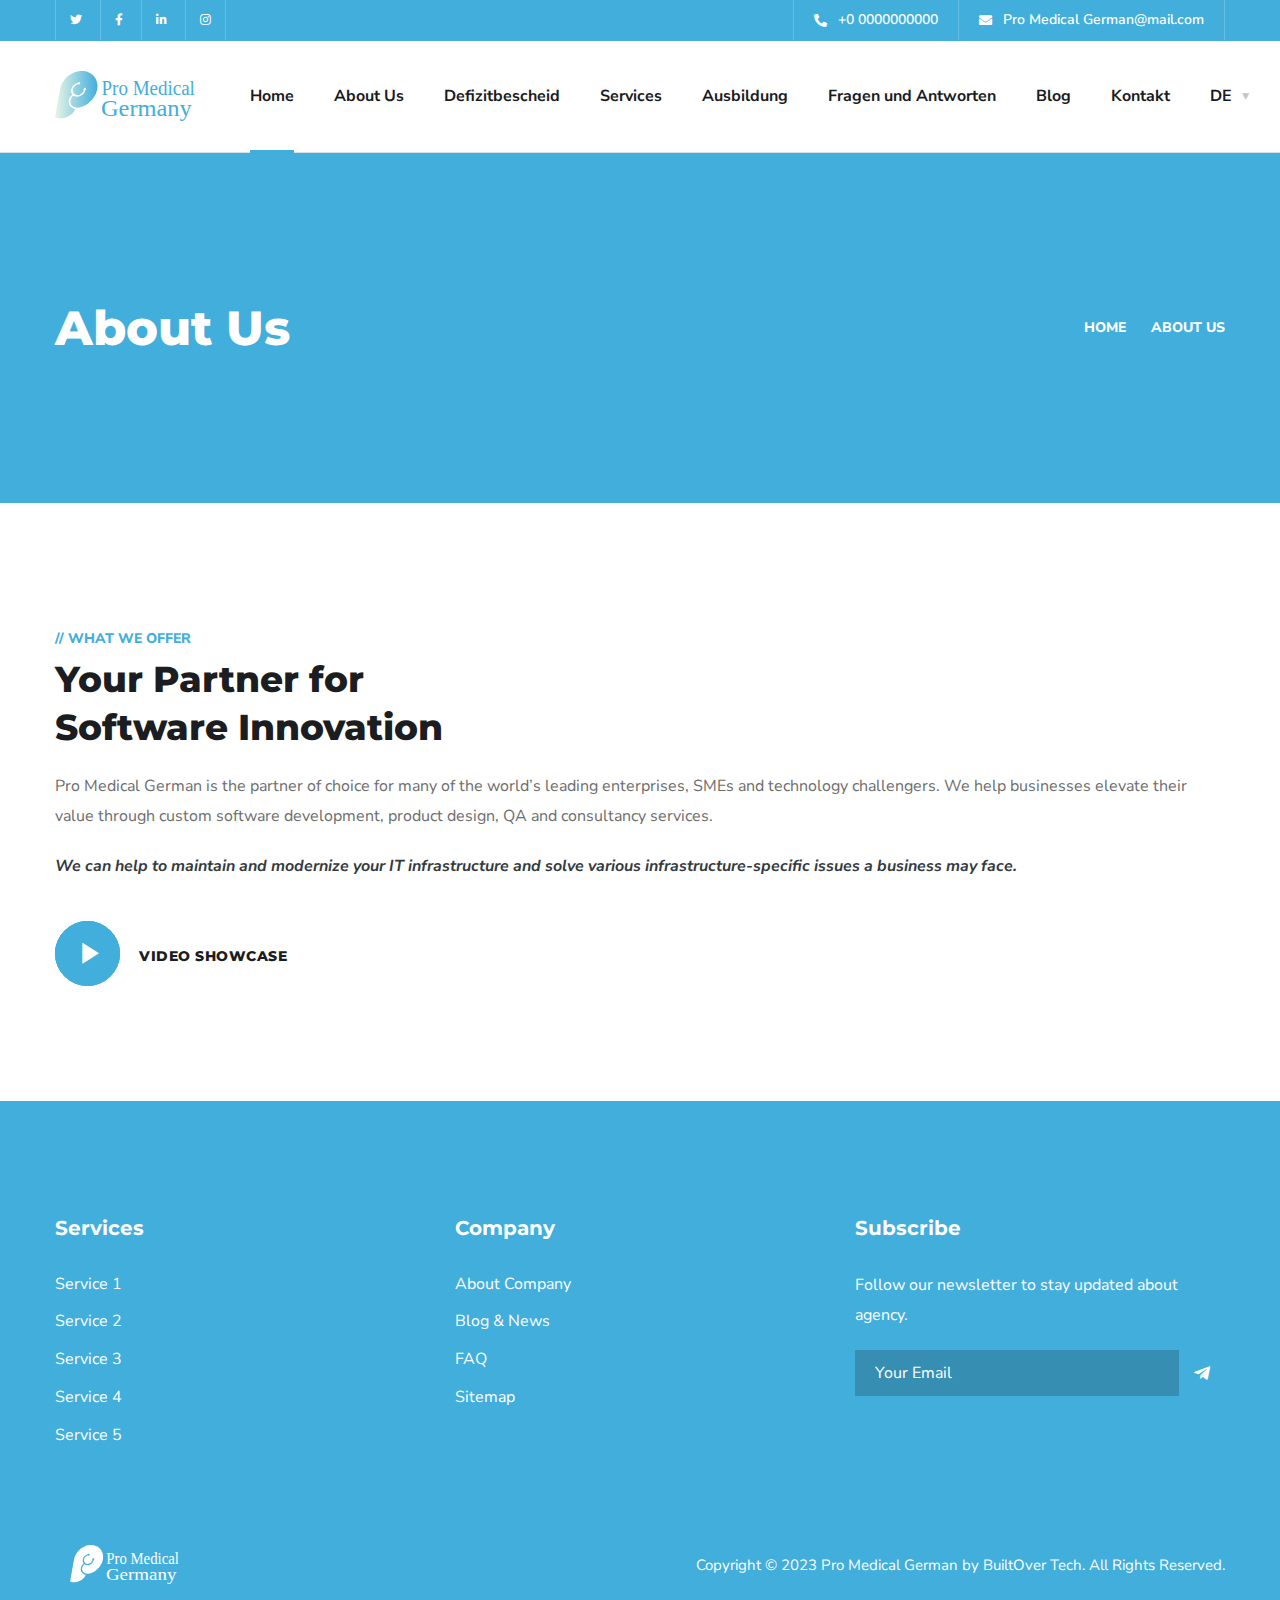
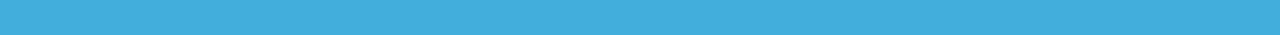
<file: about-us.html>
<!DOCTYPE html>
<html lang="en">

<head>
    <meta charset="utf-8">
    <meta http-equiv="X-UA-Compatible" content="IE=edge"/>
    <meta name="viewport" content="width=device-width, initial-scale=1, maximum-scale=1"/>
    <title>Pro Medical German</title>
    <link rel="shortcut icon" type="image/x-icon" href="images/favicon.png"/>
    <link rel="stylesheet" href="css/bootstrap.min.css"/>
    <link rel="stylesheet" href="css/font-awesome.min.css"/>
    <link rel="stylesheet" href="css/flaticon.css"/>
    <link rel="stylesheet" href="css/owl.carousel.min.css"/>
    <link rel="stylesheet" href="css/owl.theme.css"/>
    <link rel="stylesheet" href="css/magnific-popup.css"/>

    <link rel="stylesheet" href="css/style.css"/>
    <link rel="stylesheet" href="css/royal-preload.css"/>
</head>

<body class="royal_preloader">
<div id="page" class="site">
    <header id="site-header" class="site-header sticky-header header-static">
        <!-- Main Header start -->
        <div class="header-topbar style-2">
            <div class="octf-area-wrap">
                <div class="container">
                    <div class="row">
                        <div class="col-md-4">
                            <ul class="social-list">
                                <li><a href="http://twitter.com" target="_self"><i class="fab fa-twitter"></i></a></li>
                                <li><a href="http://facebook.com" target="_self"><i class="fab fa-facebook-f"></i></a>
                                </li>
                                <li><a href="http://linkedin.com" target="_self"><i class="fab fa-linkedin-in"></i></a>
                                </li>
                                <li><a href="http://instagram" target="_self"><i class="fab fa-instagram"></i></a></li>
                            </ul>
                        </div>
                        <div class="col-md-8">
                            <ul class="topbar-info align-self-end clearfix">
                                <li><a href="tel:+1-800-456-478-23"><i class="fas fa-phone-alt"></i>
                                    +0 0000000000</a></li>
                                <li><a href="mailto:Pro Medical German@mail.com"><i class="fas fa-envelope"></i> Pro
                                    Medical German@mail.com</a></li>
                            </ul>
                        </div>
                    </div>
                </div>
            </div>
        </div>
        <div class="octf-main-header">
            <div class="octf-area-wrap">
                <div class="container octf-mainbar-container">
                    <div class="octf-mainbar">
                        <div class="octf-mainbar-row octf-row">
                            <div class="octf-col logo-col">
                                <div id="site-logo" class="site-logo">
                                    <a href="index.html">
                                        <img src="images/logo-header.svg" alt="Pro Medical German" class="">
                                    </a>
                                </div>
                            </div>
                            <div class="octf-col menu-col">
                                <nav id="site-navigation" class="main-navigation">
                                    <ul class="menu">
                                        <li class=" current-menu-item current-menu-ancestor">
                                            <a href="index.html">Home</a>
                                        </li>
                                        <li class="">
                                            <a href="about-us.html">About Us</a>
                                        </li>
                                        <li class="">
                                            <a href="about-us.html">Defizitbescheid</a>
                                        </li>
                                        <li class="">
                                            <a href="portfolio-grid.html">Services</a>
                                        </li>
                                        <li class="">
                                            <a href="">Ausbildung</a>
                                        </li>
                                        <li class="">
                                            <a href="faq.html">Fragen und Antworten</a>
                                        </li>
                                        <li class="">
                                            <a href="blog.html">Blog</a>
                                        </li>
                                        <li>
                                            <a href="contact.html">Kontakt</a>
                                        </li>
                                        <li class="menu-item-has-children">
                                            <a href="#">DE</a>
                                            <ul class="sub-menu">
                                                <li class="current-menu-item"><a href="#">DE</a></li>
                                                <li class=""><a href="#">FR</a></li>
                                                <li class=""><a href="#">AR</a></li>
                                            </ul>
                                        </li>
                                    </ul>
                                </nav>

                            </div>
                        </div>
                    </div>
                </div>
            </div>
        </div>
        <div class="header_mobile">
            <div class="container">
                <div class="mlogo_wrapper clearfix">
                    <div class="mobile_logo">
                        <a href="index.html">
                            <img src="images/logo-header.svg" alt="Pro Medical German">
                        </a>
                    </div>
                    <div id="mmenu_toggle">
                        <button></button>
                    </div>
                </div>
                <div class="mmenu_wrapper">
                    <div class="mobile_nav collapse">
                        <ul id="menu-main-menu" class="mobile_mainmenu">
                            <li class=" current-menu-item current-menu-ancestor">
                                <a href="index.html">Home</a>
                            </li>
                            <li class="">
                                <a href="about-us.html">About Us</a>
                            </li>
                            <li class="">
                                <a href="portfolio-grid.html">Services</a>
                            </li>
                            <li class="">
                                <a href="blog.html">Blog</a>
                            </li>
                            <li>
                                <a href="contact.html">Kontakt</a>
                            </li>
                            <li class="menu-item-has-children">
                                <a href="#">DE</a>
                                <ul class="sub-menu">
                                    <li class="current-menu-item"><a href="#">DE</a></li>
                                    <li class=""><a href="#">FR</a></li>
                                    <li class=""><a href="#">AR</a></li>
                                </ul>
                            </li>
                        </ul>
                    </div>
                </div>
            </div>
        </div>
    </header>

    <div id="content" class="site-content">
        <div class="page-header flex-middle">
            <div class="container">
                <div class="inner flex-middle">
                    <h1 class="page-title">About Us</h1>
                    <ul id="breadcrumbs" class="breadcrumbs none-style">
                        <li><a href="index.html">Home</a></li>
                        <li class="active">About Us</li>
                    </ul>
                </div>
            </div>
        </div>
        <section class="about-offer">
            <div class="container">
                <div class="row">
                    <div class="col-lg-12 align-self-center mb-30 mb-lg-0">
                        <div class="ot-heading">
                            <span>// what we offer</span>
                            <h2 class="main-heading">Your Partner for <br> Software Innovation</h2>
                        </div>
                        <div class="space-5"></div>
                        <p>Pro Medical German is the partner of choice for many of the world’s leading enterprises, SMEs
                            and technology challengers. We help businesses elevate their value through custom software
                            development, product design, QA and consultancy services.</p>
                        <p><em class="text-dark"><strong>We can help to maintain and modernize your IT infrastructure
                            and solve various infrastructure-specific issues a business may face.</strong></em></p>
                        <div class="space-20"></div>
                        <div class="video-popup style-2">
                            <div class="btn-inner">
                                <a class="btn-play" href="https://www.youtube.com/watch?v=lfDZJqSrIuk">
                                    <i class="flaticon-play"></i>
                                    <span class="circle-1"></span>
                                    <span class="circle-2"></span>
                                </a>
                            </div>
                            <span>video showcase</span>
                        </div>
                    </div>
                </div>
            </div>
        </section>
    </div>


    <footer id="site-footer" class="site-footer footer-v1">
        <div class="container">
            <div class="row">
                <div class="col-lg-4 col-md-6 col-sm-6 col-12">
                    <div class="widget-footer">
                        <h5 class="text-white">Services</h5>
                        <ul class="list-items">
                            <li class="list-item"><a href="#">Service 1</a></li>
                            <li class="list-item"><a href="#">Service 2</a></li>
                            <li class="list-item"><a href="#">Service 3</a></li>
                            <li class="list-item"><a href="#">Service 4</a></li>
                            <li class="list-item"><a href="#">Service 5</a></li>
                        </ul>
                    </div>
                </div>
                <div class="col-lg-4 col-md-6 col-sm-6 col-12">
                    <div class="widget-footer">
                        <h5 class="text-white">Company</h5>
                        <ul class="list-items">
                            <li class="list-item"><a href="about-us.html">About Company</a></li>
                            <li class="list-item"><a href="bog.html">Blog & News</a></li>
                            <li class="list-item"><a href="faq.html">FAQ</a></li>
                            <li class="list-item"><a href="contact.html">Sitemap</a></li>
                        </ul>
                    </div>
                </div>
                <div class="col-lg-4 col-md-6 col-sm-6 col-12">
                    <div class="widget-footer">
                        <h5 class="text-white">Subscribe</h5>
                        <p>Follow our newsletter to stay updated about agency.</p>
                        <form action="" id="mc4wp-form-1" class="mc4wp-form" method="post">
                            <div class="mc4wp-form-fields">
                                <div class="subscribe-inner-form">
                                    <input type="email" name="email" placeholder="Your Email" required="">
                                    <button type="submit" class="subscribe-btn-icon">
                                        <i class="flaticon-telegram"></i>
                                    </button>
                                </div>
                            </div>
                        </form>
                    </div>
                </div>
            </div>
            <div class="row mt-65">
                <div class="col-md-6 mb-4 mb-md-0">
                    <img src="images/logo-footer.svg" alt="" width="143" height="40" style="width: 143px;height: 40px;">
                </div>
                <div class="col-md-6 text-left text-md-right align-self-center">
                    <p class="copyright-text">Copyright © 2023 Pro Medical German by BuiltOver Tech. All Rights
                        Reserved.</p>
                </div>
            </div>
        </div>
    </footer><!-- #site-footer -->
</div><!-- #page -->
<a id="back-to-top" href="#" class="show"><i class="flaticon-up-arrow"></i></a>
<!-- jQuery -->
<script src="js/jquery.min.js"></script>
<script src="js/jquery.magnific-popup.min.js"></script>
<script src="js/jquery.isotope.min.js"></script>
<script src="js/owl.carousel.min.js"></script>
<script src="js/easypiechart.min.js"></script>
<script src="js/jquery.countdown.min.js"></script>
<script src="js/scripts.js"></script>
<script src="js/header-mobile.js"></script>
<script src="js/royal_preloader.min.js"></script>
</body>
</html>
<script type="text/javascript">
    window.jQuery = window.$ = jQuery;
    (function ($) {
        "use strict";
        //Preloader
        Royal_Preloader.config({
            mode: 'text',
            text: 'Pro Medical German',
            logo_size: [160, 75],
            showProgress: true,
            showPercentage: true,
            text_colour: '#000000',
            background: '#ffffff'
        });
    })(jQuery);
</script>
</file>
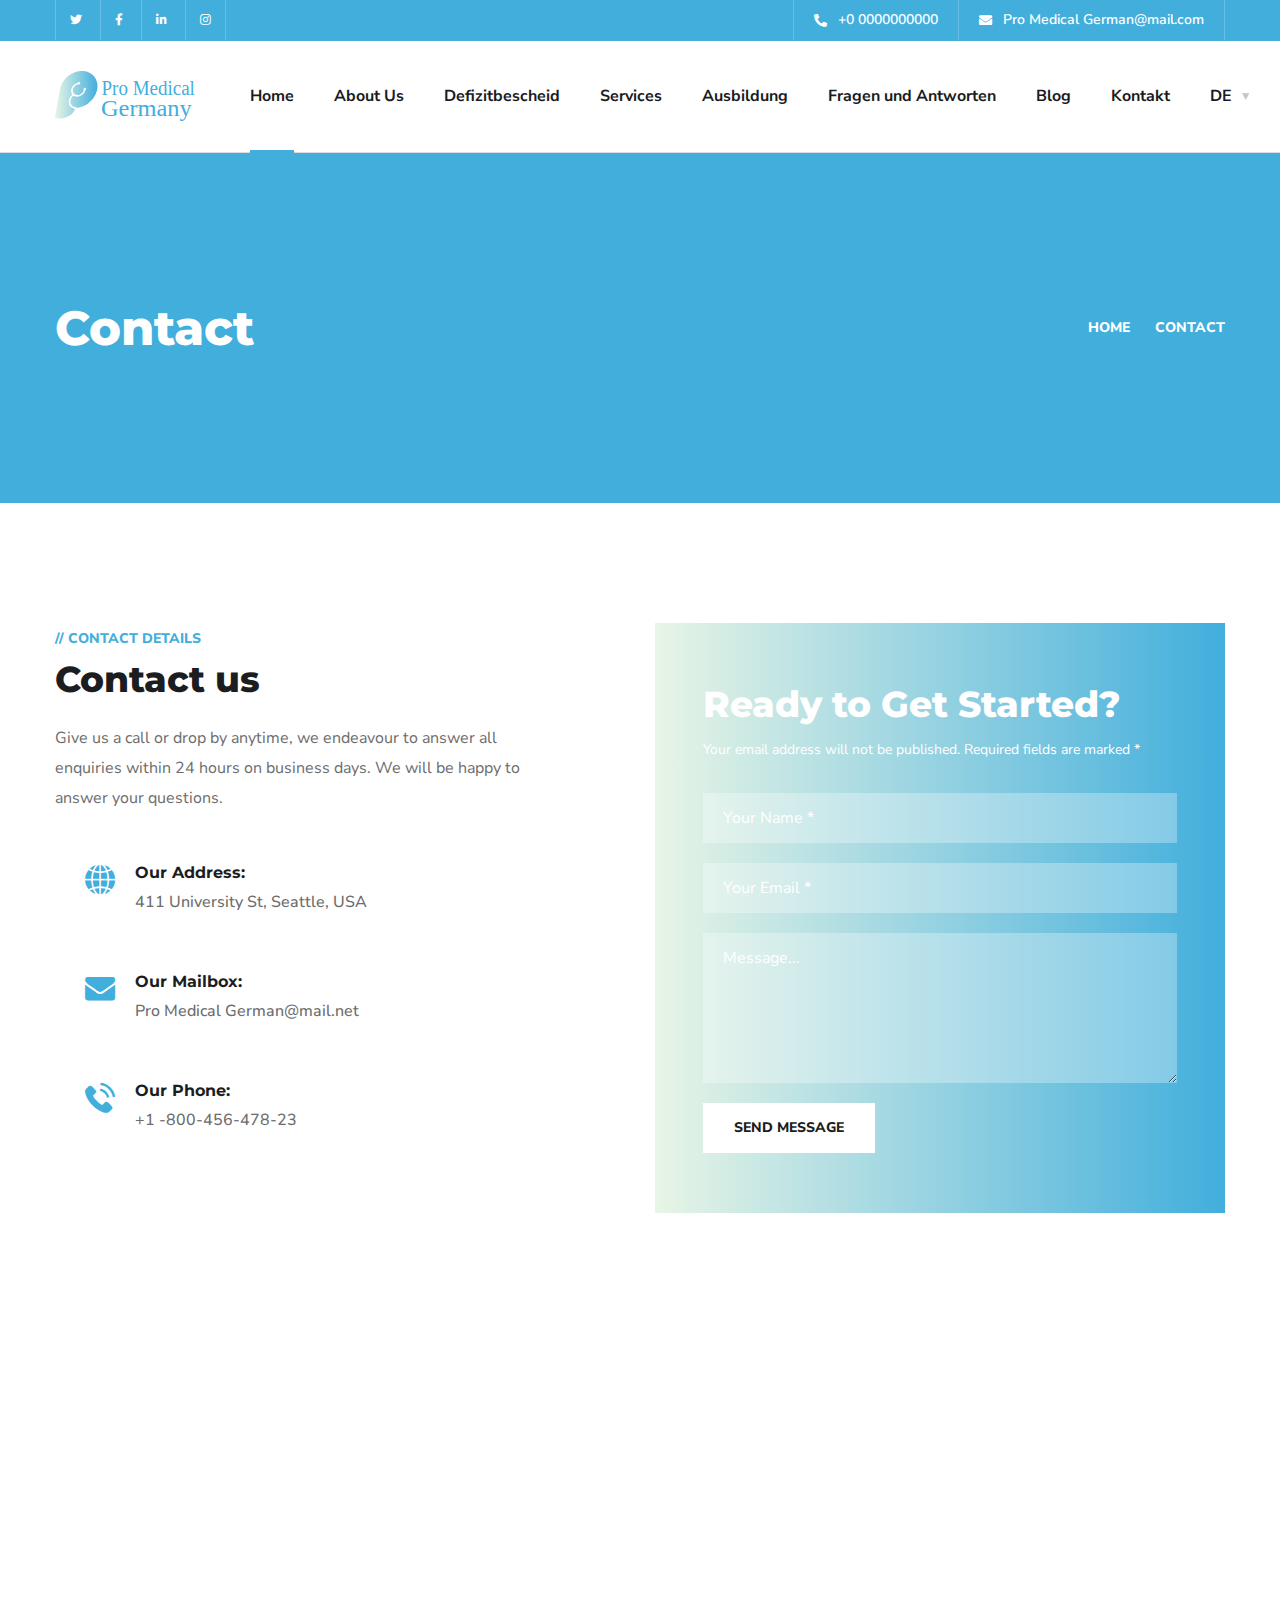
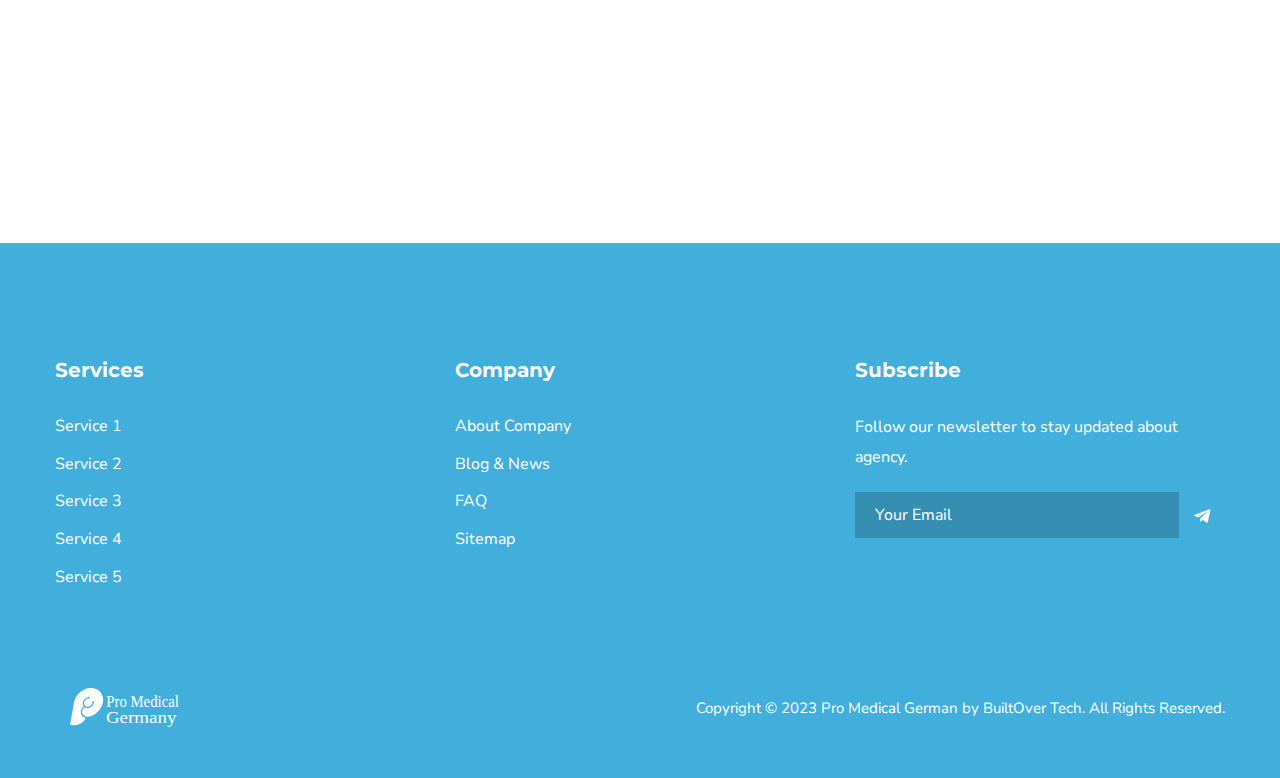
<file: contact.html>
<!DOCTYPE html>
<html lang="en">

<head>
    <meta charset="utf-8">
    <meta http-equiv="X-UA-Compatible" content="IE=edge"/>
    <meta name="viewport" content="width=device-width, initial-scale=1, maximum-scale=1"/>
    <title>Pro Medical German</title>
    <link rel="shortcut icon" type="image/x-icon" href="images/favicon.png"/>
    <link rel="stylesheet" href="css/bootstrap.min.css"/>
    <link rel="stylesheet" href="css/font-awesome.min.css"/>
    <link rel="stylesheet" href="css/flaticon.css"/>
    <link rel="stylesheet" href="css/owl.carousel.min.css"/>
    <link rel="stylesheet" href="css/owl.theme.css"/>
    <link rel="stylesheet" href="css/magnific-popup.css"/>

    <link rel="stylesheet" href="css/style.css"/>
    <link rel="stylesheet" href="css/royal-preload.css"/>
</head>

<body class="royal_preloader">
<div id="page" class="site">
    <header id="site-header" class="site-header sticky-header header-static">
        <!-- Main Header start -->
        <div class="header-topbar style-2">
            <div class="octf-area-wrap">
                <div class="container">
                    <div class="row">
                        <div class="col-md-4">
                            <ul class="social-list">
                                <li><a href="http://twitter.com" target="_self"><i class="fab fa-twitter"></i></a></li>
                                <li><a href="http://facebook.com" target="_self"><i class="fab fa-facebook-f"></i></a>
                                </li>
                                <li><a href="http://linkedin.com" target="_self"><i class="fab fa-linkedin-in"></i></a>
                                </li>
                                <li><a href="http://instagram" target="_self"><i class="fab fa-instagram"></i></a></li>
                            </ul>
                        </div>
                        <div class="col-md-8">
                            <ul class="topbar-info align-self-end clearfix">
                                <li><a href="tel:+1-800-456-478-23"><i class="fas fa-phone-alt"></i>
                                    +0 0000000000</a></li>
                                <li><a href="mailto:Pro Medical German@mail.com"><i class="fas fa-envelope"></i> Pro
                                    Medical German@mail.com</a></li>
                            </ul>
                        </div>
                    </div>
                </div>
            </div>
        </div>
        <div class="octf-main-header">
            <div class="octf-area-wrap">
                <div class="container octf-mainbar-container">
                    <div class="octf-mainbar">
                        <div class="octf-mainbar-row octf-row">
                            <div class="octf-col logo-col">
                                <div id="site-logo" class="site-logo">
                                    <a href="index.html">
                                        <img src="images/logo-header.svg" alt="Pro Medical German" class="">
                                    </a>
                                </div>
                            </div>
                            <div class="octf-col menu-col">
                                <nav id="site-navigation" class="main-navigation">
                                    <ul class="menu">
                                        <li class=" current-menu-item current-menu-ancestor">
                                            <a href="index.html">Home</a>
                                        </li>
                                        <li class="">
                                            <a href="about-us.html">About Us</a>
                                        </li>
                                        <li class="">
                                            <a href="about-us.html">Defizitbescheid</a>
                                        </li>
                                        <li class="">
                                            <a href="portfolio-grid.html">Services</a>
                                        </li>
                                        <li class="">
                                            <a href="">Ausbildung</a>
                                        </li>
                                        <li class="">
                                            <a href="faq.html">Fragen und Antworten</a>
                                        </li>
                                        <li class="">
                                            <a href="blog.html">Blog</a>
                                        </li>
                                        <li>
                                            <a href="contact.html">Kontakt</a>
                                        </li>
                                        <li class="menu-item-has-children">
                                            <a href="#">DE</a>
                                            <ul class="sub-menu">
                                                <li class="current-menu-item"><a href="#">DE</a></li>
                                                <li class=""><a href="#">FR</a></li>
                                                <li class=""><a href="#">AR</a></li>
                                            </ul>
                                        </li>
                                    </ul>
                                </nav>

                            </div>
                        </div>
                    </div>
                </div>
            </div>
        </div>
        <div class="header_mobile">
            <div class="container">
                <div class="mlogo_wrapper clearfix">
                    <div class="mobile_logo">
                        <a href="index.html">
                            <img src="images/logo-header.svg" alt="Pro Medical German">
                        </a>
                    </div>
                    <div id="mmenu_toggle">
                        <button></button>
                    </div>
                </div>
                <div class="mmenu_wrapper">
                    <div class="mobile_nav collapse">
                        <ul id="menu-main-menu" class="mobile_mainmenu">
                            <li class=" current-menu-item current-menu-ancestor">
                                <a href="index.html">Home</a>
                            </li>
                            <li class="">
                                <a href="about-us.html">About Us</a>
                            </li>
                            <li class="">
                                <a href="portfolio-grid.html">Services</a>
                            </li>
                            <li class="">
                                <a href="blog.html">Blog</a>
                            </li>
                            <li>
                                <a href="contact.html">Kontakt</a>
                            </li>
                            <li class="menu-item-has-children">
                                <a href="#">DE</a>
                                <ul class="sub-menu">
                                    <li class="current-menu-item"><a href="#">DE</a></li>
                                    <li class=""><a href="#">FR</a></li>
                                    <li class=""><a href="#">AR</a></li>
                                </ul>
                            </li>
                        </ul>
                    </div>
                </div>
            </div>
        </div>
    </header>

    <div id="content" class="site-content">
        <div class="page-header flex-middle">
            <div class="container">
                <div class="inner flex-middle">
                    <h1 class="page-title">Contact</h1>
                    <ul id="breadcrumbs" class="breadcrumbs none-style">
                        <li><a href="index.html">Home</a></li>
                        <li class="active">Contact</li>
                    </ul>
                </div>
            </div>
        </div>
        <section class="contact-page">
            <div class="container">
                <div class="row">
                    <div class="col-lg-6">
                        <div class="contact-left">
                            <div class="ot-heading">
                                <span>// contact details</span>
                                <h2 class="main-heading">Contact us</h2>
                            </div>
                            <div class="space-5"></div>
                            <p>Give us a call or drop by anytime, we endeavour to answer all enquiries within 24 hours
                                on business days. We will be happy to answer your questions.</p>
                            <div class="contact-info box-style1">
                                <i class="flaticon-world-globe"></i>
                                <div class="info-text">
                                    <h6>Our Address:</h6>
                                    <p>411 University St, Seattle, USA</p>
                                </div>
                            </div>
                            <div class="contact-info box-style1">
                                <i class="flaticon-envelope"></i>
                                <div class="info-text">
                                    <h6>Our Mailbox:</h6>
                                    <p>Pro Medical German@mail.net</p>
                                </div>
                            </div>
                            <div class="contact-info box-style1">
                                <i class="flaticon-phone-1"></i>
                                <div class="info-text">
                                    <h6>Our Phone:</h6>
                                    <p>+1 -800-456-478-23</p>
                                </div>
                            </div>
                        </div>
                    </div>
                    <div class="col-lg-6">
                        <form action="contact.php" method="post" class="wpcf7">
                            <div class="main-form">
                                <h2>Ready to Get Started?</h2>
                                <p class="font14">Your email address will not be published. Required fields are marked
                                    *</p>
                                <p>
                                    <input type="text" name="name" value="" size="40" class="" aria-required="true"
                                           aria-invalid="false" placeholder="Your Name *" required>
                                </p>
                                <p>
                                    <input type="email" name="email" value="" size="40" class="" aria-required="true"
                                           aria-invalid="false" placeholder="Your Email *" required>
                                </p>
                                <p>
                                    <textarea name="message" cols="40" rows="10" class="" aria-invalid="false"
                                              placeholder="Message..." required></textarea>
                                </p>
                                <p>
                                    <button type="submit" class="octf-btn octf-btn-light">Send Message</button>
                                </p>
                            </div>
                        </form>
                    </div>
                </div>
            </div>
        </section>
        <div class="no-padding">
            <div class="map">
                <iframe src="https://www.google.com/maps/embed?pb=!1m18!1m12!1m3!1d86077.66255184308!2d-122.40402224079803!3d47.60810999586645!2m3!1f0!2f0!3f0!3m2!1i1024!2i768!4f13.1!3m3!1m2!1s0x54906ab3f905c4b1%3A0x96bf575ff75ab1aa!2s411%20University%20St%2C%20Seattle%2C%20WA%2098101%2C%20Hoa%20K%E1%BB%B3!5e0!3m2!1svi!2s!4v1584084043716!5m2!1svi!2s"
                        height="500" allowfullscreen="" aria-hidden="false" tabindex="0"></iframe>
            </div>
        </div>
    </div>


    <footer id="site-footer" class="site-footer footer-v1">
        <div class="container">
            <div class="row">
                <div class="col-lg-4 col-md-6 col-sm-6 col-12">
                    <div class="widget-footer">
                        <h5 class="text-white">Services</h5>
                        <ul class="list-items">
                            <li class="list-item"><a href="#">Service 1</a></li>
                            <li class="list-item"><a href="#">Service 2</a></li>
                            <li class="list-item"><a href="#">Service 3</a></li>
                            <li class="list-item"><a href="#">Service 4</a></li>
                            <li class="list-item"><a href="#">Service 5</a></li>
                        </ul>
                    </div>
                </div>
                <div class="col-lg-4 col-md-6 col-sm-6 col-12">
                    <div class="widget-footer">
                        <h5 class="text-white">Company</h5>
                        <ul class="list-items">
                            <li class="list-item"><a href="about-us.html">About Company</a></li>
                            <li class="list-item"><a href="bog.html">Blog & News</a></li>
                            <li class="list-item"><a href="faq.html">FAQ</a></li>
                            <li class="list-item"><a href="contact.html">Sitemap</a></li>
                        </ul>
                    </div>
                </div>
                <div class="col-lg-4 col-md-6 col-sm-6 col-12">
                    <div class="widget-footer">
                        <h5 class="text-white">Subscribe</h5>
                        <p>Follow our newsletter to stay updated about agency.</p>
                        <form action="" id="mc4wp-form-1" class="mc4wp-form" method="post">
                            <div class="mc4wp-form-fields">
                                <div class="subscribe-inner-form">
                                    <input type="email" name="email" placeholder="Your Email" required="">
                                    <button type="submit" class="subscribe-btn-icon">
                                        <i class="flaticon-telegram"></i>
                                    </button>
                                </div>
                            </div>
                        </form>
                    </div>
                </div>
            </div>
            <div class="row mt-65">
                <div class="col-md-6 mb-4 mb-md-0">
                    <img src="images/logo-footer.svg" alt="" width="143" height="40" style="width: 143px;height: 40px;">
                </div>
                <div class="col-md-6 text-left text-md-right align-self-center">
                    <p class="copyright-text">Copyright © 2023 Pro Medical German by BuiltOver Tech. All Rights
                        Reserved.</p>
                </div>
            </div>
        </div>
    </footer><!-- #site-footer -->
</div><!-- #page -->
<a id="back-to-top" href="#" class="show"><i class="flaticon-up-arrow"></i></a>
<!-- jQuery -->
<script src="js/jquery.min.js"></script>
<script src="js/jquery.magnific-popup.min.js"></script>
<script src="js/jquery.isotope.min.js"></script>
<script src="js/owl.carousel.min.js"></script>
<script src="js/easypiechart.min.js"></script>
<script src="js/jquery.countdown.min.js"></script>
<script src="js/scripts.js"></script>
<script src="js/header-mobile.js"></script>
<script src="js/royal_preloader.min.js"></script>
<script>
    window.jQuery = window.$ = jQuery;
    (function ($) {
        "use strict";
        //Preloader
        Royal_Preloader.config({
            mode: 'text',
            text: 'Pro Medical German',
            logo_size: [160, 75],
            showProgress: true,
            showPercentage: true,
            text_colour: '#000000',
            background: '#ffffff'
        });
    })(jQuery);
</script>
</body>
</html>
</file>
<file: css/flaticon.css>
/*
    Flaticon icon font: Flaticon
    Creation date: 21/12/2019 08:43
    */

@font-face {
  font-family: "Flaticon";
  src: url("../fonts/Flaticon.eot");
  src: url("../fonts/Flaticon.eot?#iefix") format("embedded-opentype"),
       url("../fonts/Flaticon.woff2") format("woff2"),
       url("../fonts/Flaticon.woff") format("woff"),
       url("../fonts/Flaticon.ttf") format("truetype"),
       url("../fonts/Flaticon.svg#Flaticon") format("svg");
  font-weight: normal;
  font-style: normal;
}

@media screen and (-webkit-min-device-pixel-ratio:0) {
  @font-face {
    font-family: "Flaticon";
    src: url("./Flaticon.svg#Flaticon") format("svg");
  }
}

[class^="flaticon-"]:before, [class*=" flaticon-"]:before,
[class^="flaticon-"]:after, [class*=" flaticon-"]:after {   
  font-family: Flaticon;
  font-size: 20px;
  font-style: normal;
}

.flaticon-arrow:before { content: "\f100"; }
.flaticon-search:before { content: "\f101"; }
.flaticon-commerce-and-shopping:before { content: "\f102"; }
.flaticon-shopper:before { content: "\f103"; }
.flaticon-right-arrow:before { content: "\f104"; }
.flaticon-phone:before { content: "\f105"; }
.flaticon-envelope:before { content: "\f106"; }
.flaticon-back:before { content: "\f107"; }
.flaticon-download-arrow:before { content: "\f108"; }
.flaticon-up-arrow:before { content: "\f109"; }
.flaticon-right-arrow-1:before { content: "\f10a"; }
.flaticon-medal:before { content: "\f10b"; }
.flaticon-gear:before { content: "\f10c"; }
.flaticon-edit-tools:before { content: "\f10d"; }
.flaticon-tablet:before { content: "\f10e"; }
.flaticon-ui:before { content: "\f10f"; }
.flaticon-report:before { content: "\f110"; }
.flaticon-shield:before { content: "\f111"; }
.flaticon-menu:before { content: "\f112"; }
.flaticon-code:before { content: "\f113"; }
.flaticon-gear-1:before { content: "\f114"; }
.flaticon-sketch:before { content: "\f115"; }
.flaticon-browser:before { content: "\f116"; }
.flaticon-monitor:before { content: "\f117"; }
.flaticon-report-1:before { content: "\f118"; }
.flaticon-app:before { content: "\f119"; }
.flaticon-best:before { content: "\f11a"; }
.flaticon-code-1:before { content: "\f11b"; }
.flaticon-android:before { content: "\f11c"; }
.flaticon-apple:before { content: "\f11d"; }
.flaticon-iot:before { content: "\f11e"; }
.flaticon-time-and-date:before { content: "\f11f"; }
.flaticon-tv:before { content: "\f120"; }
.flaticon-telegram:before { content: "\f121"; }
.flaticon-telegram-1:before { content: "\f122"; }
.flaticon-telegram-2:before { content: "\f123"; }
.flaticon-clock:before { content: "\f124"; }
.flaticon-play:before { content: "\f125"; }
.flaticon-correct:before { content: "\f126"; }
.flaticon-world-globe:before { content: "\f127"; }
.flaticon-phone-1:before { content: "\f128"; }
.flaticon-data:before { content: "\f129"; }
.flaticon-php:before { content: "\f12a"; }
.flaticon-electron:before { content: "\f12b"; }
.flaticon-java:before { content: "\f12c"; }
.flaticon-css:before { content: "\f12d"; }
.flaticon-heart:before { content: "\f12e"; }
.flaticon-edit-tools-1:before { content: "\f12f"; }
.flaticon-chain:before { content: "\f130"; }
.flaticon-placeholder-filled-point:before { content: "\f131"; }
.flaticon-placeholder:before { content: "\f132"; }
.flaticon-data-1:before { content: "\f133"; }
.flaticon-code-2:before { content: "\f134"; }
.flaticon-laptop:before { content: "\f135"; }
.flaticon-seo-and-web:before { content: "\f136"; }
.flaticon-process:before { content: "\f137"; }
.flaticon-idea:before { content: "\f138"; }
.flaticon-info:before { content: "\f139"; }
.flaticon-close:before { content: "\f13a"; }
.flaticon-danger:before { content: "\f13b"; }
.flaticon-star:before { content: "\f13c"; }
</file>
<file: css/style.css>
@charset "UTF-8";
/*
Template Name: Pro Medical German
Template URI: http://templates.thememodern.com/Pro Medical German/index.html
Author: ThemeModern
Author URI: http://thememodern.com
Description: Pro Medical German is a HTML Templatee for IT Solution and Services Company. Pro Medical German is easy to use, it provides everything you need to create great looking website. With Pro Medical German you can impress your customer by it’s professional design and the interactivity. Pro Medical German built with latest website technology to ensure your website is looks nice on desktop and mobile. Get Pro Medical German now!
Version: 1.0
Text Domain: Pro Medical German

*/
/*--------------------------------------------------------------
>>> TABLE OF CONTENTS:
----------------------------------------------------------------
# Normalize
# Typography
# Elements
# Forms
# Navigation
	## Links
	## Menus
# Accessibility
# Alignments
# Clearings
# Widgets
# Content
	## Posts and pages
	## Comments
# Infinite scroll
# Media
	## Captions
	## Galleries
--------------------------------------------------------------*/
/*--------------------------------------------------------------
# Normalize
--------------------------------------------------------------*/
/*! normalize.css v8.0.0 | MIT License | github.com/necolas/normalize.css */
/* Document
	 ========================================================================== */
/**
 * 1. Correct the line height in all browsers.
 * 2. Prevent adjustments of font size after orientation changes in iOS.
 */

@import url('https://fonts.googleapis.com/css?family=Montserrat:100,100i,200,200i,300,300i,400,400i,500,500i,600,600i,700,700i,800,800i,900,900i');
@import url('https://fonts.googleapis.com/css2?family=Nunito:ital,wght@0,200;0,300;0,400;0,600;0,700;0,800;0,900;1,200;1,300;1,400;1,600;1,700;1,800;1,900&display=swap');
@import url('https://fonts.googleapis.com/css2?family=Nunito+Sans:ital,wght@0,200;0,300;0,400;0,600;0,700;0,800;0,900;1,200;1,300;1,400;1,600;1,700;1,800;1,900&display=swap');
@import url('https://fonts.googleapis.com/css2?family=Poppins:ital,wght@0,100;0,200;0,300;0,400;0,500;0,600;0,700;0,800;0,900;1,100;1,200;1,300;1,400;1,500;1,600;1,700;1,800;1,900&display=swap');
@import url('https://fonts.googleapis.com/css2?family=Inter:wght@100;200;300;400;500;600;700;800;900&display=swap');
@import url('https://fonts.googleapis.com/css2?family=Gothic+A1:wght@100;200;300;400;500;600;700;800;900&display=swap');

html {
  line-height: 1.15;
  /* 1 */
  -webkit-text-size-adjust: 100%;
  /* 2 */
}

/* Sections
	 ========================================================================== */
/**
 * Remove the margin in all browsers.
 */
body {
  margin: 0;
}

/* Grouping content
	 ========================================================================== */
/**
 * 1. Add the correct box sizing in Firefox.
 * 2. Show the overflow in Edge and IE.
 */
hr {
  box-sizing: content-box;
  /* 1 */
  height: 0;
  /* 1 */
  overflow: visible;
  /* 2 */
}

/**
 * 1. Correct the inheritance and scaling of font size in all browsers.
 * 2. Correct the odd `em` font sizing in all browsers.
 */
pre {
  font-family: monospace, monospace;
  /* 1 */
  font-size: 1em;
  /* 2 */
}

/* Text-level semantics
	 ========================================================================== */
/**
 * Remove the gray background on active links in IE 10.
 */
a {
  background-color: transparent;
}

/**
 * 1. Remove the bottom border in Chrome 57-
 * 2. Add the correct text decoration in Chrome, Edge, IE, Opera, and Safari.
 */
abbr[title] {
  border-bottom: none;
  /* 1 */
  text-decoration: underline;
  /* 2 */
  text-decoration: underline dotted;
  /* 2 */
}

/**
 * Add the correct font weight in Chrome, Edge, and Safari.
 */
b,
strong {
  font-weight: bold;
}

/**
 * 1. Correct the inheritance and scaling of font size in all browsers.
 * 2. Correct the odd `em` font sizing in all browsers.
 */
code,
kbd,
samp {
  font-family: monospace, monospace;
  /* 1 */
  font-size: 1em;
  /* 2 */
}

/**
 * Add the correct font size in all browsers.
 */
small {
  font-size: 80%;
}

/**
 * Prevent `sub` and `sup` elements from affecting the line height in
 * all browsers.
 */
sub,
sup {
  font-size: 75%;
  line-height: 0;
  position: relative;
  vertical-align: baseline;
}

sub {
  bottom: -0.25em;
}

sup {
  top: -0.5em;
}

/* Embedded content
	 ========================================================================== */
/**
 * Remove the border on images inside links in IE 10.
 */
img {
  border-style: none;
}

/* Forms
	 ========================================================================== */
/**
 * 1. Change the font styles in all browsers.
 * 2. Remove the margin in Firefox and Safari.
 */
button,
input,
optgroup,
select,
textarea {
  font-family: inherit;
  /* 1 */
  font-size: 100%;
  /* 1 */
  line-height: 1.15;
  /* 1 */
  margin: 0;
  /* 2 */
}

/**
 * Show the overflow in IE.
 * 1. Show the overflow in Edge.
 */
button,
input {
  /* 1 */
  overflow: visible;
}

/**
 * Remove the inheritance of text transform in Edge, Firefox, and IE.
 * 1. Remove the inheritance of text transform in Firefox.
 */
button,
select {
  /* 1 */
  text-transform: none;
}

/**
 * Correct the inability to style clickable types in iOS and Safari.
 */
button,
[type=button],
[type=reset],
[type=submit] {
  -webkit-appearance: button;
}

/**
 * Remove the inner border and padding in Firefox.
 */
button::-moz-focus-inner,
[type=button]::-moz-focus-inner,
[type=reset]::-moz-focus-inner,
[type=submit]::-moz-focus-inner {
  border-style: none;
  padding: 0;
}

/**
 * Restore the focus styles unset by the previous rule.
 */
button:-moz-focusring,
[type=button]:-moz-focusring,
[type=reset]:-moz-focusring,
[type=submit]:-moz-focusring {
  outline: 1px dotted ButtonText;
}

/**
 * Correct the padding in Firefox.
 */
fieldset {
  padding: 0.35em 0.75em 0.625em;
}

/**
 * 1. Correct the text wrapping in Edge and IE.
 * 2. Correct the color inheritance from `fieldset` elements in IE.
 * 3. Remove the padding so developers are not caught out when they zero out
 *		`fieldset` elements in all browsers.
 */
legend {
  box-sizing: border-box;
  /* 1 */
  color: inherit;
  /* 2 */
  display: table;
  /* 1 */
  max-width: 100%;
  /* 1 */
  padding: 0;
  /* 3 */
  white-space: normal;
  /* 1 */
}

/**
 * Add the correct vertical alignment in Chrome, Firefox, and Opera.
 */
progress {
  vertical-align: baseline;
}

/**
 * Remove the default vertical scrollbar in IE 10+.
 */
textarea {
  overflow: auto;
}

/**
 * 1. Add the correct box sizing in IE 10.
 * 2. Remove the padding in IE 10.
 */
[type=checkbox],
[type=radio] {
  box-sizing: border-box;
  /* 1 */
  padding: 0;
  /* 2 */
}

/**
 * Correct the cursor style of increment and decrement buttons in Chrome.
 */
[type=number]::-webkit-inner-spin-button,
[type=number]::-webkit-outer-spin-button {
  height: auto;
}

/**
 * 1. Correct the odd appearance in Chrome and Safari.
 * 2. Correct the outline style in Safari.
 */
[type=search] {
  -webkit-appearance: textfield;
  /* 1 */
  outline-offset: -2px;
  /* 2 */
}

/**
 * Remove the inner padding in Chrome and Safari on macOS.
 */
[type=search]::-webkit-search-decoration {
  -webkit-appearance: none;
}

/**
 * 1. Correct the inability to style clickable types in iOS and Safari.
 * 2. Change font properties to `inherit` in Safari.
 */
::-webkit-file-upload-button {
  -webkit-appearance: button;
  /* 1 */
  font: inherit;
  /* 2 */
}

/* Interactive
	 ========================================================================== */
/*
 * Add the correct display in Edge, IE 10+, and Firefox.
 */
details {
  display: block;
}

/*
 * Add the correct display in all browsers.
 */
summary {
  display: list-item;
}

/* Misc
	 ========================================================================== */
/**
 * Add the correct display in IE 10+.
 */
template {
  display: none;
}

/**
 * Add the correct display in IE 10.
 */
[hidden] {
  display: none;
}

/*--------------------------------------------------------------
# Typography
--------------------------------------------------------------*/
body,
button,
input,
select,
optgroup,
textarea {
  color: #6d6d6d;
  font-family: "Nunito Sans", sans-serif;
  font-size: 16px;
  line-height: 1.875;
  font-weight: 400;
  -ms-word-wrap: break-word;
  word-wrap: break-word;
  box-sizing: border-box;
}
h1, h2, h3, h4, h5, h6 {
  font-family: "Montserrat", sans-serif;
  font-weight: 800;
  line-height: 1.2;
  margin: 0 0 20px;
  color: #1b1d21;
}

h1 {
  font-size: 48px;
}

h2 {
  font-size: 36px;
}

h3 {
  font-size: 30px;
}

h4 {
  font-size: 24px;
  font-weight: bold;
}

h5 {
  font-size: 20px;
  font-weight: bold;
}

h6 {
  font-size: 18px;
  font-weight: bold;
}

p {
  margin: 0 0 20px;
}

dfn, cite, em, i {
  font-style: italic;
}

blockquote {
  font-size: 22px;
  line-height: 36px;
  margin: 30px 0 25px;
  font-family: "Montserrat", sans-serif;
  font-weight: 600;
  padding: 0 30px 0 50px;
  position: relative;
  color: #1b1d21;
}
blockquote:before {
  content: "";
  font-family: "Flaticon";
  font-size: 30px;
  display: block;
  position: absolute;
  left: 0;
  top: 0;
  color: #41AEDC;
}
blockquote cite {
  font-family: "Nunito Sans", sans-serif;
  font-size: 14px;
  font-style: normal;
  font-weight: 800;
  margin-top: 10px;
  display: block;
  text-transform: uppercase;
  letter-spacing: 1px;
  color: #fff;
}

address {
  margin: 0 0 1.5em;
}

pre {
  background: #eee;
  font-family: "Courier 10 Pitch", Courier, monospace;
  font-size: 15px;
  line-height: 1.7142857143;
  margin-bottom: 1.6em;
  max-width: 100%;
  overflow: auto;
  padding: 1.6em;
}

code, kbd, tt, var {
  font-family: Monaco, Consolas, "Andale Mono", "DejaVu Sans Mono", monospace;
  font-size: 15px;
}

abbr, acronym {
  border-bottom: 1px dotted #666;
  cursor: help;
}

mark, ins {
  background: #fff9c0;
  text-decoration: none;
}

big {
  font-size: 125%;
}

.bg-alt {
  background: #f8f8f8;
}

.bg-primary {
  background: #41AEDC;
}

.bg-second {
  background: #41AEDC;
}

.text-primary {
  color: #41AEDC;
}

.text-second {
  color: #41AEDC;
}

.text-dark {
  color: #1b1d21;
}

.section-padd {
  padding: 110px 0;
}

.section-padd-bot {
  padding-bottom: 110px;
}

.section-padd-top {
  padding-top: 110px;
}

.section-padd-top70 {
  padding-top: 70px;
}

.lead {
  font-size: 18px;
}

.clear-both {
  clear: both;
}

.unstyle {
  list-style: none;
  padding-left: 0;
}

.font-main {
  font-family: "Nunito Sans", sans-serif;
}

.font-second {
  font-family: "Montserrat", sans-serif;
}

.font14 {
  font-size: 14px;
}

.text-light {
  color: #fff;
}
.text-light * {
  color: #fff;
}

.bolder {
  font-weight: 900;
}

.bold {
  font-weight: 700;
}

.medium {
  font-weight: 500;
}

.normal {
  font-weight: 400;
}

.lighter {
  font-weight: 300;
}

.underline {
  text-decoration: underline;
}

.f-left {
  float: left;
}

.f-right {
  float: right;
}

.dtable {
  display: table;
}

.dcell {
  display: table-cell;
  vertical-align: middle;
}

.flex-middle {
  display: flex;
  align-items: center;
  justify-content: center;
}

.b-shadow {
  box-shadow: 15px 15px 38px 0px rgba(0, 0, 0, 0.1);
  -webkit-box-shadow: 15px 15px 38px 0px rgba(0, 0, 0, 0.1);
  -moz-box-shadow: 15px 15px 38px 0px rgba(0, 0, 0, 0.1);
}

.overflow {
  overflow: hidden;
}

.overlay {
  position: absolute;
  top: 0;
  left: 0;
  background: #fff;
  opacity: 0.8;
  width: 100%;
  height: 100%;
  z-index: -1;
  transition: all 0.3s linear;
  -webkit-transition: all 0.3s linear;
  -moz-transition: all 0.3s linear;
  -o-transition: all 0.3s linear;
  -ms-transition: all 0.3s linear;
}

.gaps {
  clear: both;
  height: 20px;
  display: block;
}
.gaps.size-2x {
  height: 40px;
}

.slick-arrow {
  z-index: 1;
  position: absolute;
  top: 50%;
  left: -57px;
  margin-top: -17px;
  background: none;
  color: #1b1d21;
  border: none;
  outline: none;
  transition: all 0.3s linear;
  -webkit-transition: all 0.3s linear;
  -moz-transition: all 0.3s linear;
  -o-transition: all 0.3s linear;
  -ms-transition: all 0.3s linear;
}
.slick-arrow:not(.slick-disabled):hover {
  color: #41AEDC;
}
.slick-arrow.next-nav {
  left: auto;
  right: -57px;
}
.slick-arrow i:before {
  font-size: 18px;
}

.slick-dots li button {
  width: 12px;
  height: 12px;
}
.slick-dots li button:before {
  font-size: 32px;
  line-height: 10px;
  width: auto;
  height: auto;
  color: #d0d0d0;
}

.slick-dots li.slick-active button:before {
  color: #41AEDC;
  font-size: 45px;
  left: -2px;
}

/*--------------------------------------------------------------
# Elements
--------------------------------------------------------------*/
html {
  box-sizing: border-box;
}

*,
*:before,
*:after {
  /* Inherit box-sizing to make it easier to change the property for components that leverage other behavior; see https://css-tricks.com/inheriting-box-sizing-probably-slightly-better-best-practice/ */
  box-sizing: inherit;
}

body {
  background: #fff;
  /* Fallback for when there is no custom background color defined. */
  overflow-x: hidden;
}

hr {
  background-color: #ccc;
  border: 0;
  height: 1px;
  margin-bottom: 1.5em;
}

ul,
ol {
  margin: 0 0 20px;
  padding-left: 18px;
}

ul {
  list-style: disc;
}

ol {
  list-style: decimal;
}

li > ul,
li > ol {
  margin-bottom: 0;
  margin-left: 1.5em;
}

dt {
  font-weight: 700;
}

dd {
  margin: 0 1.5em 1.5em;
}

.none-style {
  list-style: none;
  padding-left: 0;
}

img {
  height: auto;
  /* Make sure images are scaled correctly. */
  max-width: 100%;
  /* Adhere to container width. */
}

figure {
  margin: 1em 0;
  /* Extra wide images within figure tags don't overflow the content area. */
}

table {
  margin: 0 0 1.5em;
  width: 100%;
  border-collapse: collapse;
  border-spacing: 0;
  border-width: 1px 0 0 1px;
}

caption,
td,
th {
  padding: 0;
  font-weight: normal;
  text-align: left;
}

table,
th,
td {
  border: 1px solid #eee;
}

th {
  font-weight: 700;
}

th,
td {
  padding: 0.4375em;
}

/*--------------------------------------------------------------
# Forms
--------------------------------------------------------------*/
/* #button Group
================================================== */
.octf-btn {
  transition: all 0.3s linear;
  -webkit-transition: all 0.3s linear;
  -moz-transition: all 0.3s linear;
  -o-transition: all 0.3s linear;
  -ms-transition: all 0.3s linear;
  font-size: 14px;
  padding: 14px 30px 14px 30px;
  line-height: 1.42857143;
  display: inline-block;
  margin-bottom: 0;
  text-decoration: none;
  text-transform: uppercase;
  white-space: nowrap;
  vertical-align: middle;
  font-weight: bold;
  text-align: center;
  background: #41AEDC;
  cursor: pointer;
  border: 1px solid transparent;
  color: #fff;
  outline: none;
}
.octf-btn:visited {
  color: #fff;
}
.octf-btn:hover, .octf-btn:focus {
  background: #06f0f3;
  color: #fff;
}

.octf-btn.octf-btn-second {
  background: #41AEDC;
  color: #fff;
}
.octf-btn.octf-btn-second:visited {
  background: #41AEDC;
  color: #fff;
}
.octf-btn.octf-btn-second:hover, .octf-btn.octf-btn-second:focus {
  background: #41AEDC;
}

.octf-btn.octf-btn-light {
  background: #fff;
  color: #1b1d21;
}
.octf-btn.octf-btn-light:visited {
  background: #fff;
  color: #1b1d21;
}
.octf-btn.octf-btn-light:hover, .octf-btn.octf-btn-light:focus {
  color: #fff;
  background: #1b1d21;
}

.octf-btn-dark {
  color: #fff;
  background: #1b1d21;
}
.octf-btn-dark:visited {
  color: #fff;
  background: #1b1d21;
}
.octf-btn-dark:hover, .octf-btn-dark:focus {
  background: #fff;
  color: #1b1d21;
}

.btn-details {
  font-size: 14px;
  font-weight: bold;
  color: #41AEDC;
}
.btn-details i {
  margin-right: 8px;
  transition: all 0.2s linear;
  -webkit-transition: all 0.2s linear;
  -moz-transition: all 0.2s linear;
  -o-transition: all 0.2s linear;
  -ms-transition: all 0.2s linear;
}
.btn-details i:before {
  font-size: 15px;
}
.btn-details:hover i {
  margin-right: 3px;
}
.btn-details:visited {
  color: #41AEDC;
}

input[type=text],
input[type=email],
input[type=url],
input[type=password],
input[type=search],
input[type=number],
input[type=tel],
input[type=range],
input[type=date],
input[type=month],
input[type=week],
input[type=time],
input[type=datetime],
input[type=datetime-local],
input[type=color],
textarea {
  color: #fff;
  border: none;
  background: #f6f6f6;
  padding: 10px 20px;
  box-sizing: border-box;
  outline: none;
}
input[type=text]:focus,
input[type=email]:focus,
input[type=url]:focus,
input[type=password]:focus,
input[type=search]:focus,
input[type=number]:focus,
input[type=tel]:focus,
input[type=range]:focus,
input[type=date]:focus,
input[type=month]:focus,
input[type=week]:focus,
input[type=time]:focus,
input[type=datetime]:focus,
input[type=datetime-local]:focus,
input[type=color]:focus,
textarea:focus {
  color: #6d6d6d;
}

select {
  border: none;
  background: #f6f6f6;
  outline: none;
}

textarea {
  width: 100%;
  height: 150px;
  vertical-align: top;
}

::-webkit-input-placeholder {
  /* Chrome/Opera/Safari */
  color: #6d6d6d;
}

::-moz-placeholder {
  /* Firefox 19+ */
  color: #6d6d6d;
}

:-ms-input-placeholder {
  /* IE 10+ */
  color: #6d6d6d;
}

:-moz-placeholder {
  /* Firefox 18- */
  color: #6d6d6d;
}

/*--------------------------------------------------------------
# Navigation
--------------------------------------------------------------*/
/*--------------------------------------------------------------
## Links
--------------------------------------------------------------*/
a {
  transition: all 0.3s linear;
  -webkit-transition: all 0.3s linear;
  -moz-transition: all 0.3s linear;
  -o-transition: all 0.3s linear;
  -ms-transition: all 0.3s linear;
  color: #41AEDC;
  text-decoration: none;
}
a:visited {
  color: #41AEDC;
}
a:hover, a:focus, a:active {
  color: #41AEDC;
  text-decoration: none;
}
a:focus {
  outline: 0;
}
a:hover, a:active {
  outline: 0;
}

/*--------------------------------------------------------------
## Top Bar
--------------------------------------------------------------*/
.header-topbar {
  padding: 7px 0px;
  border-bottom: 1px solid transparent;
  background: #41AEDC;
  color: #fff;
  font-size: 14px;
  font-weight: 600;
}
.header-topbar a {
  color: #fff;
  transition: all 0.3s linear;
  -webkit-transition: all 0.3s linear;
  -moz-transition: all 0.3s linear;
  -o-transition: all 0.3s linear;
  -ms-transition: all 0.3s linear;
}
.header-topbar a:hover {
  color: #01ff66;
}

.social-list {
  list-style: none;
  padding: 0px;
  margin: 0px;
  margin-left: 25px;
}
.social-list li {
  display: inline-block;
  margin: 0px 8px;
}
.social-list li:last-child {
  margin-right: 0px;
}
.social-list li a {
  display: inline-block;
  padding: 0px 3px;
}
.social-list li a i {
  font-size: 12px;
  font-weight: 400;
}

.topbar-info {
  list-style: none;
  padding: 0px;
  margin: 0px;
  float: left;
}
.topbar-info li {
  padding: 0px 20px;
  float: left;
}
.topbar-info li:first-child {
  padding-left: 0px;
}
.topbar-info li i {
  display: inline-block;
  vertical-align: middle;
  font-size: 13px;
  color: #fff;
  margin-right: 7px;
  line-height: 1;
}

.topbar_languages {
  float: right;
  border-left: 1px solid #e5e5e5;
  margin-left: 30px;
  padding-left: 20px;
}
.topbar_languages select {
  background: transparent;
  border: 0px solid #F0F3FB;
  border-radius: 0px;
  padding: 0px 20px 0px 10px;
  font-family: "Montserrat", sans-serif;
  font-size: 14px;
  font-weight: 500;
  color: #a5b7d2;
  /* Here's the code we need */
  -webkit-appearance: none;
  -moz-appearance: none;
  -ms-appearance: none;
  -o-appearance: none;
  appearance: none;
}
.topbar_languages select:focus {
  outline: none;
}
.topbar_languages select::-ms-expand {
  display: none;
}
.topbar_languages select option {
  color: #a2b7d2;
}
.topbar_languages > div {
  position: relative;
}
.topbar_languages > div:after {
  position: absolute;
  top: 50%;
  right: 3px;
  margin-top: -6px;
  font-family: "Flaticon";
  content: "";
  font-size: 11px;
  line-height: 1;
  color: #a5b7d2;
  font-weight: 500;
  pointer-events: none;
}

.extra-text a {
  color: #41AEDC;
}
.extra-text a:hover {
  color: #fff;
}

/* style 2 */
.style-2 {
  padding: 0;
  line-height: 40px;
}
.style-2 .social-list {
  float: left;
  margin-left: 0;
}
.style-2 .social-list li {
  margin: 0;
}
.style-2 .social-list li a {
  display: block;
  padding: 0 14px;
  border-left: 1px solid rgba(255, 255, 255, 0.2);
}
.style-2 .social-list li:last-child a {
  border-right: 1px solid rgba(255, 255, 255, 0.2);
}
.style-2 .topbar-info {
  float: right;
  margin-left: 20px;
}
.style-2 .topbar-info li {
  padding: 0 20px;
  border-left: 1px solid rgba(255, 255, 255, 0.2);
}
.style-2 .topbar-info li:last-child {
  border-right: 1px solid rgba(255, 255, 255, 0.2);
}

/* style 3 */
.header-style-3 .header-topbar {
  background: #fff;
  color: #666;
}
.header-style-3 .header-topbar a {
  color: #666;
}
.header-style-3 .header-topbar a:hover {
  color: #01ff66;
}
.header-style-3 .header-topbar .topbar-info li i {
  color: #1b1d21;
}
.header-style-3 .header-topbar .extra-text a:hover {
  color: #1b1d21;
}

@media only screen and (max-width: 1199px) {
  .extra-text {
    display: none;
  }

  .social-list {
    margin-left: 0;
  }
}
@media only screen and (max-width: 1024px) {
  .mobile-topbar {
    line-height: 1.875;
    padding: 7px 0;
  }
  .mobile-topbar.header-topbar {
    display: block;
  }
  .mobile-topbar .social-list {
    float: none;
    clear: both;
    padding-top: 2px;
  }
  .mobile-topbar .social-list li a {
    border: none !important;
    padding: 0;
  }
  .mobile-topbar .social-list li:first-child {
    margin-left: 0;
  }
  .mobile-topbar .topbar-info {
    margin-left: 0;
    float: none;
  }
  .mobile-topbar .topbar-info li {
    border: none !important;
    padding-left: 0;
  }

  .style-2 .social-list li {
    margin: 0 8px;
  }
  .style-2 .social-list li:first-child a {
    margin-left: 0;
  }
}
@media only screen and (max-width: 600px) {
  .topbar-info li {
    float: none;
    padding-left: 0;
  }
}
/*--------------------------------------------------------------
## Logo
--------------------------------------------------------------*/
#site-logo {
  min-width: 145px;
  padding: 30px 0;
  display: inline-flex;
  vertical-align: middle;
  align-items: center;
  justify-content: center;
  line-height: 1;
}
#site-logo img {
  width: 145px;
}
#site-logo img.logo-static {
  display: block;
}
#site-logo img.logo-scroll {
  display: none;
}

.is-stuck #site-logo img.logo-static {
  display: none;
}
.is-stuck #site-logo img.logo-scroll {
  display: block;
}

/*--------------------------------------------------------------
## Menus
--------------------------------------------------------------*/
.main-navigation ul {
  list-style: none;
  padding-left: 0;
}

.site-header {
  background: #fff;
  border-bottom: 1px solid rgba(20, 29, 56, 0.15);
  position: relative;
  z-index: 10;
}

.octf-mainbar-container {
  display: flex;
  flex-flow: row wrap;
  align-items: stretch;
}

.octf-mainbar {
  display: flex;
  flex-flow: column wrap;
  flex: 1 auto;
}

.octf-main-header .octf-mainbar-row {
  display: flex;
  flex-wrap: nowrap;
  align-items: stretch;
  flex: 1 auto;
}

.octf-mainbar-row > [class^=octf-col] {
  display: flex;
  align-items: stretch;
  position: static;
}

.octf-mainbar-row .octf-col {
  flex-basis: 0;
  flex-grow: 0.65;
  max-width: 100%;
  width: 100%;
  min-height: 1px;
  padding-right: 15px;
  padding-left: 15px;
}

.octf-mainbar-row > [class^=octf-col] {
  flex-flow: row nowrap;
}
.octf-mainbar-row > [class^=octf-col].text-left {
  justify-content: flex-start;
}
.octf-mainbar-row > [class^=octf-col].text-center {
  justify-content: center;
}
.octf-mainbar-row > [class^=octf-col].text-right {
  justify-content: flex-end;
}

.octf-main-header .octf-row > div:empty {
  display: none;
}

.octf-row {
  margin-right: -15px;
  margin-left: -15px;
}

.octf-col:before {
  display: inline-flex;
}

.octf-main-header .octf-row .octf-col-auto {
  flex: 0 0 auto;
  width: auto;
  max-width: none;
}

.octf-header-module {
  display: inline-flex;
  flex-direction: column;
  align-items: center;
  justify-content: center;
  position: relative;
}

/* Main Menu */
.main-navigation {
  position: relative;
  display: inline-block;
  vertical-align: middle;
  height: 100%;
  width: auto;
}

.main-navigation > ul {
  position: relative;
  display: flex;
  width: 100%;
  vertical-align: middle;
  height: 100%;
}

.main-navigation ul {
  font-weight: bold;
  list-style: none;
  margin: 0px 0px;
  padding: 0px 0px;
}

.main-navigation > ul > li {
  margin: 0px 20px;
  padding: 0px 0px;
  float: left;
  position: relative;
  display: -webkit-box;
  display: -webkit-flex;
  display: -ms-flexbox;
  display: flex;
  -webkit-box-align: center;
  -webkit-align-items: center;
  -ms-flex-align: center;
  align-items: center;
  height: 100%;
}

.main-navigation > ul > li:before {
  position: absolute;
  height: 3px;
  width: 0;
  bottom: -1px;
  right: 0;
  background: #41AEDC;
  content: "";
  display: block;
  transition: all 0.3s linear;
  -webkit-transition: all 0.3s linear;
  -moz-transition: all 0.3s linear;
  -o-transition: all 0.3s linear;
  -ms-transition: all 0.3s linear;
}

.main-navigation > ul > li:hover:before,
.main-navigation > ul > li.current-menu-item:before,
.main-navigation > ul > li.current-menu-ancestor:before {
  left: 0;
  right: auto;
  width: 100%;
}

.main-navigation ul ul {
  float: none;
  margin: 0px 0px;
  padding: 0px 0px;
  background-color: #fff;
  box-shadow: 15px 15px 38px 0px rgba(0, 0, 0, 0.1);
  -webkit-box-shadow: 15px 15px 38px 0px rgba(0, 0, 0, 0.1);
  -moz-box-shadow: 15px 15px 38px 0px rgba(0, 0, 0, 0.1);
}

.main-navigation ul > li > a {
  display: inline-block;
  padding: 32px 0px;
  line-height: 35px;
  text-decoration: none;
  text-align: center;
  outline: none;
  color: #1a1b1e;
  white-space: nowrap;
  -webkit-transition: all 0.2s ease-out 0s;
  -moz-transition: all 0.2s ease-out 0s;
  -o-transition: all 0.2s ease-out 0s;
  transition: all 0.2s ease-out 0s;
}
.main-navigation ul > li > a:hover {
  color: #41AEDC;
}

.main-navigation ul > li.menu-item-has-children > a {
  padding-right: 17px;
}

.main-navigation > ul > li.menu-item-has-children:last-child > a:after {
  right: 0px;
}

.main-navigation ul li li {
  display: block;
  position: relative;
  padding: 0px 40px;
}

.main-navigation ul li li a {
  font-size: 14px;
  line-height: 30px;
  font-weight: bold;
  color: #1a1b1e;
  text-align: left;
  display: block;
  padding: 5px 0px 5px 0px;
  position: relative;
  text-decoration: none;
  outline: none;
  text-transform: uppercase;
  transition: all 0.3s linear;
  -webkit-transition: all 0.3s linear;
  -moz-transition: all 0.3s linear;
  -o-transition: all 0.3s linear;
  -ms-transition: all 0.3s linear;
}

.main-navigation ul li li a:before {
  position: absolute;
  content: "//";
  top: 50%;
  left: 0;
  color: #41AEDC;
  -webkit-transform: translateY(-50%);
  -moz-transform: translateY(-50%);
  transform: translateY(-50%);
  transition: all 0.3s linear;
  -webkit-transition: all 0.3s linear;
  -moz-transition: all 0.3s linear;
  -o-transition: all 0.3s linear;
  -ms-transition: all 0.3s linear;
  visibility: hidden;
  opacity: 0;
}

.main-navigation ul li li a:hover:before,
.main-navigation ul ul li.current-menu-item > a:before,
.main-navigation ul ul li.current-menu-ancestor > a:before {
  left: 0px;
  visibility: visible;
  opacity: 1;
}

.main-navigation ul li li a:hover,
.main-navigation ul ul li.current-menu-item > a,
.main-navigation ul ul li.current-menu-ancestor > a {
  color: #41AEDC;
  padding-left: 12px;
}

.main-navigation ul > li.menu-item-has-children > a:after {
  position: absolute;
  right: 2px;
  top: 50%;
  margin-top: -4px;
  font-family: "Flaticon";
  content: "";
  font-size: 7px;
  line-height: 1;
  color: #c3c7c9;
  font-weight: 500;
  transform: rotate(90deg);
}

.main-navigation ul > li.menu-item-has-children > a:hover:after {
  color: #41AEDC;
}

.main-navigation ul > li li.menu-item-has-children > a:after {
  position: absolute;
  content: "";
  font-family: Flaticon;
  top: 50%;
  right: 0;
  margin-top: -5px;
  font-size: 9px;
  color: #c3c7c9;
  transform: rotate(0deg);
}

.main-navigation ul li ul {
  width: 280px;
  white-space: nowrap;
  padding: 25px 0px;
  position: absolute;
  top: calc(100% + 1px);
  left: -40px;
  z-index: 10;
  visibility: hidden;
  opacity: 0;
  -webkit-transform: translateY(30px);
  -ms-transform: translateY(30px);
  transform: translateY(30px);
  transition: all 0.3s ease-in-out;
  -webkit-transition: all 0.3s ease-in-out;
  -moz-transition: all 0.3s ease-in-out;
  -o-transition: all 0.3s ease-in-out;
  -ms-transition: all 0.3s ease-in-out;
  box-sizing: border-box;
}

.main-navigation ul li ul ul {
  left: 100%;
  top: -25px;
  transition: all 0.35s ease-in-out;
  -webkit-transition: all 0.35s ease-in-out;
  -moz-transition: all 0.35s ease-in-out;
  -o-transition: all 0.35s ease-in-out;
  -ms-transition: all 0.35s ease-in-out;
}

.main-navigation ul li:hover > ul {
  visibility: visible;
  opacity: 1;
}

.main-navigation ul > li:hover > ul {
  -webkit-transform: translateY(0px);
  -ms-transform: translateY(0px);
  transform: translateY(0px);
}

/* Header Call To Action */
.octf-btn-cta {
  display: inline-flex;
  vertical-align: middle;
  position: relative;
}
.octf-btn-cta .toggle_search {
  cursor: pointer;
  margin-left: 30px;
}
.octf-btn-cta .h-search-form-field {
  position: absolute;
  z-index: 99;
  top: -webkit-calc(100% + 1px);
  top: expression(100% + 1px);
  top: -moz-calc(100% + 1px);
  top: -o-calc(100% + 1px);
  top: calc(100% + 1px);
  right: -30px;
  width: 330px;
}
.octf-btn-cta .h-search-form-field .h-search-form-inner {
  padding: 30px;
  background-color: #fff;
  box-shadow: 15px 15px 34px 0px rgba(0, 0, 0, 0.1);
  -webkit-box-shadow: 15px 15px 34px 0px rgba(0, 0, 0, 0.1);
  -moz-box-shadow: 15px 15px 34px 0px rgba(0, 0, 0, 0.1);
}
.octf-btn-cta .h-search-form-field.show {
  -webkit-animation: stickySlideUp 0.5s cubic-bezier(0.23, 1, 0.32, 1) both;
  animation: stickySlideUp 0.5s cubic-bezier(0.23, 1, 0.32, 1) both;
}
.h-search-form-inner label {
  margin-bottom: 0;
}
.octf-btn-cta .octf-cta-icons i {
  color: #1b1d21;
  text-align: center;
  display: inline-block;
  vertical-align: middle;
  min-width: 22px;
  transition: all 0.3s linear;
  -webkit-transition: all 0.3s linear;
  -moz-transition: all 0.3s linear;
  -o-transition: all 0.3s linear;
  -ms-transition: all 0.3s linear;
}
.octf-btn-cta .octf-cta-icons i:before, .octf-btn-cta .octf-cta-icons i:after {
  font-size: 22px;
}
.octf-btn-cta .octf-cta-icons i.flaticon-close:before {
  font-size: 18px;
}
.octf-btn-cta .octf-cta-icons i.flaticon-shopper:before {
  font-size: 24px;
}
.octf-btn-cta .btn-cta-group {
  margin-left: 40px;
}
.octf-btn-cta .contact-header {
  display: flex;
  align-items: center;
  text-align: left;
  line-height: 1;
  border-left: 1px solid #dcdde1;
  padding: 5px 0 5px 40px;
}
.octf-btn-cta .contact-header i {
  font-size: 22px;
  color: #41AEDC;
  margin-right: 12px;
}
.octf-btn-cta .contact-header span {
  display: block;
  font-size: 14px;
  font-weight: 600;
  color: #6d6d6d;
}
.octf-btn-cta .contact-header span.main-text, .octf-btn-cta .contact-header span a {
  font-size: 16px;
  font-family: "Montserrat", sans-serif;
  color: #1b1d21;
  margin-top: 7px;
}

/*Header Shop Cart */
.h-cart-btn {
  position: relative;
}

.site-header-cart {
  position: absolute;
  visibility: hidden;
  opacity: 0;
  z-index: 10;
  top: -webkit-calc(100% + 1px);
  top: expression(100% + 1px);
  top: -moz-calc(100% + 1px);
  top: -o-calc(100% + 1px);
  top: calc(100% + 1px);
  right: -30px;
  background: #fff;
  width: 330px;
  padding: 30px;
  box-shadow: 8px 8px 30px 0px rgba(42, 67, 113, 0.15);
  -webkit-box-shadow: 8px 8px 30px 0px rgba(42, 67, 113, 0.15);
  -moz-box-shadow: 8px 8px 30px 0px rgba(42, 67, 113, 0.15);
  -webkit-transform: translateY(30px);
  -ms-transform: translateY(30px);
  transform: translateY(30px);
  transition: all 0.3s ease-in-out;
  -webkit-transition: all 0.3s ease-in-out;
  -moz-transition: all 0.3s ease-in-out;
  -o-transition: all 0.3s ease-in-out;
  -ms-transition: all 0.3s ease-in-out;
}
.site-header-cart .woocommerce-mini-cart__buttons {
  margin-bottom: -15px;
}
.site-header-cart .widget_shopping_cart_content {
  text-align: left;
}
.woocommerce-mini-cart__empty-message {
    margin-bottom: 0;
}

.cart-btn-hover:hover .site-header-cart {
  visibility: visible;
  opacity: 1;
  -webkit-transform: translateY(0px);
  -ms-transform: translateY(0px);
  transform: translateY(0px);
}
.cart-btn-hover:hover .site-header-cart:before {
  content: "";
  position: absolute;
  height: 10px;
  width: 100%;
  top: -10px;
  left: 0px;
}

.cart-icon {
  position: relative;
  display: inline-block;
}
.cart-icon .count {
  position: absolute;
  bottom: 0;
  left: -7px;
  width: 20px;
  height: 20px;
  line-height: 21px;
  background: #41AEDC;
  color: #fff;
  text-align: center;
  border-radius: 50%;
  -webkit-border-radius: 50%;
  -moz-border-radius: 50%;
  font-size: 11px;
  font-weight: bold;
}

.header-style-3 {
  border: none;
}
.header-style-3 .octf-main-header {
  background: #41AEDC;
}
.header-style-3 .main-navigation ul.menu > li > a,
.header-style-3 .octf-btn-cta .octf-cta-icons i {
  color: #fff;
}
.header-style-3 .main-navigation ul.menu > li > a:hover,
.header-style-3 .octf-btn-cta .octf-cta-icons i:hover {
  color: #41AEDC;
}

@-webkit-keyframes stickySlideUp {
  from {
    -webkit-transform: translateY(10%);
    transform: translateY(10%);
  }
  to {
    -webkit-transform: translateY(0);
    transform: translateY(0);
  }
}
@keyframes stickySlideUp {
  from {
    -webkit-transform: translateY(10%);
    transform: translateY(10%);
  }
  to {
    -webkit-transform: translateY(0);
    transform: translateY(0);
  }
}
@-webkit-keyframes stickySlideDown {
  from {
    -webkit-transform: translateY(-100%);
    transform: translateY(-100%);
  }
  to {
    -webkit-transform: translateY(0);
    transform: translateY(0);
  }
}
@keyframes stickySlideDown {
  from {
    -webkit-transform: translateY(-100%);
    transform: translateY(-100%);
  }
  to {
    -webkit-transform: translateY(0);
    transform: translateY(0);
  }
}
.is-stuck {
  -webkit-animation: stickySlideDown 0.65s cubic-bezier(0.23, 1, 0.32, 1) both;
  -moz-animation: stickySlideDown 0.65s cubic-bezier(0.23, 1, 0.32, 1) both;
  animation: stickySlideDown 0.65s cubic-bezier(0.23, 1, 0.32, 1) both;
}

.is-stuck {
  position: fixed;
  left: 0;
  right: 0;
  top: 0;
  z-index: 99;
}

.admin-bar .is-stuck,
.admin-bar .header-overlay {
  top: 32px;
}

@media screen and (min-width: 1024px) {
  .header-static .is-stuck{
    background-color: #fff;
  }
  .is-stuck {
    background-color: #0E0A31;
    -webkit-box-shadow: 4px 4px 30px 0px rgba(42, 67, 113, 0.15);
    -moz-box-shadow: 4px 4px 30px 0px rgba(42, 67, 113, 0.15);
    box-shadow: 4px 4px 30px 0px rgba(42, 67, 113, 0.15);
    -webkit-backdrop-filter: blur(20px) saturate(180%);
    backdrop-filter: blur(20px) saturate(180%);
  }
  .is-stuck .main-navigation ul.menu > li > a {
    padding-top: 18px;
    padding-bottom: 18px;
  }
}
.is-stuck #site-logo {
  padding: 15px 0px 15px 0px;
}

/* Responsive */
@media (max-width: 1199px) {
  .main-navigation > ul > li {
    margin: 0 14px;
  }
}
@media (max-width: 1440px) {
  .octf-btn-cta .btn-cta-header {
    display: none;
  }
}
@media (max-width: 1265px) {
  .octf-btn-cta .contact-header {
    display: none;
  }
}
/*--------------------------------------------------------------
## Header Mobile
--------------------------------------------------------------*/
.header_mobile {
  display: none;
}

@media only screen and (max-width: 1024px) {
  .octf-main-header {
    display: none;
  }

  .header-topbar {
    display: none;
  }

  .site-header {
    background: #fff;
    -webkit-box-shadow: 2px 2px 15px 0px rgba(42, 67, 113, 0.15);
    -moz-box-shadow: 2px 2px 15px 0px rgba(42, 67, 113, 0.15);
    box-shadow: 2px 2px 15px 0px rgba(42, 67, 113, 0.15);
  }

  .header_mobile {
    display: block;
    width: 100%;
    background: #fff;
  }
  .header_mobile.is-stuck {
    box-shadow: 2px 2px 15px 0px rgba(42, 67, 113, 0.15);
  }

  .header_mobile .mlogo_wrapper {
    position: relative;
    padding: 10px 0px;
  }
  .header_mobile .mlogo_wrapper img {
    height: 45px;
  }

  .header_mobile .mlogo_wrapper .mobile_logo {
    float: left;
  }

  #mmenu_toggle {
    position: absolute;
    cursor: pointer;
    width: 26px;
    height: 20px;
    right: 0px;
    margin-top: -10px;
    top: 50%;
  }

  #mmenu_toggle button {
    position: absolute;
    left: 0;
    top: 50%;
    margin: -2px 0 0;
    background: #1b1d21;
    height: 4px;
    padding: 0;
    border: none;
    width: 100%;
    transition: all 0.3s ease;
    -webkit-transition: all 0.3s ease;
    -moz-transition: all 0.3s ease;
    -o-transition: all 0.3s ease;
    -ms-transition: all 0.3s ease;
    outline: none;
    border-radius: 2px;
  }

  #mmenu_toggle button:before {
    content: "";
    position: absolute;
    left: 0;
    top: -8px;
    width: 26px;
    height: 4px;
    background: #1b1d21;
    -webkit-transform-origin: 1.5px center;
    transform-origin: 1.5px center;
    transition: all 0.3s ease;
    -webkit-transition: all 0.3s ease;
    -moz-transition: all 0.3s ease;
    -o-transition: all 0.3s ease;
    -ms-transition: all 0.3s ease;
    border-radius: 2px;
  }

  #mmenu_toggle button:after {
    content: "";
    position: absolute;
    left: 0;
    bottom: -8px;
    width: 26px;
    height: 4px;
    background: #1b1d21;
    -webkit-transform-origin: 1.5px center;
    transform-origin: 1.5px center;
    transition: all 0.3s ease;
    -webkit-transition: all 0.3s ease;
    -moz-transition: all 0.3s ease;
    -o-transition: all 0.3s ease;
    -ms-transition: all 0.3s ease;
    border-radius: 2px;
  }

  #mmenu_toggle.active button {
    background: none;
  }

  #mmenu_toggle.active button:before {
    top: 0;
    -webkit-transform: rotate3d(0, 0, 1, -45deg);
    transform: rotate3d(0, 0, 1, -45deg);
    -webkit-transform-origin: 50% 50%;
    transform-origin: 50% 50%;
  }

  #mmenu_toggle.active button:after {
    bottom: 0;
    -webkit-transform: rotate3d(0, 0, 1, 45deg);
    transform: rotate3d(0, 0, 1, 45deg);
    -webkit-transform-origin: 50% 50%;
    transform-origin: 50% 50%;
  }

  .header_mobile .mobile_nav {
    display: none;
    background: #fff;
  }

  .header_mobile .mobile_nav .mobile_mainmenu {
    margin: 0;
    padding: 0;
  }

  .header_mobile .mobile_nav .mobile_mainmenu ul {
    position: relative;
    margin: 0;
    padding: 0;
    margin-left: 15px;
  }

  .header_mobile .mobile_nav.collapse .mobile_mainmenu ul {
    display: none;
  }

  .header_mobile .mobile_nav .mobile_mainmenu li {
    position: relative;
    list-style: none;
  }

  .header_mobile .mobile_nav .mobile_mainmenu li a {
    padding: 9px 0;
    display: block;
    color: #1b1d21;
    font-weight: 600;
    border-bottom: 1px solid #e5e5e5;
  }

  .header_mobile .mobile_nav .mobile_mainmenu > li:last-child > a {
    border: none;
  }

  .header_mobile .mobile_nav .mobile_mainmenu li li a {
    font-size: 15px;
  }

  .header_mobile .mobile_nav .mobile_mainmenu li li a:hover,
.header_mobile .mobile_nav .mobile_mainmenu ul > li > ul > li.current-menu-ancestor > a, .header_mobile .mobile_nav ul li.current-menu-item > a  {
    color: #41AEDC;
  }

  .header_mobile .mobile_nav .mobile_mainmenu > li.menu-item-has-children .arrow {
    color: #fff;
    position: absolute;
    display: block;
    right: 0;
    top: 0;
    cursor: pointer;
    width: 50px;
    height: auto;
    padding: 9px 12px 9px 0;
    line-height: inherit;
    text-align: right;
    box-sizing: border-box;
  }

  .header_mobile .mobile_nav .mobile_mainmenu > li.menu-item-has-children .arrow i {
    color: #9397a7;
    display: inline-block;
    line-height: 1;
    -webkit-transition: transform 0.3s ease-in-out;
    -moz-transition: transform 0.3s ease-in-out;
    transition: transform 0.3s ease-in-out;
  }
  .header_mobile .mobile_nav .mobile_mainmenu > li.menu-item-has-children .arrow i:before {
    font-size: 8px;
  }

  .header_mobile .mobile_nav .mobile_mainmenu > li.menu-item-has-children .arrow.active i {
    -webkit-transform: rotate(90deg);
    -moz-transform: rotate(90deg);
    transform: rotate(90deg);
  }

  .header_mobile .mobile_nav .mobile_mainmenu > li > a:hover, .header_mobile .mobile_nav .mobile_mainmenu > li.current-menu-item > a,
.header_mobile .mobile_nav .mobile_mainmenu > li.current-menu-ancestor > a {
    color: #41AEDC;
  }
}
@media only screen and (max-width: 767px) {
  .header_mobile .mlogo_wrapper {
    width: 100%;
  }
}
@media only screen and (max-width: 320px) {
  .mobile_logo img {
    max-width: 230px;
    max-height: 47px;
  }
}
/*--------------------------------------------------------------
## Page Header
--------------------------------------------------------------*/
.page-header {
  width: 100%;
  min-height: 350px;
  color: #41AEDC;
  font-weight: 500;
  background: #41AEDC center center no-repeat;
  background-size: cover;
}
.page-header .page-title {
  color: #fff;
  margin-bottom: 0;
  flex: 1;
  padding: 10px 20px 10px 0;
}
.page-header .breadcrumbs {
  margin-bottom: 0;
  font-size: 14px;
  text-transform: uppercase;
  font-weight: 800;
}
.page-header .breadcrumbs li {
  display: inline-block;
  color: #fff;
}
.page-header .breadcrumbs li:before {
  content: "";
  font-family: "FontAwesome";
  font-size: 7px;
  color: #41AEDC;
  margin: -3px 8px 0;
  display: inline-block;
  vertical-align: middle;
}
.page-header .breadcrumbs li:first-child:before {
  display: none;
}
.page-header .breadcrumbs li a {
  color: #fff;
}
.page-header .breadcrumbs li a:hover {
  color: #fff;
}

@media (max-width: 992px) {
  .page-header .inner {
    display: block;
  }
}
@media (max-width: 767px) {
  .page-header .container {
    width: 100%;
  }
  .page-header .page-title {
    font-size: 36px;
  }
  .page-header .breadcrumbs {
    font-size: 12px;
  }
}
@media (max-width: 600px) {
  .page-header {
    min-height: 200px;
    padding: 40px 0;
  }
  .page-header .page-title {
    font-size: 30px;
  }
}
.header-fullwidth .container-fluid .cta-col {
  flex: 2;
}

@media (max-width: 1024px) {
  .header-fullwidth .octf-area-wrap {
    width: 100%;
    padding: 0 !important;
  }

  .header-fullwidth .header-topbar .container-fluid {
    width: 970px;
    margin: 0 auto;
    padding: 0 15px;
  }
}
@media (max-width: 991px) {
  .header-fullwidth .header-topbar .container-fluid {
    width: 750px;
  }
}
@media (max-width: 767px) {
  .header-fullwidth .header-topbar .container-fluid {
    width: 100%;
  }
}
/*--------------------------------------------------------------
# Accessibility
--------------------------------------------------------------*/
/* Text meant only for screen readers. */
.screen-reader-text {
  border: 0;
  clip: rect(1px, 1px, 1px, 1px);
  clip-path: inset(50%);
  height: 1px;
  margin: -1px;
  overflow: hidden;
  padding: 0;
  position: absolute !important;
  width: 1px;
  word-wrap: normal !important;
  /* Many screen reader and browser combinations announce broken words as they would appear visually. */
}
.screen-reader-text:focus {
  background-color: #f1f1f1;
  border-radius: 3px;
  box-shadow: 0 0 2px 2px rgba(0, 0, 0, 0.6);
  clip: auto !important;
  clip-path: none;
  color: #21759b;
  display: block;
  font-size: 14px;
  font-weight: bold;
  height: auto;
  left: 5px;
  line-height: normal;
  padding: 15px 23px 14px;
  text-decoration: none;
  top: 5px;
  width: auto;
  z-index: 100000;
  /* Above WP toolbar. */
}

/* Do not show the outline on the skip link target. */
#content[tabindex="-1"]:focus {
  outline: 0;
}

/*--------------------------------------------------------------
# Alignments
--------------------------------------------------------------*/
.alignleft {
  float: left;
  margin-right: 1.5em;
}

.alignright {
  float: right;
  margin-left: 1.5em;
}

.aligncenter {
  clear: both;
  display: block;
  margin-left: auto;
  margin-right: auto;
}

.text-center {
  text-align: center;
}

.text-left {
  text-align: left;
}

.text-right {
  text-align: right;
}

/*--------------------------------------------------------------
# Clearings
--------------------------------------------------------------*/
.clear:before,
.clear:after,
.entry-content:before,
.entry-content:after,
.comment-content:before,
.comment-content:after,
.site-header:before,
.site-header:after,
.site-content:before,
.site-content:after,
.site-footer:before,
.site-footer:after {
  content: "";
  display: table;
  table-layout: fixed;
}

.clear:after,
.entry-content:after,
.comment-content:after,
.site-header:after,
.site-content:after,
.site-footer:after {
  clear: both;
}

/*--------------------------------------------------------------
# Content
--------------------------------------------------------------*/
/*--------------------------------------------------------------
## Posts and pages
--------------------------------------------------------------*/
.entry-content {
  padding: 90px 0 110px;
}

.post-box {
  transition: all 0.3s linear;
  -webkit-transition: all 0.3s linear;
  -moz-transition: all 0.3s linear;
  -o-transition: all 0.3s linear;
  -ms-transition: all 0.3s linear;
}
.post-box .post-inner {
  background: #fff;
  margin-bottom: 60px;
}
.post-box p {
  margin-bottom: 0;
}
.post-box .entry-media {
  position: relative;
}
.post-box .entry-media .post-cat {
  position: absolute;
  z-index: 2;
  bottom: -16px;
  left: 40px;
}
.post-box .inner-post {
  transition: all 0.3s linear;
  -webkit-transition: all 0.3s linear;
  -moz-transition: all 0.3s linear;
  -o-transition: all 0.3s linear;
  -ms-transition: all 0.3s linear;
  padding: 40px 40px 36px;
  border: 1px solid #e7e7e7;
}
.post-box .post-cat a {
  font-family: "Montserrat", sans-serif;
  text-transform: uppercase;
  font-size: 12px;
  font-weight: 600;
  letter-spacing: 1px;
  line-height: 1;
  display: inline-block;
  color: #fff;
  background: #41AEDC;
  padding: 10px;
  margin-right: 6px;
}
.post-box .post-cat a:hover {
  background: #41AEDC;
}
.post-box .entry-meta {
  text-transform: capitalize;
  font-family: "Montserrat", sans-serif;
  font-weight: 600;
  font-size: 14px;
  color: #41AEDC;
  margin-bottom: 13px;
}
.post-box .entry-meta > span {
  margin-right: 5px;
  display: inline-block;
}
.post-box .entry-meta a {
  color: #41AEDC;
}
.post-box .entry-meta a:hover {
  color: #41AEDC;
}
.post-box .entry-title {
  margin-bottom: 15px;
  line-height: 36px;
}
.post-box .entry-title a {
  color: #1b1d21;
  display: inline-block;
}
.post-box .entry-title a:hover {
  text-decoration: underline;
}
.post-box .padding-box {
  transition: all 0.3s linear;
  -webkit-transition: all 0.3s linear;
  -moz-transition: all 0.3s linear;
  -o-transition: all 0.3s linear;
  -ms-transition: all 0.3s linear;
  padding: 40px 40px 0 40px;
  border: 1px solid #e7e7e7;
  border-bottom: none;
}
.post-box .padding-box + .inner-post {
  border-top: none;
  padding-top: 20px;
}
.post-box .img-slider .slick-arrow {
  height: 65px;
  width: 50px;
  background: #41AEDC;
  color: #fff;
  left: 0;
}
.post-box .img-slider .slick-arrow:hover {
  background: #fff;
  color: #41AEDC;
}
.post-box .img-slider .next-nav {
  left: auto;
  right: 0;
}
.post-box .audio-box iframe {
  width: 100%;
}
.post-box .link-box a {
  font-size: 22px;
  font-weight: 600;
  font-family: "Montserrat", sans-serif;
  color: #1b1d21;
}
.post-box .link-box a:hover {
  color: #41AEDC;
}
.post-box .link-box i {
  color: #41AEDC;
  margin-right: 15px;
}
.post-box .link-box i:before {
  font-size: 32px;
  line-height: 1;
}
.post-box .quote-box {
  overflow: hidden;
}
.post-box .quote-box i {
  float: left;
  color: #41AEDC;
}
.post-box .quote-box i:before {
  font-size: 32px;
  line-height: 1;
}
.post-box .quote-box .quote-text {
  padding-left: 52px;
  font-size: 22px;
  font-weight: 600;
  line-height: 36px;
  font-family: "Montserrat", sans-serif;
  color: #1b1d21;
}
.post-box .quote-box .quote-text span {
  display: block;
  margin-top: 10px;
  text-transform: uppercase;
  font-size: 14px;
  font-weight: bold;
  letter-spacing: 1px;
  color: #fff;
}
.post-box .btn-play {
  position: absolute;
  top: 50%;
  left: 50%;
  text-align: center;
  margin-top: -30px;
  margin-left: -30px;
}
.post-box .btn-play i {
  position: relative;
  z-index: 1;
  display: block;
  width: 65px;
  height: 65px;
  line-height: 65px;
  background: #fff;
  color: #41AEDC;
  cursor: pointer;
  transition: all 0.3s linear;
  -webkit-transition: all 0.3s linear;
  -moz-transition: all 0.3s linear;
  -o-transition: all 0.3s linear;
  -ms-transition: all 0.3s linear;
  border-radius: 50%;
  -webkit-border-radius: 50%;
  -moz-border-radius: 50%;
}
.post-box .btn-play i:before {
  margin-left: 6px;
  font-size: 21px;
}
.post-box .btn-play:before, .post-box .btn-play:after {
  position: absolute;
  content: "";
  top: 0;
  left: 0;
  z-index: 1024;
  height: 100%;
  width: 100%;
  border: 1px solid rgba(255, 255, 255, 0.8);
  animation: circle-fade-before 2s infinite ease-in-out;
  -webkit-animation: circle-fade-before 2s infinite ease-in-out;
  border-radius: 50%;
  -webkit-border-radius: 50%;
  -moz-border-radius: 50%;
}
.post-box .btn-play:after {
  animation: circle-fade-after 2s infinite ease-in-out;
  -webkit-animation: circle-fade-after 2s infinite ease-in-out;
}
.post-box .btn-play:hover i {
  background: #41AEDC;
  color: #fff;
}
.post-box .btn-play:hover:before, .post-box .btn-play:hover:after {
  border-color: #41AEDC;
}
.post-box .btn-readmore {
  margin-top: 22px;
  line-height: 1;
  overflow: hidden;
}
.post-box .btn-readmore > a {
  font-size: 14px;
  font-weight: bold;
  color: #41AEDC;
}
.post-box .btn-readmore > a i {
  margin-right: 8px;
  transition: all 0.2s linear;
  -webkit-transition: all 0.2s linear;
  -moz-transition: all 0.2s linear;
  -o-transition: all 0.2s linear;
  -ms-transition: all 0.2s linear;
}
.post-box .btn-readmore > a i:before {
  font-size: 15px;
}
.post-box .btn-readmore > a:hover i {
  margin-right: 3px;
}
.post-box:hover {
  box-shadow: 15px 15px 38px 0px rgba(0, 0, 0, 0.1);
  -webkit-box-shadow: 15px 15px 38px 0px rgba(0, 0, 0, 0.1);
  -moz-box-shadow: 15px 15px 38px 0px rgba(0, 0, 0, 0.1);
}
.post-box:hover > .post-inner > .inner-post,
.post-box:hover > .post-inner > .padding-box {
  border-color: transparent;
}

.page-pagination {
  margin-top: 60px;
  margin-bottom: 0;
}
.page-pagination li {
  display: inline-block;
}
.page-pagination li a, .page-pagination li span {
  font-size: 18px;
  color: #1b1d21;
  background: #fff;
  font-weight: 700;
  height: 40px;
  width: 40px;
  display: block;
  text-align: center;
  line-height: 40px;
  margin-right: 5px;
  border: 1px solid #e7e7e7;
}
.page-pagination li a i:before, .page-pagination li span i:before {
  font-size: 16px;
}
.page-pagination li span, .page-pagination li a:hover {
  background: #41AEDC;
  color: #fff;
  border-color: #41AEDC;
}

/* blog post */
.blog-post {
  box-shadow: none;
  overflow: inherit;
  margin-bottom: 0;
}
.blog-post > .inner-post {
  padding-left: 0;
  padding-right: 0;
  border: none;
}
.blog-post > .inner-post p:not(:last-child) {
  margin-bottom: 20px;
}
.blog-post > .inner-post .entry-summary {
  padding-bottom: 50px;
}
.blog-post.format-audio .post-cat, .blog-post.format-quote .post-cat, .blog-post.format-link .post-cat, .blog-post.format-standard:not(.has-post-thumbnail) .post-cat {
  left: 0;
}
.blog-post .padding-box {
  padding-left: 0;
  padding-right: 0;
  border: none;
}
.blog-post .tagcloud {
  margin: 2px -3px 0;
  float: left;
}
.blog-post .tagcloud a {
  color: #1b1d21;
  background: #f6f6f6;
  font-size: 14px !important;
  font-weight: 600;
  padding: 10px 12px;
  margin: 0 3px;
  margin-bottom: 10px;
  line-height: 1;
  display: inline-block;
  margin-bottom: 0;
}
.blog-post .tagcloud a:hover {
  background: #41AEDC;
  color: #fff;
}
.blog-post .entry-footer {
  margin-bottom: 30px;
  padding: 18px 0;
  border-top: 1px solid #e5e5e5;
  border-bottom: 1px solid #e5e5e5;
}
.blog-post .share-post {
  margin-bottom: 30px;
  text-align: center;
}
.blog-post .share-post a {
  display: inline-block;
  height: 38px;
  width: 38px;
  text-align: center;
  line-height: 40px;
  font-weight: 500;
  font-family: "Montserrat", sans-serif;
  border-radius: 19px;
  -webkit-border-radius: 19px;
  -moz-border-radius: 19px;
  background: #41AEDC;
  color: #fff;
  margin: 0 8px;
  transition: all 0.4s ease-in-out;
  -webkit-transition: all 0.4s ease-in-out;
  -moz-transition: all 0.4s ease-in-out;
  -o-transition: all 0.4s ease-in-out;
  -ms-transition: all 0.4s ease-in-out;
}
.blog-post .share-post a:hover {
  -webkit-transform: translateY(-5px);
  -ms-transform: translateY(-5px);
  transform: translateY(-5px);
}
.blog-post .share-post a.face {
  background: #4661c5;
}
.blog-post .share-post a.twit {
  background: #44b1e4;
}
.blog-post .share-post a.pint {
  background: #ff2e2e;
}
.blog-post .share-post a.linked {
  background: #0073B0;
}
.blog-post .share-post a.google {
  background: #DC4A38;
}
.blog-post .share-post a.tumblr {
  background: #3C586D;
}
.blog-post .share-post a.reddit {
  background: #FD4507;
}
.blog-post .share-post a.vk {
  background: #5082B9;
}
.blog-post .author-bio {
  overflow: hidden;
  margin-bottom: 40px;
}
.blog-post .author-bio .author-image {
  float: left;
  margin-right: 50px;
}
.blog-post .author-bio .author-info {
  padding: 40px 50px 33px 0;
  border: 1px solid #e7e7e7;
  border-left: 0;
}
.blog-post .author-bio .author-info .title {
  font-weight: 600;
  margin-bottom: 7px;
}
.blog-post .author-bio .author-info h6 {
  margin-bottom: 12px;
  font-weight: 700;
}
.blog-post .author-bio .author-info .des {
  margin-bottom: 15px;
}
.blog-post .author-bio .author-info .author-socials a {
  font-size: 14px;
  margin-right: 15px;
  color: #fff;
}
.blog-post .author-bio .author-info .author-socials a:hover {
  color: #41AEDC;
}
.blog-post:hover {
  box-shadow: none;
}

.drop-cap {
  font-family: "Montserrat", sans-serif;
  float: left;
  text-align: center;
  background: #fff;
  width: 40px;
  height: 40px;
  line-height: 1;
  margin: 8px 18px 0 0 !important;
  border-radius: 5px;
  -webkit-border-radius: 5px;
  -moz-border-radius: 5px;
}
.drop-cap span {
  font-size: 24px;
  line-height: 38px;
  border: 1px solid #e7e7e7;
  display: block;
  font-weight: 800;
  color: #41AEDC;
}

.post-nav {
  margin-bottom: 30px;
  overflow: hidden;
}
.post-nav a {
  position: relative;
  display: block;
  line-height: 1;
  min-height: 70px;
}
.post-nav a:before {
  position: absolute;
  top: 0;
  color: #fff;
  background: #41AEDC;
  height: 70px;
  line-height: 70px;
  padding: 0 7px;
}
.post-nav h6 {
  font-size: 16px;
  line-height: 24px;
  font-weight: 600;
  margin-bottom: 6px;
}
.post-nav span {
  display: inline-block;
  font-size: 14px;
  line-height: 1;
  font-weight: bold;
  color: #bdbdbd;
}
.post-nav .post-prev {
  float: left;
  max-width: 350px;
  margin-left: -45px;
  transition: all 0.3s linear;
  -webkit-transition: all 0.3s linear;
  -moz-transition: all 0.3s linear;
  -o-transition: all 0.3s linear;
  -ms-transition: all 0.3s linear;
}
.post-nav .post-prev a {
  padding-left: 45px;
}
.post-nav .post-prev a:before {
  content: "";
  font-family: "Flaticon";
  left: 0;
  transition: all 0.3s linear;
  -webkit-transition: all 0.3s linear;
  -moz-transition: all 0.3s linear;
  -o-transition: all 0.3s linear;
  -ms-transition: all 0.3s linear;
}
.post-nav .post-prev:hover {
  margin-left: 0;
}
.post-nav .post-next {
  float: right;
  text-align: right;
  max-width: 350px;
  margin-right: -45px;
  transition: all 0.3s linear;
  -webkit-transition: all 0.3s linear;
  -moz-transition: all 0.3s linear;
  -o-transition: all 0.3s linear;
  -ms-transition: all 0.3s linear;
}
.post-nav .post-next a {
  padding-right: 45px;
}
.post-nav .post-next a:before {
  content: "";
  font-family: "Flaticon";
  right: 0;
  transition: all 0.3s linear;
  -webkit-transition: all 0.3s linear;
  -moz-transition: all 0.3s linear;
  -o-transition: all 0.3s linear;
  -ms-transition: all 0.3s linear;
}
.post-nav .post-next:hover {
  margin-right: 0;
}

.related-posts {
  margin-top: 90px;
  margin-bottom: 20px;
}
.related-posts h2 {
  margin-bottom: 30px;
}
.related-posts .post-box .post-inner {
  margin-bottom: 0;
}

@keyframes circle-fade-before {
  0% {
    transform: scale(1);
    opacity: 1;
  }
  100% {
    transform: scale(1.8);
    opacity: 0;
  }
}
@keyframes circle-fade-after {
  0% {
    transform: scale(1);
    opacity: 1;
  }
  100% {
    transform: scale(2.5);
    opacity: 0;
  }
}
@media (max-width: 991px) {
  .content-area.col-md-9 {
    margin-bottom: 60px;
  }

  .post-box.post-item {
    margin-bottom: 40px;
  }
}
@media only screen and (max-width: 768px) {
  .blog-post .author-bio .author-image {
    display: none;
  }
  .blog-post .author-bio .author-info {
    padding: 20px 25px;
    border-left: 1px solid #e7e7e7;
  }

  .post-nav {
    display: none;
  }
}
@media only screen and (max-width: 600px) {
  blockquote {
    font-size: 20px;
  }

  .single-post .entry-content {
    padding: 50px 0 70px;
  }

  .blog-list .post-box .inner-post {
    padding: 30px;
  }

  .post-box .entry-title {
    font-size: 22px;
    line-height: 30px;
  }
}
/*--------------------------------------------------------------
## Comments
--------------------------------------------------------------*/
.comments-area ol, .comments-area ul {
  list-style: none;
  padding-left: 0;
}
.comments-area ol .comment-respond, .comments-area ul .comment-respond {
  margin-top: -30px;
  margin-bottom: 40px;
}
.comments-area .comments-title {
  margin-bottom: 50px;
  font-size: 36px;
}
.comments-area .comment-item {
  margin-bottom: 50px;
  overflow: hidden;
}
.comments-area .comment-item .gravatar {
  float: left;
}
.comments-area .comment-item .comment-content:not(.pingback) {
  padding-left: 110px;
}
.comments-area .comment-item .comment-meta {
  position: relative;
}
.comments-area .comment-item .comment-meta .comment-author {
  text-transform: capitalize;
  margin-bottom: 7px;
  font-weight: 700;
}
.comments-area .comment-item .comment-meta .comment-time {
  display: block;
  color: #bdbdbd;
  font-size: 12px;
  font-weight: bold;
  text-transform: uppercase;
  letter-spacing: 0.5px;
  margin-bottom: 7px;
}
.comments-area .comment-item .comment-meta .comment-reply-link {
  position: absolute;
  top: 0;
  right: 0;
  font-size: 14px;
  font-weight: bold;
  text-transform: uppercase;
  color: #41AEDC;
}
.comments-area .comment-item .comment-meta .comment-reply-link:before {
  content: "";
  font-family: "Flaticon";
  margin-right: 10px;
  transition: all 0.3s linear;
  -webkit-transition: all 0.3s linear;
  -moz-transition: all 0.3s linear;
  -o-transition: all 0.3s linear;
  -ms-transition: all 0.3s linear;
}
.comments-area .comment-item .comment-meta .comment-reply-link:hover:before {
  margin-right: 3px;
}
.comments-area .comment-item .comment-text p {
  margin-bottom: 15px;
}
.comments-area ul.children {
  padding-left: 110px;
}

.comment-respond {
  padding: 50px;
  border: 1px solid #e7e7e7;
}
.comment-respond .comment-reply-title {
  font-size: 36px;
  font-weight: 800;
  margin-bottom: 10px;
  margin-top: -5px;
}
.comment-respond .comment-reply-title small {
  font-size: 16px;
  font-weight: 400;
  text-transform: lowercase;
  margin-left: 5px;
}
.comment-respond .comment-reply-title small a {
  color: #ad1010;
}
.comment-respond .comment-reply-title small a:hover {
  color: #41AEDC;
}

.comment-form p {
  margin-bottom: 20px;
  line-height: 1;
}
.comment-form p label {
  margin-left: 8px;
}
.comment-form p.form-submit {
  margin-bottom: 0;
}
.comment-form .comment-notes {
  margin-bottom: 36px;
}
.comment-form .logged-in-as {
  font-family: "Montserrat", sans-serif;
  font-size: 14px;
  margin-bottom: 35px;
}
.comment-form .logged-in-as a {
  color: #6d6d6d;
}
.comment-form .logged-in-as a:hover {
  color: #41AEDC;
}
.comment-form input[type=text],
.comment-form input[type=email] {
  width: 100%;
}
.comment-form .octf-btn {
  text-transform: uppercase;
}
.comment-form .octf-btn:hover {
  background: #1b1d21;
}

@media only screen and (max-width: 768px) {
  .comment-respond {
    padding: 30px;
  }
  .comment-respond .comment-reply-title {
    font-size: 30px;
  }

  .comments-area ul.children {
    padding-left: 30px;
  }

  .comment-form .octf-btn {
    font-size: 12px;
    padding: 10px 23px;
  }
}
/*--------------------------------------------------------------
## Widgets
--------------------------------------------------------------*/
.widget ul {
  list-style: none;
  padding-left: 0;
  margin-bottom: 0;
}
.widget ul li {
  position: relative;
}
.widget .tagcloud {
  margin: 0 -3px -10px;
}
.widget .tagcloud a {
  color: #1b1d21;
  background: #f6f6f6;
  font-size: 14px !important;
  font-weight: 600;
  padding: 10px 12px;
  margin: 0 3px;
  margin-bottom: 10px;
  line-height: 1;
  display: inline-block;
}
.widget .tagcloud a:hover {
  background: #41AEDC;
  color: #fff;
}

.widget-area .widget {
  margin-bottom: 45px;
}
.widget-area .widget:last-child {
  margin-bottom: 0;
}
.widget-area .widget .widget-title {
  padding-bottom: 18px;
  margin-bottom: 25px;
  border-bottom: 1px solid #e5e5e5;
  position: relative;
}
.widget-area .widget .widget-title:before {
  content: "";
  position: absolute;
  left: 0;
  bottom: -2px;
  width: 25px;
  height: 3px;
  background: #41AEDC;
}
.widget-area .widget ul:not(.recent-news) > li {
  font-weight: 800;
  font-size: 14px;
  position: relative;
  margin-bottom: 11px;
  line-height: 24px;
}
.widget-area .widget ul:not(.recent-news) > li:last-child {
  margin-bottom: 0;
}
.widget-area .widget ul:not(.recent-news) > li a {
  color: #1b1d21;
  display: inline-block;
  position: relative;
  transition: all 0.35s linear;
  -webkit-transition: all 0.35s linear;
  -moz-transition: all 0.35s linear;
  -o-transition: all 0.35s linear;
  -ms-transition: all 0.35s linear;
}
.widget-area .widget ul:not(.recent-news) > li a:hover {
  color: #41AEDC;
}
.widget-area .widget ul:not(.recent-news) > li .posts-count {
  color: #fff;
  transition: all 0.3s linear;
  -webkit-transition: all 0.3s linear;
  -moz-transition: all 0.3s linear;
  -o-transition: all 0.3s linear;
  -ms-transition: all 0.3s linear;
}
.widget-area .widget ul:not(.recent-news) > li.recentcomments a:before {
  display: none;
}
.widget-area .widget select {
  width: 100%;
  padding: 8px;
  outline: none;
}
.widget-area .widget table caption {
  margin-bottom: 10px;
}
.widget-area .widget table td, .widget-area .widget table th {
  border-color: #aaa;
  text-align: center;
}
.widget-area .widget_categories ul li a,
.widget-area .widget_product_categories ul li a,
.widget-area .widget_archive ul li a {
  text-transform: uppercase;
  color: #1b1d21;
  display: inline-block;
  position: relative;
  transition: all 0.35s linear;
  -webkit-transition: all 0.35s linear;
  -moz-transition: all 0.35s linear;
  -o-transition: all 0.35s linear;
  -ms-transition: all 0.35s linear;
}
.widget-area .widget_categories ul li a:before,
.widget-area .widget_product_categories ul li a:before,
.widget-area .widget_archive ul li a:before {
  content: "//";
  position: absolute;
  left: 0;
  top: 0;
  opacity: 0;
  visibility: hidden;
  color: #41AEDC;
  transition: all 0.35s linear;
  -webkit-transition: all 0.35s linear;
  -moz-transition: all 0.35s linear;
  -o-transition: all 0.35s linear;
  -ms-transition: all 0.35s linear;
}
.widget-area .widget_categories ul li a + span,
.widget-area .widget_product_categories ul li a + span,
.widget-area .widget_archive ul li a + span {
  transition: all 0.35s linear;
  -webkit-transition: all 0.35s linear;
  -moz-transition: all 0.35s linear;
  -o-transition: all 0.35s linear;
  -ms-transition: all 0.35s linear;
  color: #b7b6b6;
}
.widget-area .widget_categories ul li a:hover,
.widget-area .widget_product_categories ul li a:hover,
.widget-area .widget_archive ul li a:hover {
  color: #41AEDC;
  padding-left: 15px;
}
.widget-area .widget_categories ul li a:hover:before,
.widget-area .widget_product_categories ul li a:hover:before,
.widget-area .widget_archive ul li a:hover:before {
  opacity: 1;
  visibility: visible;
}
.widget-area .widget_categories ul li a:hover + span,
.widget-area .widget_product_categories ul li a:hover + span,
.widget-area .widget_archive ul li a:hover + span {
  color: #41AEDC;
}

.widget .recent-news {
  padding-top: 5px;
}
.widget .recent-news li:not(:last-child) {
  margin-bottom: 25px;
}
.widget .recent-news .thumb {
  float: left;
  margin-right: 20px;
}
.widget .recent-news h6 {
  margin: -3px 0 3px;
  line-height: 24px;
  font-size: 16px;
  font-weight: 600;
}
.widget .recent-news h6 a {
  color: #1b1d21;
  display: block;
}
.widget .recent-news h6 a:before {
  display: none;
}
.widget .recent-news h6 a:hover {
  color: #41AEDC;
}
.widget .recent-news .entry-date {
  font-size: 14px;
  line-height: 1;
  font-weight: bold;
  color: #fff;
}

.search-form {
  position: relative;
}
.search-form .search-field {
  width: 100%;
  padding: 0 66px 0 20px;
  height: 46px;
  line-height: 1;
  border-color: #e6e6e6;
}
.search-form .search-submit {
  border: none;
  position: absolute;
  top: 0;
  right: 0;
  height: 100%;
  width: 46px;
  outline: none;
  text-align: center;
  vertical-align: middle;
  color: #fff;
  background: #41AEDC;
  transition: all 0.3s linear;
  -webkit-transition: all 0.3s linear;
  -moz-transition: all 0.3s linear;
  -o-transition: all 0.3s linear;
  -ms-transition: all 0.3s linear;
}
.search-form .search-submit i {
  color: #fff;
}
.search-form .search-submit i:before, .search-form .search-submit i:after {
  font-size: 16px;
}
.search-form .search-submit:hover {
  background: #41AEDC;
}
.instagram_widget .widget-insta-feeds {
    display: table;
}
.instafeed-gallery .instafeed-item {
  display: inline-block;
  width: 33.33333333%;
}
.instafeed-gallery .instafeed-item a {
  display: inline-block;
  margin: 5px;
  background: #f1f1f1;
}
.instafeed-gallery .instafeed-item a img {
  max-width: 100%;
  height: auto;
}

.author-widget_wrapper {
  position: relative;
  max-width: 270px;
}
.author-widget_wrapper .author-widget_info {
  padding: 0 30px;
  position: absolute;
  bottom: 30px;
  left: 0;
  width: 100%;
}
.author-widget_wrapper .author-widget_title {
  margin-bottom: 10px;
  color: #fff;
}
.author-widget_wrapper .author-widget_text {
  font-size: 14px;
  line-height: 28px;
  color: #fff;
}

.author-widget_social a {
  display: inline-block;
  font-size: 12px;
  text-align: center;
  height: 26px;
  width: 26px;
  line-height: 26px;
  cursor: pointer;
  margin-right: 5px;
  background-color: #fff;
  border-radius: 50%;
  -webkit-border-radius: 50%;
  -moz-border-radius: 50%;
  transition: all 0.3s linear;
  -webkit-transition: all 0.3s linear;
  -moz-transition: all 0.3s linear;
  -o-transition: all 0.3s linear;
  -ms-transition: all 0.3s linear;
}
.author-widget_social a.social-facebook {
  color: #2255ee;
}
.author-widget_social a.social-twitter {
  color: #4ccef9;
}
.author-widget_social a.social-google {
  color: #dd4b39;
}
.author-widget_social a.social-pinterest {
  color: #ff2e2e;
}
.author-widget_social a.social-linkedin {
  color: #3292ff;
}
.author-widget_social a.social-buffer {
  color: #000000;
}
.author-widget_social a.social-digg {
  color: #005be2;
}
.author-widget_social a.social-reddit {
  color: #ff4500;
}
.author-widget_social a.social-tumbleupon {
  color: #eb4924;
}
.author-widget_social a.social-tumblr {
  color: #35465c;
}
.author-widget_social a.social-vk {
  color: #45668e;
}
.author-widget_social a.social-yummly {
  color: #E16120;
}
.author-widget_social a.social-email {
  color: #E84231;
}
.author-widget_social a.social-dribbble {
  color: #ea4c89;
}
.author-widget_social a.social-instagram {
  color: #ff9000;
}
.author-widget_social a.social-youtube {
  color: #FF0000;
}
.author-widget_social a.social-pinterest {
  color: #E60023;
}
.author-widget_social a:last-child {
  margin-right: 0px;
}
.author-widget_social a:hover {
  transform: translateY(-3px);
}

/*--------------------------------------------------------------
## Responsive Blog
--------------------------------------------------------------*/
/*--------------------------------------------------------------
# Infinite scroll
--------------------------------------------------------------*/
/* Globally hidden elements when Infinite Scroll is supported and in use. */
.infinite-scroll .posts-navigation,
.infinite-scroll.neverending .site-footer {
  /* Theme Footer (when set to scrolling) */
  display: none;
}

/* When Infinite Scroll has reached its end we need to re-display elements that were hidden (via .neverending) before. */
.infinity-end.neverending .site-footer {
  display: block;
}

/*--------------------------------------------------------------
# Media
--------------------------------------------------------------*/
.page-content .wp-smiley,
.entry-content .wp-smiley,
.comment-content .wp-smiley {
  border: none;
  margin-bottom: 0;
  margin-top: 0;
  padding: 0;
}

/* Make sure embeds and iframes fit their containers. */
embed,
iframe,
object {
  max-width: 100%;
}

/* Make sure logo link wraps around logo image. */
.custom-logo-link {
  display: inline-block;
}

/*--------------------------------------------------------------
## Captions
--------------------------------------------------------------*/
.wp-caption {
  margin-bottom: 1.5em;
  max-width: 100%;
}
.wp-caption img[class*=wp-image-] {
  display: block;
  margin-left: auto;
  margin-right: auto;
}
.wp-caption .wp-caption-text {
  margin: 0.8075em 0;
}

.wp-caption-text {
  text-align: center;
}

.bypostauthor {
  color: inherit;
}

/*--------------------------------------------------------------
## Galleries
--------------------------------------------------------------*/
.gallery-caption {
  display: block;
}

.gallery {
  margin-bottom: 1.5em;
  margin-left: -7px;
  margin-right: -7px;
}

.gallery-item {
  display: inline-block;
  text-align: center;
  vertical-align: top;
  width: 100%;
  margin: 0;
  padding: 7px;
}

.gallery-columns-2 .gallery-item {
  max-width: 50%;
}

.gallery-columns-3 .gallery-item {
  max-width: 33.33%;
}

.gallery-columns-4 .gallery-item {
  max-width: 25%;
}

.gallery-columns-5 .gallery-item {
  max-width: 20%;
}

.gallery-columns-6 .gallery-item {
  max-width: 16.66%;
}

.gallery-columns-7 .gallery-item {
  max-width: 14.28%;
}

.gallery-columns-8 .gallery-item {
  max-width: 12.5%;
}

.gallery-columns-9 .gallery-item {
  max-width: 11.11%;
}

.gallery-columns-6 .gallery-caption,
.gallery-columns-7 .gallery-caption,
.gallery-columns-8 .gallery-caption,
.gallery-columns-9 .gallery-caption {
  display: none;
}

/*--------------------------------------------------------------
# Elementor Widgets
--------------------------------------------------------------*/
.ot-heading {
  margin-bottom: 15px;
}
.ot-heading > span {
  font-size: 14px;
  font-weight: 800;
  color: #41AEDC;
  position: relative;
  display: inline-block;
  margin-bottom: 2px;
  text-transform: uppercase;
}
.ot-heading h2 {
  margin-bottom: 0;
  line-height: 48px;
}

@media (max-width: 767px) {
  .ot-heading > span {
    font-size: 12px;
  }

  .ot-heading h2 {
    font-size: 27px;
    line-height: 38px;
  }
}
@media (max-width: 600px) {
  .ot-heading h2 br {
    display: none;
  }
}
/** Style 1 **/
.icon-box-s1 .icon-main {
  color: #41AEDC;
}
.icon-box-s1 .icon-main i, .icon-box-s1 .icon-main span:before {
  font-size: 40px;
}
.icon-box-s1 .icon-main img {
  width: 40px;
}
.icon-box-s1 h5 {
  font-size: 18px;
  font-weight: 600;
}
.icon-box-s1 h5 a {
  color: #1b1d21;
}
.icon-box-s1 .line-box {
  height: 3px;
  width: 100%;
  background: #efefef;
  margin-bottom: 15px;
  position: relative;
}
.icon-box-s1 .line-box:after {
  content: "";
  position: absolute;
  right: 0;
  top: 0;
  width: 0;
  background: #41AEDC;
  height: 100%;
  transition: all 0.3s linear;
  -webkit-transition: all 0.3s linear;
  -moz-transition: all 0.3s linear;
  -o-transition: all 0.3s linear;
  -ms-transition: all 0.3s linear;
}
.icon-box-s1:hover .line-box:after {
  left: 0;
  right: auto;
  width: 100%;
}

/** Style 2 **/
.icon-box-s2 {
  transition: all 0.3s linear;
  -webkit-transition: all 0.3s linear;
  -moz-transition: all 0.3s linear;
  -o-transition: all 0.3s linear;
  -ms-transition: all 0.3s linear;
}
.icon-box-s2.s1 .icon-main, .icon-box-s2.s3 .icon-main {
  transition: all 0.3s linear;
  -webkit-transition: all 0.3s linear;
  -moz-transition: all 0.3s linear;
  -o-transition: all 0.3s linear;
  -ms-transition: all 0.3s linear;
  float: left;
  text-align: center;
  line-height: 1;
  color: #41AEDC;
}
.icon-box-s2.s1 .icon-main i, .icon-box-s2.s1 .icon-main span:before, .icon-box-s2.s3 .icon-main i, .icon-box-s2.s3 .icon-main span:before {
  font-size: 45px;
}
.icon-box-s2.s1 .icon-main span, .icon-box-s2.s3 .icon-main span {
  display: block;
}
.icon-box-s2.s1 .icon-main img, .icon-box-s2.s3 .icon-main img {
  width: 45px;
}
.icon-box-s2.s1 .content-box, .icon-box-s2.s3 .content-box {
  padding-left: 75px;
}
.icon-box-s2 .content-box h5 {
  margin-bottom: 17px;
  font-weight: bold;
}
.icon-box-s2 .content-box h5 a {
  color: #1b1d21;
}
.icon-box-s2 .content-box h5 a:hover {
  color: #41AEDC;
}
.icon-box-s2 .content-box p:last-child {
  margin-bottom: 0;
}
.icon-box-s2.s2 {
  padding: 40px 45px;
  position: relative;
  overflow: hidden;
  background-color: #f6fdf5;
  border: 1px solid #dfdfdf;
  border-radius: 5px;
}
.icon-box-s2.s2 * {
  transition: all 0.2s linear;
  -webkit-transition: all 0.2s linear;
  -moz-transition: all 0.2s linear;
  -o-transition: all 0.2s linear;
  -ms-transition: all 0.2s linear;
}
.icon-box-s2.s2 .icon-main {
  color: #41AEDC;
  margin-bottom: 30px;
  line-height: 1;
}
.icon-box-s2.s2 .icon-main i, .icon-box-s2.s2 .icon-main span:before {
  font-size: 40px;
  line-height: 1;
}
.icon-box-s2.s2 .icon-main img {
  max-width: 40px;
  margin-top: -5px;
}
.icon-box-s2.s2:before {
  content: "";
  position: absolute;
  width: 0;
  height: 100%;
  top: 0;
  left: 0;
  z-index: -1;
  opacity: 0;
  transition: all 0.3s linear;
  -webkit-transition: all 0.3s linear;
  -moz-transition: all 0.3s linear;
  -o-transition: all 0.3s linear;
  -ms-transition: all 0.3s linear;
}
.icon-box-s2.s2:after {
  content: "";
  position: absolute;
  width: 0px;
  height: 0px;
  top: -15px;
  right: -15px;
  z-index: 1;
  opacity: 0;
  transition: all 0.3s linear;
  -webkit-transition: all 0.3s linear;
  -moz-transition: all 0.3s linear;
  -o-transition: all 0.3s linear;
  -ms-transition: all 0.3s linear;
  -webkit-transform: rotate(45deg);
  -ms-transform: rotate(45deg);
  transform: rotate(45deg);
  background: #41AEDC;
}
.icon-box-s2.s2:hover {
  background: transparent !important;
  box-shadow: 15px 15px 38px 0 rgba(0, 0, 0, 0.1);
  -webkit-box-shadow: 15px 15px 38px 0 rgba(0, 0, 0, 0.1);
  -moz-box-shadow: 15px 15px 38px 0 rgba(0, 0, 0, 0.1);
  border: none;
}
.icon-box-s2.s2:hover:before {
  width: 100%;
  opacity: 1;
}
.icon-box-s2.s2:hover:after {
  opacity: 1;
  width: 30px;
  height: 30px;
}
.icon-box-s2.s2 .content-box h5 {
  margin-bottom: 14px;
}
.icon-box-s2.s3 .icon-main {
  float: right;
}
.icon-box-s2.s3 .content-box {
  text-align: right;
  padding-left: 0;
  padding-right: 75px;
}

.tech-box {
  display: block;
  color: #fff;
  border: 1px solid rgba(255, 255, 255, 0.3);
  padding: 40px 15px 30px;
}
.tech-box .icon-main {
  line-height: 1;
  margin-bottom: 18px;
}
.tech-box i, .tech-box span:before {
  font-size: 55px;
  line-height: inherit;
}
.tech-box h5 {
  font-size: 16px;
  font-weight: 600;
  line-height: 1.6;
  margin-bottom: 0;
  text-transform: uppercase;
  color: #fff;
}
.tech-box:hover {
  background: #41AEDC;
  border-color: #41AEDC;
  color: #fff;
}
.tech-box:visited {
  color: #fff;
}

.ot-image-box {
  display: block;
  position: relative;
  text-align: center;
  overflow: hidden;
}
.ot-image-box .overlay {
  z-index: 1;
  opacity: 1;
  background: rgba(16, 120, 165, 0.2);
}
.ot-image-box h4 {
  color: #fff;
  position: absolute;
  top: 50%;
  left: 0;
  width: 100%;
  font-size: 26px;
  -webkit-transform: translateY(-50%);
  -ms-transform: translateY(-50%);
  transform: translateY(-50%);
}
.ot-image-box img {
  filter: grayscale(90%);
}
.ot-image-box:after {
  content: "";
  position: absolute;
  width: 30px;
  height: 30px;
  top: -15px;
  right: -15px;
  z-index: 1;
  transition: all 0.3s linear;
  -webkit-transition: all 0.3s linear;
  -moz-transition: all 0.3s linear;
  -o-transition: all 0.3s linear;
  -ms-transition: all 0.3s linear;
  -webkit-transform: rotate(45deg);
  -ms-transform: rotate(45deg);
  transform: rotate(45deg);
  background: #41AEDC;
}
.ot-image-box:hover img {
  filter: none;
}
.ot-image-box:hover .overlay {
  background: transparent;
}

@media (min-width: 768px) and (max-width: 991px) {
  .icon-box-s2.s2 {
    padding-left: 34px;
    padding-right: 34px;
  }
}
@media (max-width: 1024px) {
  .icon-box-s2.s2:before {
    width: 100%;
  }
}
.service-box {
  overflow: hidden;
  position: relative;
  padding: 33px 35px 28px;
  background: #fff;
  transition: all 0.3s linear;
  -webkit-transition: all 0.3s linear;
  -moz-transition: all 0.3s linear;
  -o-transition: all 0.3s linear;
  -ms-transition: all 0.3s linear;
  border: 1px solid #e7e7e7;
}
.service-box * {
  transition: all 0.3s linear;
  -webkit-transition: all 0.3s linear;
  -moz-transition: all 0.3s linear;
  -o-transition: all 0.3s linear;
  -ms-transition: all 0.3s linear;
}
.service-box .icon-main {
  float: left;
  width: 40px;
  height: 40px;
  line-height: 40px;
  margin-top: 5px;
  text-align: center;
  color: #fff;
  background: #41AEDC;
  border-radius: 50%;
  -webkit-border-radius: 50%;
  -moz-border-radius: 50%;
}
.service-box .icon-main i, .service-box .icon-main span:before {
  font-size: 17px;
}
.service-box .icon-main img {
  width: 17px;
}
.service-box .content-box {
  padding-left: 73px;
  position: relative;
}
.service-box .content-box h5 {
  font-size: 18px;
  margin-bottom: 5px;
}
.service-box .content-box p:last-child {
  margin-bottom: 0;
}
.service-box .big-number {
  position: absolute;
  right: -7px;
  bottom: 0;
  font-size: 72px;
  font-weight: bold;
  font-family: "Montserrat", sans-serif;
  line-height: 52px;
  color: #f2f2f2;
}
.service-box:hover {
  box-shadow: 15px 15px 38px 0 rgba(0, 0, 0, 0.1);
  -webkit-box-shadow: 15px 15px 38px 0 rgba(0, 0, 0, 0.1);
  -moz-box-shadow: 15px 15px 38px 0 rgba(0, 0, 0, 0.1);
  border-color: transparent;
}

@media (max-width: 600px) {
  .service-box .number-box {
    float: none;
    margin-bottom: 30px;
  }
}
.serv-box {
  overflow: hidden;
  position: relative;
  padding: 40px 40px 35px;
  background: #fff;
  transition: all 0.3s linear;
  -webkit-transition: all 0.3s linear;
  -moz-transition: all 0.3s linear;
  -o-transition: all 0.3s linear;
  -ms-transition: all 0.3s linear;
  border: 1px solid #e7e7e7;
}
.serv-box * {
  transition: all 0.3s linear;
  -webkit-transition: all 0.3s linear;
  -moz-transition: all 0.3s linear;
  -o-transition: all 0.3s linear;
  -ms-transition: all 0.3s linear;
}
.serv-box .icon-main {
  position: absolute;
  top: -88px;
  right: -88px;
  width: 188px;
  height: 188px;
  color: #fff;
  background-color: #00deff;
  background-image: -moz-linear-gradient(125deg, #00deff, #502a71);
  background-image: -webkit-linear-gradient(125deg, #00deff, #502a71);
  background-image: linear-gradient(125deg, #00deff, #502a71);
  border-radius: 50%;
  -webkit-border-radius: 50%;
  -moz-border-radius: 50%;
}
.serv-box .icon-main i, .serv-box .icon-main span, .serv-box .icon-main img {
  position: absolute;
  bottom: 42px;
  left: 40px;
  font-size: 35px;
  line-height: 1;
}
.serv-box .icon-main i:before, .serv-box .icon-main span:before, .serv-box .icon-main img:before {
  font-size: 35px;
}
.serv-box .icon-main img {
  width: 35px;
}
.serv-box .content-box h5 {
  font-size: 22px;
  line-height: 36px;
  font-weight: bold;
  padding-right: 60px;
  margin-bottom: 10px;
}
.serv-box .content-box ul {
  margin-top: 10px;
  padding-left: 0;
  list-style: none;
  font-size: 14px;
  font-weight: 800;
  text-transform: uppercase;
}
.serv-box .content-box ul li {
  padding: 0 20px;
}
.serv-box .content-box ul li a {
  color: #1b1d21;
  display: inline-block;
  line-height: 40px;
  position: relative;
}
.serv-box .content-box ul li a:before {
  content: "//";
  position: absolute;
  left: 0;
  top: 0;
  opacity: 0;
  visibility: hidden;
  color: #41AEDC;
  transition: all 0.3s linear;
  -webkit-transition: all 0.3s linear;
  -moz-transition: all 0.3s linear;
  -o-transition: all 0.3s linear;
  -ms-transition: all 0.3s linear;
}
.serv-box .content-box ul li:hover, .serv-box .content-box ul li.active {
  background: #f8f8f8;
}
.serv-box .content-box ul li:hover a, .serv-box .content-box ul li.active a {
  color: #41AEDC;
  padding-left: 15px;
}
.serv-box .content-box ul li:hover a:before, .serv-box .content-box ul li.active a:before {
  opacity: 1;
  visibility: visible;
}
.serv-box .content-box ul:last-child {
  margin-bottom: 0;
}
.serv-box:hover {
  box-shadow: 15px 15px 38px 0 rgba(0, 0, 0, 0.1);
  -webkit-box-shadow: 15px 15px 38px 0 rgba(0, 0, 0, 0.1);
  -moz-box-shadow: 15px 15px 38px 0 rgba(0, 0, 0, 0.1);
  border-color: transparent;
}
.serv-box .overlay {
  z-index: 2;
  background: transparent;
}

.serv-box-2 {
  overflow: hidden;
  position: relative;
  padding: 43px 30px 65px;
  background: #41AEDC;
  color: #fff;
  transition: all 0.3s linear;
  -webkit-transition: all 0.3s linear;
  -moz-transition: all 0.3s linear;
  -o-transition: all 0.3s linear;
  -ms-transition: all 0.3s linear;
}
.serv-box-2 .big-number {
  position: absolute;
  left: -10px;
  top: 0;
  font-size: 100px;
  font-weight: 800;
  font-family: "Montserrat", sans-serif;
  line-height: 72px;
  color: #332d5f;
  transition: all 0.3s linear;
  -webkit-transition: all 0.3s linear;
  -moz-transition: all 0.3s linear;
  -o-transition: all 0.3s linear;
  -ms-transition: all 0.3s linear;
}
.serv-box-2 .icon-main {
  position: absolute;
  bottom: -88px;
  right: -88px;
  width: 188px;
  height: 188px;
  color: #fff;
  background: #332d5f;
  border-radius: 50%;
  -webkit-border-radius: 50%;
  -moz-border-radius: 50%;
  transition: all 0.3s linear;
  -webkit-transition: all 0.3s linear;
  -moz-transition: all 0.3s linear;
  -o-transition: all 0.3s linear;
  -ms-transition: all 0.3s linear;
}
.serv-box-2 .icon-main i, .serv-box-2 .icon-main span, .serv-box-2 .icon-main img {
  position: absolute;
  top: 42px;
  left: 40px;
  font-size: 35px;
  line-height: 1;
}
.serv-box-2 .icon-main i:before, .serv-box-2 .icon-main span:before, .serv-box-2 .icon-main img:before {
  font-size: 35px;
}
.serv-box-2 .icon-main img {
  width: 35px;
}
.serv-box-2 .content-box {
  position: relative;
  z-index: 1;
}
.serv-box-2 .content-box h5 {
  line-height: 30px;
  color: #fff;
  margin-bottom: 10px;
  transition: all 0.3s linear;
  -webkit-transition: all 0.3s linear;
  -moz-transition: all 0.3s linear;
  -o-transition: all 0.3s linear;
  -ms-transition: all 0.3s linear;
}
.serv-box-2 .content-box .btn-details {
  display: inline-block;
  margin-top: 30px;
}
.serv-box-2:hover {
  background: #fff;
  color: #6d6d6d;
  box-shadow: 15px 15px 38px 0 rgba(0, 0, 0, 0.1);
  -webkit-box-shadow: 15px 15px 38px 0 rgba(0, 0, 0, 0.1);
  -moz-box-shadow: 15px 15px 38px 0 rgba(0, 0, 0, 0.1);
}
.serv-box-2:hover .big-number {
  color: #f4f6f6;
}
.serv-box-2:hover .icon-main {
  background: #41AEDC;
}
.serv-box-2:hover .content-box h5 {
  color: #1b1d21;
}

/* .projects-grid
================================================== */
.projects-grid, .project-slider {
  position: relative;
  margin: -15px;
}

.projects-grid:after {
  content: "";
  display: block;
  clear: both;
}

.project-item {
  padding-top: 15px;
  padding-bottom: 15px;
  padding-left: 15px;
  padding-right: 15px;
  -moz-box-sizing: border-box;
  -webkit-box-sizing: border-box;
  box-sizing: border-box;
}

.projects-grid.pf_5_cols .project-item {
  width: 20%;
}

.projects-grid.pf_4_cols .project-item {
  width: 25%;
}

.projects-grid.pf_2_cols .project-item {
  width: 50%;
}

.projects-style-1 .projects-box {
  position: relative;
  overflow: hidden;
}
.projects-style-1 .projects-box .portfolio-info {
  width: 100%;
  height: 100%;
  position: absolute;
  bottom: 0;
  left: 0;
  background: rgba(12, 41, 53, 0.5);
  opacity: 0;
  transition: all 0.3s linear;
  -webkit-transition: all 0.3s linear;
  -moz-transition: all 0.3s linear;
  -o-transition: all 0.3s linear;
  -ms-transition: all 0.3s linear;
}
.projects-style-1 .projects-box .portfolio-info .overlay {
  opacity: 1;
  background: transparent;
  z-index: 0;
}
.projects-style-1 .projects-box .portfolio-info .portfolio-info-inner {
  position: absolute;
  left: 50%;
  bottom: 0;
  width: 100%;
  padding: 30px 40px;
  -webkit-transform: translateX(-50%);
  -ms-transform: translateX(-50%);
  transform: translateX(-50%);
  transition: all 0.3s linear;
  -webkit-transition: all 0.3s linear;
  -moz-transition: all 0.3s linear;
  -o-transition: all 0.3s linear;
  -ms-transition: all 0.3s linear;
}
.projects-style-1 .projects-box .portfolio-info h5 {
  color: #fff;
  font-size: 24px;
  margin-bottom: 7px;
}
.projects-style-1 .projects-box .portfolio-info h5 a {
  color: #fff;
}
.projects-style-1 .projects-box .portfolio-info .portfolio-cates {
  color: #fff;
  font-weight: 700;
  font-size: 14px;
  text-transform: uppercase;
  letter-spacing: 0.5px;
  margin-bottom: 0;
}
.projects-style-1 .projects-box .portfolio-info .portfolio-cates a {
  color: #fff;
}
.projects-style-1 .projects-box .portfolio-info .portfolio-cates span {
  display: inline-block;
  margin-left: 4px;
  margin-right: 4px;
}
.projects-style-1 .projects-box .portfolio-info .portfolio-cates span:last-child {
  display: none;
}
.projects-style-1 .projects-box:hover .portfolio-info {
  opacity: 1;
}
.projects-style-1 .projects-box .projects-thumbnail {
  overflow: hidden;
}
.projects-style-1 .projects-box img {
  width: 100%;
  height: auto;
  display: block;
  transition: all 0.3s linear;
  -webkit-transition: all 0.3s linear;
  -moz-transition: all 0.3s linear;
  -o-transition: all 0.3s linear;
  -ms-transition: all 0.3s linear;
}
.projects-style-1 .projects-box:hover img {
  -webkit-transform: scale(1.05);
  -ms-transform: scale(1.05);
  transform: scale(1.05);
  filter: grayscale(90%);
}

.projects-style-2 .projects-box {
  position: relative;
  display: block;
  overflow: hidden;
}
.projects-style-2 .projects-box .portfolio-info {
  min-width: 310px;
  width: calc(100% - 60px);
  margin: auto;
  position: absolute;
  bottom: -50px;
  left: 50%;
  text-align: center;
  background: #41AEDC;
  padding: 26px 30px 18px;
  opacity: 0;
  -webkit-transform: translateX(-50%);
  -ms-transform: translateX(-50%);
  transform: translateX(-50%);
  transition: all 0.3s linear;
  -webkit-transition: all 0.3s linear;
  -moz-transition: all 0.3s linear;
  -o-transition: all 0.3s linear;
  -ms-transition: all 0.3s linear;
}
.projects-style-2 .projects-box .portfolio-info h5 {
  color: #fff;
  font-size: 20px;
  font-weight: 600;
  margin-bottom: 7px;
}
.projects-style-2 .projects-box .portfolio-info h5 a {
  color: #fff;
}
.projects-style-2 .projects-box .portfolio-info .portfolio-cates {
  color: #fff;
  font-weight: 700;
  font-size: 14px;
  text-transform: uppercase;
  letter-spacing: 0.5px;
  margin-bottom: 0;
}
.projects-style-2 .projects-box .portfolio-info .portfolio-cates a {
  color: #fff;
}
.projects-style-2 .projects-box .portfolio-info .portfolio-cates span {
  display: inline-block;
  margin-left: 4px;
  margin-right: 4px;
}
.projects-style-2 .projects-box .portfolio-info .portfolio-cates span:last-child {
  display: none;
}
.projects-style-2 .projects-box .portfolio-info.full-width {
  width: 100%;
  transform: none;
  left: 0;
}
.projects-style-2 .projects-box:hover .portfolio-info {
  bottom: 0;
  opacity: 1;
}
.projects-style-2 .projects-box .projects-thumbnail {
  overflow: hidden;
}
.projects-style-2 .projects-box .projects-thumbnail .overlay {
  background: rgba(12, 41, 53, 0.5);
  opacity: 0;
  z-index: 0;
}
.projects-style-2 .projects-box img {
  width: 100%;
  height: auto;
  display: block;
  transition: all 0.3s linear;
  -webkit-transition: all 0.3s linear;
  -moz-transition: all 0.3s linear;
  -o-transition: all 0.3s linear;
  -ms-transition: all 0.3s linear;
}
.projects-style-2 .projects-box:hover img {
  -webkit-transform: scale(1.05);
  -ms-transform: scale(1.05);
  transform: scale(1.05);
}

/**** Project Carousel ****/
.project-slider .projects-box {
  overflow: visible;
  margin-bottom: 50px;
}
.project-slider .projects-box .portfolio-info {
  opacity: 1;
  z-index: 1;
  text-align: left;
  width: calc(100% - 70px);
  padding-top: 28px;
  padding-bottom: 20px;
  overflow: hidden;
}
.project-slider .projects-box .portfolio-info h5 {
  font-size: 22px;
}
.project-slider .projects-box .portfolio-info.full-width {
  width: 100%;
  transform: none;
  left: 0;
}
.project-slider .projects-box .portfolio-info .btn-link {
  position: absolute;
  right: -94px;
  top: -100px;
  width: 188px;
  height: 188px;
  background: rgba(255, 255, 255, 0.07);
  border-radius: 50%;
  -webkit-border-radius: 50%;
  -moz-border-radius: 50%;
}
.project-slider .projects-box .portfolio-info .btn-link i {
  position: absolute;
  bottom: 45px;
  left: 50px;
  line-height: 1;
  color: #41AEDC;
}
.project-slider .projects-box .portfolio-info .btn-link i:before {
  font-size: 18px;
}
.project-slider .projects-box .projects-thumbnail {
  overflow: hidden;
}
.project-slider .projects-box .projects-thumbnail .overlay {
  background: rgba(12, 41, 53, 0.5);
  opacity: 0;
  z-index: 0;
}
.project-slider .projects-box:hover .portfolio-info {
  bottom: -50px;
}
.project-slider .projects-box:hover .portfolio-info .btn-link {
  background: #41AEDC;
}
.project-slider .projects-box:hover .portfolio-info .btn-link i {
  color: #fff;
}
.project-slider .projects-box:hover .projects-thumbnail img {
  filter: grayscale(90%);
}
.project-slider .projects-box:hover .projects-thumbnail .overlay {
  opacity: 1;
}
.project-slider .slick-arrow {
  left: 15px;
  height: 65px;
  width: 50px;
  background: #fff;
}
.project-slider .slick-arrow.next-nav {
  left: auto;
  right: 15px;
}
.project-slider .slick-arrow:hover {
  background: #41AEDC;
  color: #fff;
}

/**** Isotope Filtering ****/
.project_filters {
  position: relative;
  width: 100%;
  text-align: center;
  margin-bottom: 30px;
  padding-left: 0;
}
.project_filters:after {
  content: "";
  display: block;
  clear: both;
}

.project_filters li {
  display: inline-block;
  text-align: center;
  margin-left: 20px;
  margin-right: 20px;
  margin-bottom: 5px;
}
.project_filters li:last-child {
  margin-right: 0;
}
.project_filters li:first-child {
  margin-left: 0;
}

.project_filters li a {
  position: relative;
  display: inline-block;
  letter-spacing: 1px;
  font-size: 18px;
  font-weight: 600;
  line-height: 1;
  text-align: center;
  outline: none;
  color: #1b1d21;
  padding-bottom: 10px;
  transition: all 0.3s linear;
  -webkit-transition: all 0.3s linear;
  -moz-transition: all 0.3s linear;
  -o-transition: all 0.3s linear;
  -ms-transition: all 0.3s linear;
}
.project_filters li a:hover, .project_filters li a.selected {
  color: #41AEDC;
}
.project_filters li a:after {
  position: absolute;
  height: 3px;
  width: 0%;
  right: 0px;
  bottom: 0px;
  background-color: #41AEDC;
  content: "";
  display: block;
  border-radius: 1.5px;
  -webkit-border-radius: 1.5px;
  -moz-border-radius: 1.5px;
  transition: all 0.3s ease;
  -webkit-transition: all 0.3s ease;
  -moz-transition: all 0.3s ease;
  -o-transition: all 0.3s ease;
  -ms-transition: all 0.3s ease;
}
.project_filters li a:hover:after, .project_filters li a.selected:after {
  opacity: 1;
  left: 0;
  right: auto;
  width: 100%;
}

/* Start: Recommended Isotope styles */
/**** Isotope Filtering ****/
.isotope-item {
  z-index: 2;
}

.isotope-hidden.isotope-item {
  pointer-events: none;
  z-index: 1;
}

/**** Isotope CSS3 transitions ****/
.isotope,
.isotope .isotope-item {
  -webkit-transition-duration: 0.6s;
  -moz-transition-duration: 0.6s;
  -ms-transition-duration: 0.6s;
  -o-transition-duration: 0.6s;
  transition-duration: 0.6s;
}

.isotope {
  -webkit-transition-property: height, width;
  -moz-transition-property: height, width;
  -ms-transition-property: height, width;
  -o-transition-property: height, width;
  transition-property: height, width;
}

.isotope .isotope-item {
  -webkit-transition-property: -webkit-transform, opacity;
  -moz-transition-property: -moz-transform, opacity;
  -ms-transition-property: -ms-transform, opacity;
  -o-transition-property: -o-transform, opacity;
  transition-property: transform, opacity;
}

/**** disabling Isotope CSS3 transitions ****/
.isotope.no-transition,
.isotope.no-transition .isotope-item,
.isotope .isotope-item.no-transition {
  -webkit-transition-duration: 0s;
  -moz-transition-duration: 0s;
  -ms-transition-duration: 0s;
  -o-transition-duration: 0s;
  transition-duration: 0s;
}

/* End: Recommended Isotope styles */
.project-bottom {
  padding-top: 42px;
}

.single-portfolio-navigation {
  padding-top: 50px;
  border-top: 1px solid #e5e5e5;
}
.single-portfolio-navigation .post-nav .post-prev {
  margin: 0;
}
.single-portfolio-navigation .post-nav .post-prev:hover a {
  padding-left: 50px;
}
.single-portfolio-navigation .post-nav .post-next {
  margin: 0;
}
.single-portfolio-navigation .post-nav .post-next:hover a {
  padding-right: 50px;
}
.single-portfolio-navigation .post-nav a {
  min-height: 48px;
}
.single-portfolio-navigation .post-nav a:before {
  line-height: 48px;
  height: 48px;
}

.portfolio-related-posts-wrap {
  padding-top: 70px;
}

.portfolio-related-title-wrap h2 {
  margin-bottom: 30px;
}

@media only screen and (max-width: 993px) {
 .projects-col3 .project-item,
.projects-grid.pf_4_cols .project-item,
.projects-grid.pf_5_cols .project-item {
    width: 50%;
  }
  .project-slider .project-item {
    width: auto;
  }
}
@media only screen and (max-width: 768px) {
  .projects-box .portfolio-info {
    right: 0;
    opacity: 1;
  }

  .projects-style-1 .projects-box .portfolio-info .portfolio-info-inner {
    padding: 30px;
  }

  .projects-style-1 .projects-box .portfolio-info h5 {
    font-size: 20px;
  }

  .projects-style-1 .projects-box .portfolio-info .portfolio-cates {
    font-size: 12px;
  }
}
@media only screen and (max-width: 600px) {
  .portfolio-related-title-wrap h2 {
    font-size: 30px;
  }
}
.post-carousel {
  margin: 0 -15px;
}
.post-carousel .post-box:hover {
  box-shadow: none;
}
.post-carousel .post-box:hover .inner-post {
  border-color: #e7e7e7;
}
.post-carousel .post-inner {
  margin: 0 15px;
}

.pgrid .post-inner {
  margin-bottom: 0;
}
.pgrid .inner-post {
  padding: 35px;
}
.pgrid .inner-post .entry-meta {
  margin-bottom: 10px;
}
.pgrid .inner-post .comment-num {
  display: none;
}
.pgrid .inner-post h3 {
  font-size: 24px;
  line-height: 32px;
  font-weight: bold;
  margin-bottom: 20px;
}
.pgrid .inner-post .btn-readmore {
  margin-top: 0;
}

@media only screen and (max-width: 991px) {
  .pgrid .post-box {
    margin-bottom: 30px;
  }
}
@media only screen and (max-width: 767px) {
  .pgrid .entry-media img {
    width: 100%;
  }
}
.contact-info {
  font-size: 16px;
  overflow: hidden;
  transition: all 0.3s linear;
  -webkit-transition: all 0.3s linear;
  -moz-transition: all 0.3s linear;
  -o-transition: all 0.3s linear;
  -ms-transition: all 0.3s linear;
}
.contact-info h6 {
  font-size: 16px;
  margin-bottom: 5px;
}
.contact-info i {
  font-size: 30px;
  margin-top: 2px;
  line-height: 1;
  float: left;
  color: #41AEDC;
}
.contact-info i:before {
  font-size: 30px;
}
.contact-info img {
  width: 30px;
  margin-top: 3px;
  float: left;
}
.contact-info p {
  margin-bottom: 0;
}
.contact-info .info-text {
  padding-left: 50px;
  font-weight: 500;
}
.contact-info.box-style1 {
  padding: 30px 30px 25px;
}
.contact-info.box-style1:hover {
  box-shadow: 15px 15px 38px 0 rgba(0, 0, 0, 0.1);
  -webkit-box-shadow: 15px 15px 38px 0 rgba(0, 0, 0, 0.1);
  -moz-box-shadow: 15px 15px 38px 0 rgba(0, 0, 0, 0.1);
}
.contact-info.box-style2 {
  text-align: center;
  font-size: 18px;
}
.contact-info.box-style2 h6 {
  font-family: "Nunito Sans", sans-serif;
  font-weight: 400;
  text-transform: none;
}
.contact-info.box-style2 i {
  float: none;
  margin-top: 0px;
  vertical-align: bottom;
}
.contact-info.box-style2 .box-icon {
  margin-bottom: 25px;
}
.contact-info.box-style2 p {
  margin-bottom: 15px;
}

.border-left .box-style2, .border-right .box-style2 {
  position: relative;
}

.border-left .box-style2:before {
  position: absolute;
  height: 70%;
  width: 1px;
  left: 0;
  bottom: 12%;
  background: rgba(255, 255, 255, 0.1);
  content: "";
  display: block;
}

.border-right .box-style2:after {
  position: absolute;
  height: 70%;
  width: 1px;
  right: 0;
  bottom: 12%;
  background: rgba(255, 255, 255, 0.1);
  content: "";
  display: block;
}

@media only screen and (max-width: 1024px) {
  .contact-info.box-style1:hover {
    box-shadow: none;
  }
}
@media only screen and (max-width: 992px) {
  .border-right .box-style2:after,
.border-right .box-style2:before {
    display: none;
  }
}
.ot-accordions .acc-item {
  margin-bottom: 20px;
  background: #fff;
}
.ot-accordions .acc-item .acc-toggle {
  cursor: pointer;
  display: block;
  overflow: hidden;
  font-family: "Montserrat", sans-serif;
  font-weight: 600;
  color: #1b1d21;
  background: #f6f6f6;
  padding: 12px 20px 12px 20px;
  transition: all 0.3s linear;
  -webkit-transition: all 0.3s linear;
  -moz-transition: all 0.3s linear;
  -o-transition: all 0.3s linear;
  -ms-transition: all 0.3s linear;
}
.ot-accordions .acc-item .acc-toggle i {
  float: right;
  text-align: center;
  line-height: 30px;
  font-size: 10px;
  color: #b6b6b6;
}
.ot-accordions .acc-item .acc-toggle i.up {
  display: none;
}
.ot-accordions .acc-item .acc-toggle i:before {
  font-size: 14px;
}
.ot-accordions .acc-item .acc-toggle:hover {
  color: #41AEDC;
}
.ot-accordions .acc-item .acc-content {
  display: none;
  padding: 20px 20px 0;
}
.ot-accordions .acc-item .acc-content p:last-child, .ot-accordions .acc-item .acc-content ul:last-child {
  margin-bottom: 0;
}
.ot-accordions .acc-item.current {
  border-radius: 25px;
  -webkit-border-radius: 25px;
  -moz-border-radius: 25px;
}
.ot-accordions .acc-item.current .acc-toggle {
  color: #41AEDC;
}
.ot-accordions .acc-item.current .acc-toggle i {
  color: #41AEDC;
}
.ot-accordions .acc-item.current .acc-toggle i.down {
  display: none;
}
.ot-accordions .acc-item.current .acc-toggle i.up {
  display: inherit;
}
.ot-accordions .acc-item:last-child {
  margin-bottom: 0;
}

.support-box {
  position: relative;
}
.support-box .inner-box {
  position: relative;
  transition: all 0.5s linear;
  -webkit-transition: all 0.5s linear;
  -moz-transition: all 0.5s linear;
  -o-transition: all 0.5s linear;
  -ms-transition: all 0.5s linear;
  transform-style: preserve-3d;
  box-shadow: 15px 15px 38px 0 rgba(0, 0, 0, 0.2);
  -webkit-box-shadow: 15px 15px 38px 0 rgba(0, 0, 0, 0.2);
  -moz-box-shadow: 15px 15px 38px 0 rgba(0, 0, 0, 0.2);
}
.support-box .inner-box > div {
  backface-visibility: hidden;
  transition: all 0.5s linear;
  -webkit-transition: all 0.5s linear;
  -moz-transition: all 0.5s linear;
  -o-transition: all 0.5s linear;
  -ms-transition: all 0.5s linear;
}
.support-box h3 {
  font-weight: bold;
  position: absolute;
  width: 100%;
  text-align: center;
  bottom: 45px;
  margin-bottom: 0;
  color: #fff;
}
.support-box .number-box {
  font-family: "Montserrat", sans-serif;
  font-weight: bold;
  font-size: 100px;
  line-height: 1;
  position: absolute;
  bottom: 28px;
  right: 15px;
  color: rgba(255, 255, 255, 0.2);
}
.support-box .overlay {
  z-index: 1;
  opacity: 1;
  text-align: center;
  padding: 20px 30px;
  background: #41AEDC;
  color: #fff;
  -webkit-transform: rotateY(180deg);
  -ms-transform: rotateY(180deg);
  transform: rotateY(180deg);
}
.support-box .overlay span {
  z-index: -1;
}
.support-box:hover .inner-box {
  -webkit-transform: rotateY(180deg);
  -ms-transform: rotateY(180deg);
  transform: rotateY(180deg);
}
.support-box:hover .inner-box .content-box {
  opacity: 0;
}

.ot-counter {
  font-family: "Montserrat", sans-serif;
  font-weight: 800;
  color: #1b1d21;
  display: inline-block;
  text-align: left;
}
.ot-counter span {
  font-size: 48px;
  line-height: 1;
}
.ot-counter span.num {
  padding-left: 20px;
}
.ot-counter h6 {
  font-family: "Nunito Sans", sans-serif;
  font-size: 14px;
  text-transform: uppercase;
  color: #41AEDC;
  margin-top: 13px;
  margin-bottom: 0;
  padding-left: 20px;
  letter-spacing: 1px;
  display: inline-block;
  position: relative;
}
.ot-counter h6:before {
  content: "";
  position: absolute;
  width: 7px;
  height: 7px;
  left: 0;
  top: 50%;
  margin-top: -4px;
  background: #41AEDC;
  border-radius: 50%;
  -webkit-border-radius: 50%;
  -moz-border-radius: 50%;
}
.ot-counter.s2 h6 {
  margin-bottom: 13px;
  margin-top: 0;
}

.ot-counter2 {
  padding: 110px 60px 120px;
  position: relative;
  background: #f8f8f8;
}
.ot-counter2 .s-num {
  font-family: "Montserrat", sans-serif;
  font-weight: 800;
  font-size: 48px;
  line-height: 1;
  color: #41AEDC;
  margin-bottom: 18px;
}
.ot-counter2 h6 {
  font-size: 24px;
  font-weight: 800;
  margin-bottom: 10px;
}
.ot-counter2 p {
  font-size: 18px;
}
.ot-counter2 .b-num {
  font-size: 150px;
  line-height: 106px;
  font-family: "Montserrat", sans-serif;
  font-weight: 800;
  position: absolute;
  right: 0;
  bottom: 0;
  color: #fff;
}

.team-wrap {
  text-align: center;
  transition: all 0.3s linear;
  -webkit-transition: all 0.3s linear;
  -moz-transition: all 0.3s linear;
  -o-transition: all 0.3s linear;
  -ms-transition: all 0.3s linear;
  background: #f8f8f8;
}
.team-wrap .team-info {
  padding: 25px 10px;
}
.team-wrap h4 {
  font-size: 22px;
  margin-bottom: 0;
}
.team-wrap h4 a {
  color: #1b1d21;
}
.team-wrap span {
  text-transform: uppercase;
  font-size: 14px;
  font-weight: bold;
  color: #797979;
}
.team-wrap .team-thumb {
  position: relative;
}
.team-wrap .team-social {
  position: absolute;
  top: 0;
  right: 0;
  width: 100%;
  height: 100%;
  justify-content: flex-end;
  overflow: hidden;
}
.team-wrap .team-social > div {
  padding: 3px 17px;
  background: #41AEDC;
  transform: translateX(100%);
  transition: all 0.3s linear;
  -webkit-transition: all 0.3s linear;
  -moz-transition: all 0.3s linear;
  -o-transition: all 0.3s linear;
  -ms-transition: all 0.3s linear;
}
.team-wrap .team-social a {
  display: block;
  color: #fff;
  font-size: 14px;
  line-height: 1;
  margin: 20px 0;
}
.team-wrap .team-social a:hover {
  color: #41AEDC;
}
.team-wrap:hover {
  background: #fff;
  box-shadow: 15px 15px 38px 0 rgba(0, 0, 0, 0.1);
  -webkit-box-shadow: 15px 15px 38px 0 rgba(0, 0, 0, 0.1);
  -moz-box-shadow: 15px 15px 38px 0 rgba(0, 0, 0, 0.1);
}
.team-wrap:hover .team-social > div {
  transform: translateX(0);
}

.member-info {
  list-style: none;
  font-size: 18px;
  padding-left: 0;
}
.member-info li {
  padding-bottom: 10px;
}

.member-form {
  padding: 40px 50px;
}
.member-form h2 {
  margin-bottom: 5px;
}
.member-form input[type=text],
.member-form input[type=email] {
  width: 100%;
}

.ot-pricing-table {
  position: relative;
  overflow: hidden;
  padding: 45px 48px 48px;
  border: 1px solid #e7e7e7;
  transition: all 0.3s linear;
  -webkit-transition: all 0.3s linear;
  -moz-transition: all 0.3s linear;
  -o-transition: all 0.3s linear;
  -ms-transition: all 0.3s linear;
}
.ot-pricing-table * {
  transition: all 0.2s linear;
  -webkit-transition: all 0.2s linear;
  -moz-transition: all 0.2s linear;
  -o-transition: all 0.2s linear;
  -ms-transition: all 0.2s linear;
}
.ot-pricing-table .icon-main {
  position: absolute;
  top: -80px;
  right: -88px;
  width: 188px;
  height: 188px;
  color: #fff;
  background-color: #00deff;
  background-image: -moz-linear-gradient(125deg, #00deff, #502a71);
  background-image: -webkit-linear-gradient(125deg, #00deff, #502a71);
  background-image: linear-gradient(125deg, #00deff, #502a71);
  border-radius: 50%;
  -webkit-border-radius: 50%;
  -moz-border-radius: 50%;
}
.ot-pricing-table .icon-main i, .ot-pricing-table .icon-main span, .ot-pricing-table .icon-main img {
  position: absolute;
  bottom: 45px;
  left: 40px;
  font-size: 35px;
  line-height: 1;
}
.ot-pricing-table .icon-main i:before, .ot-pricing-table .icon-main span:before, .ot-pricing-table .icon-main img:before {
  font-size: 35px;
}
.ot-pricing-table .icon-main img {
  width: 35px;
}
.ot-pricing-table .inner-table .title-table {
  font-size: 24px;
  font-weight: 800;
}
.ot-pricing-table .inner-table h2 {
  font-size: 48px;
  font-weight: 800;
  line-height: 1;
  color: #41AEDC;
  margin-bottom: 5px;
  position: relative;
  display: inline-block;
  padding-left: 27px;
}
.ot-pricing-table .inner-table h2 sup {
  position: absolute;
  top: 15px;
  left: 5px;
  font-size: 50%;
  font-weight: 600;
}
.ot-pricing-table .inner-table > span {
  color: #ababab;
  font-weight: 600;
  margin-bottom: 30px;
  display: block;
}
.ot-pricing-table .inner-table .details {
  padding-top: 25px;
  padding-bottom: 30px;
  border-top: 1px solid #e5e5e5;
  font-weight: 600;
  color: #ababab;
}
.ot-pricing-table .inner-table .details ul {
  list-style: none;
  margin-bottom: 0;
  padding: 0;
  line-height: 42px;
}
.ot-pricing-table .inner-table .details ul li:before {
  content: "";
  font-family: "Flaticon";
  font-size: 15px;
  font-weight: 400;
  margin-right: 20px;
}
.ot-pricing-table .inner-table .details ul li.active {
  color: #1b1d21;
}
.ot-pricing-table .inner-table .details ul li.active:before {
  color: #41AEDC;
}
.ot-pricing-table .inner-table .details.no-icon ul li:before {
  display: none;
}
.ot-pricing-table .octf-btn:hover {
  background: #fff;
  color: #41AEDC;
}
.ot-pricing-table:hover {
  background: #41AEDC;
  color: #fff;
}
.ot-pricing-table:hover .details {
  border-color: rgba(255, 255, 255, 0.15);
  color: #fff;
}
.ot-pricing-table:hover h4,
.ot-pricing-table:hover .details ul li.active {
  color: #fff;
}
.ot-pricing-table:hover .inner-table > span {
  color: #fff;
}

@media (min-width: 1025px) and (max-width: 1199px) {
  .ot-pricing-table {
    padding: 35px 20px;
  }
  .ot-pricing-table .inner-table .title-table {
    font-size: 20px;
  }
  .ot-pricing-table .inner-table h2 {
    font-size: 40px;
  }
}
@media (max-width: 1024px) {
  .ot-pricing-table {
    padding: 45px;
    max-width: 330px;
    margin: auto;
  }
}
@media (max-width: 767px) {
  .ot-pricing-table {
    max-width: 470px;
  }
}
@media (max-width: 479px) {
  .ot-pricing-table {
    padding: 33px;
  }

  .ot-pricing-table .inner-table .details {
    font-size: 14px;
  }
}
.ot-testimonials {
  margin: 0 -15px;
}
.ot-testimonials .testi-item {
  padding: 0 15px;
  position: relative;
}
.ot-testimonials .layer1 {
  background: #f8f8f8;
  position: absolute;
  left: 30px;
  bottom: -20px;
  width: calc(100% - 55px);
  height: 100%;
  z-index: -1;
  box-shadow: 3px 3px 13px 0px rgba(0, 0, 0, 0.1);
}
.ot-testimonials .layer2 {
  background: #fff;
  padding: 40px;
  margin-bottom: 40px;
  box-shadow: 3px 3px 13px 0px rgba(0, 0, 0, 0.1);
}
.ot-testimonials .t-head {
  overflow: hidden;
  justify-content: normal;
}
.ot-testimonials .t-head img {
  margin-right: 30px;
}
.ot-testimonials .t-head h6 {
  font-size: 20px;
  margin-bottom: 2px;
}
.ot-testimonials .t-head span {
  color: #9f9f9f;
}
.ot-testimonials .ttext {
  margin-top: 23px;
}

@media (max-width: 480px) {
  .ot-testimonials .layer2 {
    padding: 25px;
  }

  .ot-testimonials .t-head img {
    margin-right: 20px;
    width: 80px;
  }
}
.ot-progress {
  font-weight: 700;
  font-size: 14px;
  text-transform: uppercase;
  color: #1b1d21;
}
.ot-progress .pname {
  margin-bottom: 10px;
}
.ot-progress .iprogress {
  height: 8px;
  margin-bottom: 6px;
  position: relative;
}
.ot-progress .iprogress:after {
  content: "";
  position: absolute;
  top: 13px;
  left: 0;
  width: 100%;
  height: 1px;
  background: #dadada;
}
.ot-progress .progress-bar {
  height: 100%;
  width: 0;
  background: #41AEDC;
  transition: all 0.6s linear;
  -webkit-transition: all 0.6s linear;
  -moz-transition: all 0.6s linear;
  -o-transition: all 0.6s linear;
  -ms-transition: all 0.6s linear;
}

.circle-progress {
  justify-content: left;
}
.circle-progress .inner-bar {
  position: relative;
  display: inline-block;
  line-height: 1;
}
.circle-progress .inner-bar > span {
  position: absolute;
  width: 100%;
  line-height: 1;
  top: 50%;
  left: 0;
  text-align: center;
  font-family: "Montserrat", sans-serif;
  font-weight: 800;
  font-size: 30px;
  margin-top: -15px;
  color: #1b1d21;
}
.circle-progress .inner-bar canvas {
  display: block;
}
.circle-progress .inner-bar:after {
  content: "";
  position: absolute;
  left: 0;
  top: 0;
  width: 100%;
  height: 100%;
  border-radius: 50%;
  z-index: -1;
  border: 1px solid #dadada;
}
.circle-progress h4 {
  display: block;
  font-size: 16px;
  line-height: 26px;
  margin-left: 20px;
  margin-bottom: 0;
}
.circle-progress.tbottom h4 {
  margin: 10px 0 0;
}

.easyPieChart {
  position: relative;
  text-align: center;
}

.easyPieChart canvas {
  position: absolute;
  top: 0;
  left: 0;
}

.message-box {
  padding: 10px;
  overflow: hidden;
  position: relative;
  background: #fff;
  box-shadow: 15px 15px 38px 0px rgba(0, 0, 0, 0.1);
  -webkit-box-shadow: 15px 15px 38px 0px rgba(0, 0, 0, 0.1);
  -moz-box-shadow: 15px 15px 38px 0px rgba(0, 0, 0, 0.1);
  transition: all 0.3s linear;
  -webkit-transition: all 0.3s linear;
  -moz-transition: all 0.3s linear;
  -o-transition: all 0.3s linear;
  -ms-transition: all 0.3s linear;
}
.message-box .icon-main {
  float: left;
  font-size: 20px;
  width: 46px;
  height: 46px;
  line-height: 46px;
  text-align: center;
  color: #fff;
  background: #0160e7;
}
.message-box .icon-main span:before {
  font-size: 20px;
}
.message-box .content-box {
  padding-left: 66px;
}
.message-box .content-box h6 {
  margin-bottom: 8px;
}
.message-box .content-box p {
  margin-bottom: 0;
  line-height: 1;
}
.message-box > i {
  position: absolute;
  top: 50%;
  right: 20px;
  line-height: 1;
  margin-top: -7px;
  color: #a5b7d2;
  cursor: pointer;
}
.message-box > i:before {
  font-size: 13px;
}

@media (max-width: 600px) {
  .message-box > i {
    top: 15px;
    right: 10px;
  }

  .message-box .content-box p {
    line-height: 1.4;
  }
}
.ot-countdown {
  text-align: center;
  font-size: 24px;
  display: flex;
  margin-bottom: 0;
  color: #fff;
}
.ot-countdown li {
  display: inline-block;
  vertical-align: top;
  line-height: 1;
  flex-grow: 1;
  flex-basis: 0;
}
.ot-countdown li span {
  font-size: 100px;
  font-weight: 900;
  font-family: "Montserrat", sans-serif;
  display: block;
  margin-bottom: 23px;
}
.ot-countdown li p {
  margin-bottom: 0;
}
.ot-countdown li.seperator {
  font-size: 100px;
  font-weight: 500;
  margin-top: -8px;
  color: #41AEDC;
}

.cs-form {
  text-align: center;
  margin: 0 auto;
  overflow: hidden;
  max-width: 515px;
}
.cs-form > span.wpcf7-form-control-wrap {
  float: left;
}
.cs-form > span.wpcf7-form-control-wrap .wpcf7-text {
  background: rgba(255, 255, 255, 0.15);
  color: #fff;
}
.cs-form > span.wpcf7-form-control-wrap .wpcf7-text::placeholder {
  color: #fff;
}
.cs-form .octf-btn {
  float: right;
}
.cs-form + div {
  max-width: 515px;
  margin-left: auto !important;
  margin-right: auto !important;
}

@media (max-width: 767px) {
  .ot-countdown {
    font-size: 16px;
  }

  .ot-countdown li span,
.ot-countdown li.seperator {
    font-size: 42px;
  }

  .ot-countdown li span {
    margin-bottom: 15px;
  }

  .ot-countdown li.seperator {
    line-height: 55px;
  }
}
@media (max-width: 600px) {
  .cs-form > span.wpcf7-form-control-wrap {
    float: none;
    display: block;
  }

  .cs-form .octf-btn {
    float: none;
    margin-top: 15px;
  }
}
.video-popup a {
  position: relative;
  width: 65px;
  height: 65px;
  display: inline-block;
  background: #fff;
  border-radius: 50%;
  -webkit-border-radius: 50%;
  -moz-border-radius: 50%;
  text-align: center;
  line-height: 65px;
  color: #41AEDC;
}
.video-popup a i {
  margin-left: 8%;
}
.video-popup a i:before {
  font-size: 21px;
}
.video-popup a:hover {
  background: #41AEDC;
  color: #fff;
}
.video-popup a:hover span {
  border-color: #41AEDC;
}
.video-popup a span {
  content: "";
  position: absolute;
  top: 0;
  left: 0;
  width: 100%;
  height: 100%;
  border: 1px solid rgba(255, 255, 255, 0.8);
  animation: circle-fade-before 2s infinite ease-in-out;
  -webkit-animation: circle-fade-before 2s infinite ease-in-out;
  border-radius: 50%;
  -webkit-border-radius: 50%;
  -moz-border-radius: 50%;
}
.video-popup a .circle-2 {
  animation: circle-fade-after 2s infinite ease-in-out;
  -webkit-animation: circle-fade-after 2s infinite ease-in-out;
}
.video-popup > span {
  margin-left: 15px;
  font-size: 14px;
  text-transform: uppercase;
  font-weight: 800;
  color: #1b1d21;
  font-family: "Montserrat", sans-serif;
  letter-spacing: 0.5px;
}
.video-popup .btn-inner {
  display: inline-block;
  border-radius: 50%;
}

@keyframes circle-fade-before {
  0% {
    transform: scale(1);
    opacity: 1;
  }
  100% {
    transform: scale(1.8);
    opacity: 0;
  }
}
@keyframes circle-fade-after {
  0% {
    transform: scale(1);
    opacity: 1;
  }
  100% {
    transform: scale(2.5);
    opacity: 0;
  }
}
.ot-tabs .tabs-heading {
  margin: 0 -5px;
  overflow: hidden;
}
.ot-tabs .tab-link {
  transition: all 0.3s linear;
  -webkit-transition: all 0.3s linear;
  -moz-transition: all 0.3s linear;
  -o-transition: all 0.3s linear;
  -ms-transition: all 0.3s linear;
  font-size: 14px;
  padding: 14px 30px 14px 30px;
  line-height: 1.42857143;
  display: inline-block;
  margin-bottom: 0;
  text-decoration: none;
  text-transform: uppercase;
  white-space: nowrap;
  vertical-align: middle;
  font-weight: bold;
  text-align: center;
  background: #41AEDC;
  cursor: pointer;
  border: 1px solid transparent;
  color: #fff;
  outline: none;
  min-width: 130px;
  background: #f6f6f6;
  color: #1b1d21;
  margin: 0 5px;
  float: left;
  font-weight: 800;
  cursor: pointer;
}
.ot-tabs .tab-link:visited {
  color: #fff;
}
.ot-tabs .tab-link:hover, .ot-tabs .tab-link:focus {
  background: #41AEDC;
  color: #fff;
}
.ot-tabs .tab-link.current, .ot-tabs .tab-link:hover {
  background: #41AEDC;
  color: #fff;
}
.ot-tabs .tab-link.current span, .ot-tabs .tab-link:hover span {
  color: #fff;
}
.ot-tabs .tab-content {
  display: none;
  padding: 25px 0;
}
.ot-tabs .tab-content.current {
  display: inherit;
}
.ot-tabs p:last-child {
  margin-bottom: 0;
}

.otf-social-share a {
  display: inline-block;
  font-size: 18px;
  text-align: center;
  padding: 10px;
  margin-right: 10px;
  cursor: pointer;
  line-height: 1;
  margin-right: 5px;
  background-color: #222;
  color: #fff;
  transition: all 0.3s linear;
  -webkit-transition: all 0.3s linear;
  -moz-transition: all 0.3s linear;
  -o-transition: all 0.3s linear;
  -ms-transition: all 0.3s linear;
}
.otf-social-share a i {
  width: 1em;
  height: 1em;
  position: relative;
  display: block;
}
.otf-social-share a:hover {
  transition: all 0.3s linear;
  -webkit-transition: all 0.3s linear;
  -moz-transition: all 0.3s linear;
  -o-transition: all 0.3s linear;
  -ms-transition: all 0.3s linear;
  -webkit-transform: translateY(-5px);
  -ms-transform: translateY(-5px);
  transform: translateY(-5px);
}
.otf-social-share a:last-child {
  margin-right: 0px;
}
.otf-social-share a.share-facebook {
  background-color: #4661c5;
}
.otf-social-share a.share-twitter {
  background-color: #44b1e4;
}
.otf-social-share a.share-google {
  background-color: #dd4b39;
}
.otf-social-share a.share-pinterest {
  background-color: #ff2e2e;
}
.otf-social-share a.share-linkedin {
  background-color: #0073B0;
}
.otf-social-share a.share-buffer {
  background-color: #000000;
}
.otf-social-share a.share-digg {
  background-color: #005be2;
}
.otf-social-share a.share-reddit {
  background-color: #ff4500;
}
.otf-social-share a.share-tumbleupon {
  background-color: #eb4924;
}
.otf-social-share a.share-tumblr {
  background-color: #35465c;
}
.otf-social-share a.share-vk {
  background-color: #45668e;
}
.otf-social-share a.share-yummly {
  background-color: #E16120;
}
.otf-social-share a.share-email {
  background-color: #E84231;
}
.otf-social-share a.share-print {
  background-color: #4982C3;
}
.otf-social-share.shape-rounded a {
  border-radius: 10%;
  -webkit-border-radius: 10%;
  -moz-border-radius: 10%;
}
.otf-social-share.shape-circle a {
  border-radius: 50%;
  -webkit-border-radius: 50%;
  -moz-border-radius: 50%;
}

.ot-industries .indus-item {
  padding: 15px 50px 50px;
}
.ot-industries .indus-item .item-inner {
  box-shadow: 15px 15px 38px 0 rgba(0, 0, 0, 0.1);
  -webkit-box-shadow: 15px 15px 38px 0 rgba(0, 0, 0, 0.1);
  -moz-box-shadow: 15px 15px 38px 0 rgba(0, 0, 0, 0.1);
  padding: 45px 70px 45px 110px;
  position: relative;
}
.ot-industries .indus-item .item-inner .i-image {
  position: absolute;
  left: -70px;
  top: 50%;
  -webkit-transform: translateY(-50%);
  -ms-transform: translateY(-50%);
  transform: translateY(-50%);
}
.ot-industries .indus-item .item-inner h6 {
  font-weight: 800;
  margin-bottom: 15px;
}
.ot-industries .indus-item .item-inner .overlay {
  opacity: 1;
  overflow: hidden;
  background: transparent;
}
.ot-industries .indus-item .item-inner .overlay:after {
  content: "";
  position: absolute;
  width: 30px;
  height: 30px;
  top: -15px;
  right: -15px;
  z-index: 1;
  transition: all 0.3s linear;
  -webkit-transition: all 0.3s linear;
  -moz-transition: all 0.3s linear;
  -o-transition: all 0.3s linear;
  -ms-transition: all 0.3s linear;
  -webkit-transform: rotate(45deg);
  -ms-transform: rotate(45deg);
  transform: rotate(45deg);
  background: #41AEDC;
}

@media only screen and (max-width: 1400px) {
  .ot-industries .indus-item .item-inner .i-image {
    left: -50px;
  }
}
@media only screen and (max-width: 479px) {
  .ot-industries .indus-item {
    padding: 15px 30px 50px;
  }
  .ot-industries .indus-item .item-inner {
    padding: 30px;
  }
  .ot-industries .indus-item .item-inner .i-image {
    display: none;
  }
}

.wpcf7 .main-form {
  padding: 60px 48px;
  background-image: linear-gradient(90deg, #e8f5e6 0%, #41AEDC 100%);
  color: #fff;
}
.wpcf7 .main-form h2 {
  color: #fff;
  margin-bottom: 10px;
}
.wpcf7 .main-form p {
  color: #fff;
}
.wpcf7 .main-form .font14 {
  margin-bottom: 30px;
}
.wpcf7 .main-form input,
.wpcf7 .main-form textarea {
  width: 100%;
  background: rgba(255, 255, 255, 0.3);
  color: #fff;
}
.wpcf7 .main-form input::placeholder,
.wpcf7 .main-form textarea::placeholder {
  color: #fff;
}
.wpcf7 .main-form button {
  font-weight: 800;
}
.wpcf7 .main-form button:hover {
  background: #41AEDC;
}
.wpcf7 .main-form p:last-child {
  margin-bottom: 0;
}
.wpcf7 div.wpcf7-response-output {
  margin: 20px 0 0;
}
.wpcf7 span.wpcf7-not-valid-tip {
  display: none;
}
.wpcf7 .wpcf7-not-valid {
  border: 1px solid #f00;
}
.wpcf7 div.wpcf7-validation-errors,
.wpcf7 div.wpcf7-acceptance-missing {
  background: #f7e700;
  color: #000;
}
.wpcf7 div.wpcf7-mail-sent-ok {
  background: #398f14;
  color: #fff;
}

.partners .swiper-slide-image {
  -webkit-filter: contrast(0%);
  filter: contrast(0%);
  opacity: 0.7;
  transition: all 0.3s linear;
  -webkit-transition: all 0.3s linear;
  -moz-transition: all 0.3s linear;
  -o-transition: all 0.3s linear;
  -ms-transition: all 0.3s linear;
}
.partners .swiper-slide-image:hover {
  -webkit-filter: none;
  /* Safari 6.0 - 9.0 */
  filter: none;
  opacity: 1;
}

div.swiper-container-horizontal > .swiper-pagination-bullets,
div.swiper-pagination-custom, .swiper-pagination-fraction {
  bottom: 30px;
}

@media (min-width: 1025px) and (max-width: 1199px) {
  .ot-tabs .tab-link {
    min-width: 116px;
    padding: 14px 25px;
  }
}
@media only screen and (max-width: 480px) {
  .wpcf7 .main-form {
    padding: 30px;
  }

  .ot-tabs .tab-link {
    float: none;
    display: block;
    margin-bottom: 10px;
  }
}

/* HTML padding */
.owl-theme .owl-dots .owl-dot {
    background: none;
    border: none;
    padding: 0;
}
.owl-theme .owl-dots .owl-dot.active span, .owl-theme .owl-dots .owl-dot:hover span{
    background: #41AEDC;
}
.owl-theme .owl-dots .owl-dot:focus {
    outline: none;
}
.owl-theme .owl-nav.disabled + .owl-dots {
    margin-top: 40px;
}
.text-white span, .text-white h2 {
    color: #fff;
}
/* Background */
.bg-light-1 {
    background-color: #F8F8F8;
}
.bg-light-2 {
    background-color: #F2F2F2;
}
.bg-dark-primary {
    background-color: #221F3C;
}
.text-primary-light {
    color: #fff!important;
}
.page-header {
    background-image: url(https://via.placeholder.com/1920x350.png);
}
/* Header */
.header-fullwidth .octf-area-wrap {
    padding-left: 50px;
    padding-right: 50px;
}
.topbar-right ul{
    display: inline-block;
    padding-left: 0;
    list-style: none;
    margin: 0;
    margin-left: 21px;
}
.topbar-right .extra-text {
    color: #fff;
    font-size: 14px;
    font-weight: 400;
}
/* Home 1 */
.btn-slider {
    line-height: 18px;
    border: none;
}
.bullet-home-1 {
    width: 1200px!important;
}
.tp-bullets.bullet-home-1 {
    margin-right: auto;
    margin-left: auto;
    position: relative;
}
.bullet-home-1:after{
    content: "/0"counter(item);
    position: absolute;
    left: 23px;
    top: 0;
    color: #fff;
    font-size: 18px;
    line-height: 1;
}
.bullet-home-1 .tp-bullet{
    counter-increment: item;
    font-size: 18px;
    line-height: 1;
    color: #fff;
    background: transparent;
    visibility: hidden;
    width: auto;
    height: auto;
    left: 0!important;
}
.bullet-home-1 .tp-bullet.selected{
    visibility: visible;
}
.bullet-home-1 .tp-bullet:before{
    content: "0"counter(item);
}
div.tp-bullet.selected, div.tp-bullet:hover {
    background: transparent;
}
@media (max-width: 1200px) {
  .tparrows.nav-home-1 {
    transform: none !important;
    top: auto!important;
    bottom: 46px!important;
  }
  .tp-leftarrow.nav-home-1 {
    left: 15px!important;
  }
  .tp-rightarrow.nav-home-1 {
    left: 115px!important;
  }
}
@media (max-width: 1200px) {
  .tparrows.nav-home-1 {
    bottom: 48px!important;
  }
}
@media (max-width: 767px) {
  .bullet-home-1 .tp-bullet,
  .bullet-home-1:after{
    font-size: 14px;
  }
  .tp-leftarrow.nav-home-1 {
    left: 15px!important;
  }
  .tp-rightarrow.nav-home-1 {
    left: 60px!important;
  }
}
.nav-home-1.tparrows {
  cursor:pointer;
  background: transparent;
  position:absolute;
  display:block;
  z-index:1000;
  transition: 0.3s;
}
.nav-home-1.tparrows:hover:before {
    color: #41AEDC
}
.nav-home-1.tparrows:before {
  font-family: Flaticon;
  font-size:18px;
  color:#fff;
  display:block;
  text-align: center;
}
.nav-home-1.tparrows.tp-leftarrow:before {
  content: "\f107";
}
.nav-home-1.tparrows.tp-rightarrow:before {
  content: "\f10a";
}
.tparrows.nav-home-1 {
  width: auto;
  z-index: 1111;
}
.tparrows.nav-home-1:hover {
  background-color: transparent;
}
.partners-slide figure {
    margin: 0;
}
.partners-slide img {
    -webkit-filter: contrast(0%);
    filter: contrast(0%);
    opacity: .7;
    transition: all 0.3s linear;
    -webkit-transition: all 0.3s linear;
    -moz-transition: all 0.3s linear;
    -o-transition: all 0.3s linear;
    -ms-transition: all 0.3s linear;
}
.partners-slide img:hover {
    -webkit-filter: none;
    filter: none;
    opacity: 1;
}
.owl-carousel .owl-item img {
    width: auto;
}
.home-about-btn {
    margin-left: 100px;
}
.home-about-video {
    background-image: url(https://via.placeholder.com/569x400.png);
    background-position: center center;
    background-repeat: no-repeat;
    background-size: cover;
    text-align: center;
    min-height: 400px;
    margin-bottom: 45px;
    box-shadow: 3px 3px 30px 0px rgba(0, 0, 0, 0.3);
}
.btn-play {
    position: relative;
    width: 65px;
    height: 65px;
    display: inline-block;
    background: #41AEDC;
    border-radius: 50%;
    -webkit-border-radius: 50%;
    -moz-border-radius: 50%;
    text-align: center;
    line-height: 68px;
    font-size: 19px;
    color: #fff;
}
.btn-play i {
    margin-left: 7%;
}
.btn-play:hover {
    background: #fff;
    color: #41AEDC;
}
.video-btn a span {
    content: "";
    position: absolute;
    top: 0;
    left: 0;
    width: 100%;
    height: 100%;
    border: 1px solid rgba(255, 255, 255, 0.8);
    animation: circle-fade-before 2s infinite ease-in-out;
    -webkit-animation: circle-fade-before 2s infinite ease-in-out;
    border-radius: 50%;
    -webkit-border-radius: 50%;
    -moz-border-radius: 50%;
    border-color: #41AEDC;
}
.video-btn a .circle-2 {
    animation: circle-fade-after 2s infinite ease-in-out;
    -webkit-animation: circle-fade-after 2s infinite ease-in-out;
}
.video-btn a:hover span {
    border-color: #fff;
}
.img-small {
    position: absolute;
    right: -25%;
    bottom: 0;
    z-index: -1;
}
.img-small .img-small-1 {
    position: absolute;
    top: -150px;
    left: 70%;
}
.serv-box-2 {
    margin-bottom: 30px;
    border: 1px solid #46416B;
}
.misc-box {
    padding-left: 50px;
    padding-right: 50px;
    color: #fff;
    background-repeat: no-repeat;
    background-size: cover;
}
.misc-box-bg1 {
    background-image: url(https://via.placeholder.com/570x250.png);
}
.misc-box-bg2 {
    background-image: url(https://via.placeholder.com/570x250.png);
}
.misc-box h5 {
    color: #fff;
    font-size: 22px;
    line-height: 30px;
    margin-bottom: 5px;
}
.misc-box .ot-counter {
    margin: 0 0 0 -20px;
    padding: 45px 0 14px 0;
    color: #fff;
}
.misc-box p {
    margin-bottom: 0;
    padding-bottom: 45px;
}
.cta {
    padding: 55px 65px 200px 65px;
    background-image: url(https://via.placeholder.com/1170x350.png);
    background-size: cover;
    background-repeat: no-repeat;
}
.cta .ot-heading {
    margin-bottom: 0;
}
.cta .ot-heading span {
    font-size: 20px;
    font-weight: 500;
    text-transform: capitalize;
    margin-bottom: 5px;
    color: #fff;
}
.cta h2 {
    color: #FFF;
    font-size: 48px;
    line-height: 60px;
}
.cta .btn-border {
    font-size: 14px;
    font-weight: 800;
    text-transform: uppercase;
    padding: 21px 35px 21px 35px;
    line-height: 1;
    margin-bottom: 8px;
}
.technology-v1 {
    padding-top: 120px;
    padding-bottom: 120px;
    background-image:url('https://via.placeholder.com/1920x585.png');
    background-repeat: no-repeat;
    background-size: cover;
    background-position: center center;
}
.owl-theme .owl-nav [class*='owl-'] {
    z-index: 1;
    position: absolute;
    top: 50%;
    left: -57px;
    margin-top: -17px;
    background: none;
    color: #1b1d21;
    border: none;
    outline: none;
    transition: all 0.3s linear;
    -webkit-transition: all 0.3s linear;
    -moz-transition: all 0.3s linear;
    -o-transition: all 0.3s linear;
    -ms-transition: all 0.3s linear;
}
.owl-theme .owl-nav [class*='owl-']:hover {
    background: none;
    color: #41AEDC;
    text-decoration: none;
}
.owl-theme .owl-nav .owl-next {
    left: auto;
    right: -57px;
}
.btn-large {
    padding: 20px 35px;
}
.icon-box-s2:hover .icon-main {
    color: #41AEDC;
}
/* Home 2 */
.home2-top {
    background-image: url(https://via.placeholder.com/1920x567.png);
    background-position: 0px 60px;
    background-repeat: no-repeat;
    padding: 85px 0px 88px 0px;
}
.home2-top-right {
    margin-left: 60px;
}
.home2-top-right .small-text{
    font-family: "Nunito Sans", Sans-serif;
    font-size: 24px;
    font-weight: 400;
    line-height: 1.4em;
    margin-bottom: 13px;
    color: #1b1d21;
}
.home2-top-right h2{
    font-size: 72px;
    font-weight: 900;
    line-height: 80px;
    margin-bottom: 18px;
    color: #1b1d21;
    font-family: "Montserrat", sans-serif;
    overflow-wrap: normal;
}
.home2-top-right .sub-text {
    margin-bottom: 24px;
    line-height: 1.86;
}
.video-popup.style-2 a {
    background-color: #41AEDC;
    color: #fff;
}
.video-popup.style-2 a:hover {
    background-color: #41AEDC;
}
.style-2 .circle-1, .style-2 .circle-2 {
    border-color: #41AEDC;
}
.section-business {
    padding-top: 90px;
    background-color: #F2F2F2;
}
.section-clent-h2 {
    padding: 200px 0px 110px 0px;
}
.section-inner-about {
    padding-top: 100px;
}
.section-inner-about .right-content {
    margin-left: 60px;
}
.section-inner-about .left-img {
    margin: 0px -30px 0px -350px;
}
.section-technology {
    background-color: #211E3B;
    background-image: url(https://via.placeholder.com/1920x506.png);
    background-position: 0px 70px;
    background-repeat: no-repeat;
    padding: 120px 0px 200px 0px;
}
.technology-left .ot-heading {
    margin-bottom: 18px;
}
.technology-left p {
    color: #fff;
    margin-bottom: 15px;
}
.technology-left ul{
    list-style: none;
    padding-left: 0;
    margin: 0;
}
.technology-left ul li {
    padding-bottom: 7px;
    font-size: 18px;
    font-weight: 300;
    font-family: "Nunito Sans", Sans-serif;
}
.technology-left ul li:last-child {
    padding-bottom: 0;
}
.technology-left ul i {
    color: #41AEDC;
    font-size: 17px;
    padding-right: 10px;
}
.tech-box {
    margin-bottom: 30px;
}
.tech-box i, .tech-box span {
    color: #41AEDC;
}
.tech-box:hover {
    background: #41AEDC;
    border-color: #41AEDC;
    color: #fff;
}
.tech-box:hover span {
    color: #fff;
}
.section-case-study {
    padding: 0px 0px 110px 0px;
}
.cta-h2 {
    background-image: url(https://via.placeholder.com/1170x250.png);
    background-repeat: no-repeat;
    background-size: cover;
    margin-top: -120px;
    padding: 70px 70px 70px 70px;
    margin-bottom: 120px;
}
.cta-h2 .ot-heading {
    margin-bottom: 0;
}
.cta-h2 .ot-heading span {
    color: #FFFFFF;
    font-size: 20px;
    font-weight: 600;
    text-transform: capitalize;
    margin-bottom: 10px;
}
.cta-h2 h2{
    color: #FFFFFF;
    font-size: 48px;
}
.cta-h2 .octf-btn {
    font-family: "Nunito Sans", Sans-serif;
    font-size: 14px;
    font-weight: 800;
    text-transform: uppercase;
    background-color: #41AEDC;
    border-radius: 0px 0px 0px 0px;
    padding: 20px 35px 20px 35px;
    line-height: 1;
}
.cta-h2 .octf-btn:hover {
    color: #41AEDC;
    background-color: #FFFFFF;
}
.pt-50 {
    padding-top: 50px;
}
.pt-110 {
    padding-top: 110px;
}
.projects-grid.projects-no-gaps {
    margin: 0;
}
.projects-col3 .project-item {
    float: left;
    width: 33.3333333333%;
}
.projects-no-gaps .project-item{
    padding: 0;
}
.projects-no-gaps [class*='col-'] {
    padding: 0;
}
.project-slider .project-item {
    padding: 15px;
}
.section-industris {
    padding-top: 110px;
    padding-bottom: 110px;
    background-color: #f8f8f8;
}
.section-industris .ot-heading {
    padding-bottom: 25px;
}
.section-consultation {
    background-image: url(https://via.placeholder.com/1920x480.png);
    background-position: center center;
    background-repeat: no-repeat;
    background-size: cover;
}
.section-consultation p {
    color: #FFF;
    font-family: "Nunito Sans",Sans-serif;
    font-size: 24px;
    font-weight: 400;
    line-height: 1.4em;
    margin-bottom: 15px;
}
.section-consultation h2 {
    color: #FFF;
    font-size: 72px;
    font-weight: 900;
    line-height: 80px;
    margin-bottom: 38px;
}
/* Home 3 */
.top-v3 {
    background-image: url(https://via.placeholder.com/1920x850.png);
    background-repeat: no-repeat;
    background-size: cover;
    padding: 220px 0 205px 0;
}
.top-heading {
    text-align: center;
}
.top-heading .ot-heading {
    margin-bottom: 30px;
}
.top-heading .ot-heading span {
    color: #FFF;
    font-family: "Nunito Sans",Sans-serif;
    font-size: 24px;
    font-weight: 500;
    text-transform: none;
    margin-bottom: 1px;
}
.top-heading .ot-heading h2 {
    color: #FFF;
    font-size: 72px;
    font-weight: 900;
    text-transform: uppercase;
    line-height: 80px;
    margin-bottom: 0;
}
.tech-box.v3 {
    padding: 23px 30px 23px 30px;
    margin-bottom: 0;
}
.tech-box.v3:hover {
    background-color: #41AEDC;
}
.tech-box.sides-small {
    padding-left: 10px;
    padding-right: 10px;
}
.about-v3 {
    background-image: url(https://via.placeholder.com/1349x740.png);
    background-position: 50% 165px;
    background-repeat: no-repeat;
    padding: 140px 0 125px 0;
}
.icon-main.color-s1 {
    background: #41AEDC;
}
.icon-main.color-s3 {
    background: #221D48;
}
.technology-v3 {
    background-color: #201C3D;
    background-image: url(https://via.placeholder.com/1920x860.png);
    background-position: bottom center;
    background-repeat: no-repeat;
    background-size: cover;
}
.ot-counter.v3 span {
    color: #41AEDC;
    font-size: 36px;;
    padding-left: 0;
}
.ot-counter.v3 h6 {
    margin-top: 10px;
    color: #FFF;
    font-size: 16px;
    text-transform: capitalize;
    line-height: 1em;
    padding-left: 0;
}
.ot-counter.v3 h6:before {
    display: none;
}
.ot-image-box.v3 {
    margin-bottom: 30px;
}
.ot-image-box.st1, .ot-image-box.st3 {
    margin-top: -30px;
}
.services-v3 {
    padding: 120px 0 290px 0;
    background-color: #F8F8F8;
}
.team-v3 {
    padding-top: 0;
    padding-bottom: 125px;
}
.team-wrap.v3 {
    background-color: #fff;
}
.technology-v3-left {
    margin-right: 60px;
}
.ot-heading.v3 {
    line-height: 1.86;
}
/* Home 4 */
.industris-v4 {
    padding: 55px 0 0 0;
}
.about-v4 {
    background-image: url(https://via.placeholder.com/469x479.png);
    background-position: bottom left;
    background-repeat: no-repeat;
    padding: 60px 0 90px 0;
}
.overlay-image {
    background-image: url(https://via.placeholder.com/360x502.png);
    background-position: center right;
    background-repeat: no-repeat;
}
.overlay {
    height: 100%;
    width: 100%;
    top: 0;
    left: 0;
    position: absolute;
}
.left-about-v4 {
    margin: 0 -95px 0 0;
}
.right-about-v4 {
    margin-left: 70px;
}
.service-v4 {
    padding-top: 120px;
    background-color: #41AEDC
}
.overlay-bg {
    background-color: transparent;
    background-image: linear-gradient(90deg,rgba(34,35,40,.63) 0%,rgba(34,35,40,0) 100%);
    z-index: 0;
}
.serv-box.v4 {
    border-style: solid;
    border-width: 1px 1px 1px 1px;
    border-color: #46416B;
    background-color: #41AEDC;
}
.serv-box.v4:active, .serv-box.v4:focus, .serv-box.v4:hover {
    transform: translateY(-8px);
}
.serv-box.v4 {
    color: #fff;
}
.serv-box.v4 h5 {
    color: #FFF;
    font-weight: 800;
}
.serv-box.v4 .content-box li:hover, .serv-box.v4 .content-box li.active {
    background: #201B3E;
}
.serv-box.v4 .content-box li a {
    color: #FFF;
}
.serv-box.v4 .content-box li:hover a, .serv-box.v4 .content-box li.active a {
    color: #41AEDC;
}
.serv-box.v4 .content-box ul li a:before {
    color: #41AEDC;
}
.service2-v4 {
    background-image: url(https://via.placeholder.com/332x403.png);
    background-repeat: no-repeat;
    padding: 110px 0 205px 0;
}
.overlay-image-2 {
    background-image: url(https://via.placeholder.com/349x354.png);
    background-position: bottom right;
    background-repeat: no-repeat;
}
.project-v4 {
    padding: 0 0 115px 0;
    background-color: #f8f8f8;
}
.s-counter4 {
    background-image: linear-gradient(90deg,#00DEFF 0%,#41AEDC 100%);
    padding: 82px 60px 82px 60px;
}
.ot-counter .text-white:before {
    background-color: #fff;
}
.s-counter4 {
    margin-top: -125px;
}
.technology-v4 {
    background-image: url(https://via.placeholder.com/1920x630.png);
    background-repeat: no-repeat;
    background-size: cover;
    background-position: center center;
    padding: 123px 0 123px 0;
}
.technology-left {
    margin-right: 70px;
}
.news-v4 {
    padding-top: 110px;
    padding-bottom: 110px;
}
.nav-home-4.tparrows {
  cursor:pointer;
  background: transparent;
  position:absolute;
  display:block;
    width: 60px;
    height: 100px;
    border: 1px solid rgba(255,255,255,0.3);
  z-index:1000;
    transition: 0.3s;
}
.nav-home-4.tparrows:hover {
    background: #41AEDC;
    border-color: #41AEDC;
}
.nav-home-4.tparrows:before {
  font-family: Flaticon;
  font-size:23px;
    line-height: 100px;
  color:#fff;
  display:block;
  text-align: center;
}
.nav-home-4.tparrows.tp-leftarrow:before {
  content: "\f107";
}
.nav-home-4.tparrows.tp-rightarrow:before {
  content: "\f10a";
}
@media (min-width: 768px) {
  .hesperiden.tp-bullets {
    display: none;
  }
}
@media (max-width: 767px) {
  .nav-home-4.tparrows {
    display: none;
  }
  .btn-slider {
    padding: 11px 19px;
    font-size: 11px;
  }
  .tp-bullets.bullet-home-1 {
    display: none;
  }
}
/* Index 5 */
.site-header.header-overlay {
    background: transparent;
    border-color: rgba(255,255,255,.1);
    -webkit-box-shadow: 0 0 0 0 rgba(42,67,113,.15);
    -moz-box-shadow: 0 0 0 0 rgba(42,67,113,.15);
    box-shadow: 0 0 0 0 rgba(42,67,113,.15);
    position: absolute;
    top: 0;
    left: 0;
    width: 100%;
}
.site-header.header-overlay .header-topbar {
    background: rgba(255,255,255,.1);
}
.main-navigation .nav-style-2>li>a {
    color: #fff;
}
.main-navigation>.nav-style-2>li.menu-item-has-children>a:after {
    color: rgba(255,255,255,.5);
}
.octf-btn-cta.hstyle-2 .octf-cta-icons i {
    color: #fff;
}
.octf-btn-cta.hstyle-2 .contact-header span.main-text, .octf-btn-cta.hstyle-2 .contact-header span a {
    color: #fff;
}
.octf-btn-cta.hstyle-2 .contact-header span {
    color: #ccc;
}
.is-stuck #site-logo {
    padding: 23px 0 23px 0;
}
.top-v5 {
    background-color: #0E0A31;
    background-image: url(https://via.placeholder.com/1920x719.png);
    background-position: bottom center;
    background-repeat: no-repeat;
    padding: 265px 0 170px 0;
}
.top-left-v5 .ot-heading{
    margin: 0 -60px 0 0;
    padding: 0 0 20px 0;
}
.top-left-v5 .ot-heading > span{
    color: #fff;
    font-family: "Nunito Sans",Sans-serif;
    font-size: 24px;
    font-weight: 500;
    text-transform: none;
    margin-bottom: 1px;
}
.top-left-v5 .ot-heading h2 {
    color: #fff;
    font-size: 70px;
    font-weight: 900;
    line-height: 80px;
    overflow-wrap: normal;
}
.top-left-v5 p {
    color: #fff;
    font-size: 18px;
    margin: 0 70px 0 0;
    padding: 0 0 25px 0;
}
.top-left-v5 .video-popup > span {
    color: #fff;
}
.top-right-v5 {
    margin-right: -308px;
    text-align: center;
}
.service-v5 {
    padding-top: 0;
    padding-bottom: 110px;
}
.serv-box.v5 {
    padding: 30px 40px 30px 40px;
    border-style: solid;
    border-width: 0 0 0 0;
    background-color: transparent;
    background-image: linear-gradient(110deg,#2B236E 0%,#41AEDC 100%);
    box-shadow: 15px 15px 38px 0 rgba(0,0,0,.2);
}
.serv-box.v5 h5 {
    color: #fff;
    margin-bottom: 0;
}
.serv-box.v5:active, .serv-box.v5:focus, .serv-box.v5:hover {
    transform: translateY(-8px);
}
.serv-box.bg-s1 {
    background-image: linear-gradient(110deg,#2B236E 0%,#41AEDC 100%);
}
.serv-box.v5 .icon-main {
    background: rgba(255,255,255,.2);
}
.serv-box.bg-s2 {
    background-image: linear-gradient(110deg,#5F3A8F 0%,#00DEFF 100%);
}
.serv-box.bg-s3 {
    background-image: linear-gradient(110deg,#00DEFF 0%,#41AEDC 100%);
}
.mt--70 {
    margin-top: -70px;
}
.icon-box-s2.bg:hover {
    color: #fff;
}
.icon-box-s2.bg:hover .content-box h5 a {
    color: #fff;
}
.icon-box-s2.s2.bg * {
    transition: none;
    -webkit-transition: none;
    -moz-transition: none;
    -o-transition: none;
    -ms-transition: none;
}
.icon-box-s2.s2.bg a {
    transition: all 0.2s linear;
    -webkit-transition: all 0.2s linear;
    -moz-transition: all 0.2s linear;
    -o-transition: all 0.2s linear;
    -ms-transition: all 0.2s linear;
}
.icon-box-s2.bg1:before {
    background-image: url(https://via.placeholder.com/720x524.png);
    background-repeat: no-repeat;
    background-size: cover;
}
.icon-box-s2.bg2:before {
    background-image: url(https://via.placeholder.com/720x524.png);
    background-repeat: no-repeat;
    background-size: cover;
}
.icon-box-s2.bg3:before {
    background-image: url(https://via.placeholder.com/720x524.png);
    background-repeat: no-repeat;
    background-size: cover;
}
.icon-box-s2.bg4:before {
    background-image: url(https://via.placeholder.com/720x524.png);
    background-repeat: no-repeat;
    background-size: cover;
}
.icon-box-s2.bg5:before {
    background-image: url(https://via.placeholder.com/720x524.png);
    background-repeat: no-repeat;
    background-size: cover;
}
.icon-box-s2.bg6:before {
    background-image: url(https://via.placeholder.com/720x524.png);
    background-repeat: no-repeat;
    background-size: cover;
}
.about-v5 {
    background-color: #41AEDC;
    background-image: url(https://via.placeholder.com/321x447.png);
    background-repeat: no-repeat;
    padding: 130px 0 120px 0;
}
.overlay-image-about5 {
    background-image: url(https://via.placeholder.com/322x444.png);
    background-position: bottom right;
    background-repeat: no-repeat;
    background-color: transparent;
    z-index: 0;
}
.left-v5 {
    margin-right: 70px;
}
.left-v5 .ot-heading {
    margin-top: 20px;
    margin-bottom: 30px;
}
.left-v5 .ot-heading span {
    color: #fff;
}
.left-v5 h2 {
    color: #fff;
}
.left-v5 h5 {
    color: #FFF;
    font-weight: 600;
    line-height: 1;
    font-family: "Montserrat",sans-serif;
    margin-bottom: 15px;
}
.left-v5 p {
    color: #fff;
    margin-bottom: 25px;
    font-weight: 500;
    font-size: 16px;
    line-height: 1.86;
}
.right-v5 {
    margin: 0 -50px 0 -23px;
}
.tech-wrap {
    display: flex;
}
.tech-wrap .tech-box {
    padding: 17px 17px 17px 17px;
    border-style: solid;
    border-width: 1px 1px 1px 1px;
    border-color: rgba(255,255,255,.3);
    margin-right: 20px;
}
.tech-wrap .tech-box:last-child {
    margin-right: 0;
}
.tech-wrap .tech-box .icon-main {
    margin-bottom: 0;
}
.tech-wrap .tech-box span:before {
    font-size: 35px;
}
.team-v5 {
    padding: 120px 0 120px 0;
}
.news-v5 {
    padding-top: 110px;
    padding-bottom: 110px;
    background-color: #F8F8F8;
}
.counter-v5 {
    padding-top: 0;
    padding-bottom: 0;
    background-color: #f8f8f8;
}
.clients-v5 {
    background-color: #41AEDC;
    background-image: url(https://via.placeholder.com/1920x755.png);
    background-position: bottom center;
    background-repeat: no-repeat;
    background-size: cover;
    padding-top: 110px;
    padding-bottom: 110px;
}
.testimonials-style-2 .layer1 {
    box-shadow: 3px 3px 13px 0 rgba(0,0,0,.1);
    background: #41AEDC;
}
.testimonials-style-2 .layer2 {
    background: #322B5D;
    box-shadow: 3px 3px 13px 0 rgba(0,0,0,.1);
}
.testimonials-style-2 h6 {
    color: #FFF;
}
.testimonials-style-2 .t-head span {
    color: #fff;
}
.testimonials-style-2 .ttext {
    color: #fff;
}
.testimonials-style-2 .owl-theme .owl-nav [class*='owl-'] {
    color: #41AEDC;
}
.testimonials-style-2 .owl-theme .owl-nav [class*='owl-']:hover {
    color: #fff;
}
.technology-v5 {
    padding: 120px 0 115px 0;
}
.img-full {
    width: 100%;
    height: 100%;
}
.et-progress .ot-progress {
    margin-bottom: 30px;
}
.et-progress .ot-progress:last=child {
    margin-bottom: 0;
}
.mt-35 {
    margin-top: 35px;
}

/* Index 6 */
@media screen and (min-width: 1024px){
  .header-second-color .is-stuck {
      background-color: #fff;
  }

  .about-desc-6 {
      margin-left: 70px;
  }
  .about-img-6 {
      margin: 0 50px 0 -180px;
  }
}
.header-second-color .topbar-info li i {
    font-size: 15px;
    color: #41AEDC;
}
.header-second-color .header-topbar a {
    color: #666;
    font-family: "Nunito Sans",Sans-serif;
    font-size: 14px;
    font-weight: 600;
    line-height: 33px;
}
.header-second-color .octf-mainbar {
    border-top: 1px solid #41AEDC26;
}
.header-second-color .social-list li{
    margin-right: 8px;
}
.header-second-color .octf-btn-cta .toggle_search {
    margin-right: 13px;
}
.header-second-color .search-form .search-submit {
    background: #41AEDC;
}
.header-second-color .main-navigation > ul > li:before {
    background: #41AEDC;
}
.header-second-color .cart-icon .count {
    background: #41AEDC;
}
.header-second-color .main-navigation ul > li > a:hover {
    color: #41AEDC;
}
.header-second-color .main-navigation ul li li a:hover, .header-second-color .main-navigation ul ul li.current-menu-item > a, 
.header-second-color .main-navigation ul ul li.current-menu-ancestor > a {
    color: #41AEDC;
}
.header-second-color .main-navigation ul li li a:before, .header-second-color .main-navigation ul > li.menu-item-has-children > a:hover:after {
    color: #41AEDC;
}
.header-second-color .main-navigation ul > li.menu-item-has-children > a:after {
    color: #1A1B1E;
}
.main-navigation.text-upp ul li a {
    text-transform: uppercase;
    font-size: 14px;
}
.header-second-color .octf-btn-cta .toggle_search {
    margin-left: 25px;
}
.top-home6 {
    padding-top: 235px;
    padding-bottom: 20px;
    background-image: url('https://via.placeholder.com/1920x1283.png');
    background-repeat: no-repeat;
}
.top-home6 .ot-heading span {
    background: #F1E9FC;
    padding: 3px 13px 3px 13px;
    border-radius: 6px 6px 6px 6px;
    font-size: 16px;
    font-weight: 700;
    text-transform: none;
    margin-bottom: 35px;
}
.top-home6 .ot-heading .main-heading {
    font-size: 60px;
    font-weight: 400;
    line-height: 72px;
    letter-spacing: -1.5px;
}
.about-home6 {
    background-image: url('https://via.placeholder.com/270x610.png');
    background-repeat: no-repeat;
    padding-bottom: 130px;
    padding-top: 0;
}
.about-overlay-6 {
    background-image: url(https://via.placeholder.com/444x514.png);
    background-position: 100% 60%;
    background-repeat: no-repeat;
}
.style-none {
    list-style: none;
}
.about-desc-6 ul {
    padding-left: 0;
    color: #000;
    font-size: 18px;
    font-weight: 700;
}
.about-desc-6 ul li {
    padding-bottom: 5px;
}
.about-desc-6 ul li i {
    color: #41AEDC;
    margin-right: 15px;
}
.ot-heading.s2 h2 {
    font-size: 48px;
    font-weight: 400;
    line-height: 56px;
    letter-spacing: -1.5px;
}
.ot-heading.s2>span {
    background: #F1E9FC;
    padding: 0 12px 0 12px;
    border-radius: 6px 6px 6px 6px;
    font-size: 16px;
    font-weight: 700;
    text-transform: none;
    margin-bottom: 25px;
}
ul.style-none li i {
    font-size: 15px;
}
.ot-counter3 {
    display: -webkit-box;
    display: -ms-flexbox;
    display: flex;
    align-items: center;
    background: #f5f2fc;
    padding: 25px 44px 32px;
    border-radius: 15px;
    -webkit-border-radius: 15px;
    -moz-border-radius: 15px;
    margin-left: 15px;
    margin-right: 15px;
}
.ot-counter3-bg1 {
    margin-right: 30px;
    margin-left: 0;
}
.ot-counter3-bg3 {
    margin-left: 30px;
    margin-right: 0;
}
.ot-counter3 .icon-main {
    margin-right: 34px;
    display: -webkit-box;
    display: -ms-flexbox;
    display: flex;
}
.ot-counter3 svg {
    fill: #41AEDC;
    width: 55px;
}
.ot-counter3 .icon-main span:before{
    font-size: 55px;
}
.ot-counter3 span {
    color: #1b1d21;
    font-size: 30px;
    font-weight: 700;
    line-height: 1.4;
}
.ot-counter3 span.num {
    padding-left: 0;
}
.ot-counter3 h6 {
    font-size: 16px;
    font-weight: 400;
    font-family: "Nunito Sans",sans-serif;
    color: #666;
    display: block;
    text-transform: inherit;
    padding-left: 0;
    margin-top: 0;
    letter-spacing: 0;
    margin-bottom: 0;
}
.ot-counter3 h6:before {
    display: none;
}
.ot-counter3-bg1 {
    background-color: #F1F9FA;
}
.ot-counter3-bg3 {
    background-color: #FCF2FC;
}
.icon-box-s3 {
    padding: 50px 50px 45px;
    margin-bottom: 30px;
    border: 1px solid #d4d4d4;
    border-radius: 10px;
    transition: all 0.3s linear;
    -webkit-transition: all 0.3s linear;
    -moz-transition: all 0.3s linear;
    -o-transition: all 0.3s linear;
    -ms-transition: all 0.3s linear;
}
.icon-box-s3:hover {
    border-color: #41AEDC;
}
.icon-box-s3 .top-box {
    overflow: hidden;
    margin-bottom: 50px;
}
.icon-box-s3 .icon-main {
    float: left;
    text-align: center;
    width: 95px;
    height: 95px;
    line-height: 95px;
    background: #f4f2fc;
    border-radius: 50%;
    transition: all 0.3s linear;
    -webkit-transition: all 0.3s linear;
    -moz-transition: all 0.3s linear;
    -o-transition: all 0.3s linear;
    -ms-transition: all 0.3s linear;
}
.icon-box-s3:hover .icon-main {
    background: #41AEDC;
}
.icon-box-s3 .icon-main svg {
    width: 45px;
    fill: #41AEDC;
    vertical-align: middle;
    transition: all 0.3s linear;
    -webkit-transition: all 0.3s linear;
    -moz-transition: all 0.3s linear;
    -o-transition: all 0.3s linear;
    -ms-transition: all 0.3s linear;
}
.icon-box-s3:hover .icon-main i, .icon-box-s3:hover .icon-main svg {
    color: #fff;
    fill: #fff;
}
.icon-box-s3 .top-box a {
    float: right;
    font-size: 14px;
    font-weight: 700;
    color: #666;
}
.icon-box-s3 h5 {
    font-size: 24px;
    font-weight: 500;
    margin-bottom: 15px;
}
.icon-box-s3 p {
    margin-bottom: 0;
}
.services-block-i6 {
    margin-left: 70px;
}
.services-block-i6 quote {
    color: #000;
    font-family: "Libre Baskerville",Sans-serif;
    font-size: 24px;
    line-height: 36px;
    padding-bottom: 30px;
    display: block;
}
.services-block-i6 p {
    color: #999;
    font-family: "Nunito",Sans-serif;
    font-size: 14px;
    font-weight: 400;
    margin-bottom: 0;
    margin-top: 12px;
}
.services-block-i6 p span {
    color: #000;
}
.pricing-table-i6 {
    background-color: #F2F3F8;
    padding-top: 130px;
    padding-bottom: 130px;
    background-image: url('https://via.placeholder.com/200x506.png');
    background-position: center left;
    background-repeat: no-repeat;
}
.pricing-table-i6 .overlay {
    background-image: url('https://via.placeholder.com/224x498.png');
    background-position: center right;
    background-repeat: no-repeat;
    background-color: transparent;
    z-index: 0;
}
.btn-round {
    border-radius: 10px;
}
.ot-pricing-table-s2 {
    background: #fff;
    border-radius: 20px;
    padding: 70px 60px 55px;
    text-align: center;
    position: relative;
    overflow: hidden;
    transition: all 0.3s linear;
    -webkit-transition: all 0.3s linear;
    -moz-transition: all 0.3s linear;
    -o-transition: all 0.3s linear;
    -ms-transition: all 0.3s linear;
}
.ot-pricing-table-s2 .title-table {
    font-size: 18px;
    font-weight: 400;
    letter-spacing: 1px;
    color: #999;
    margin-bottom: 25px;
    text-transform: uppercase;
}
.ot-pricing-table-s2 .price {
    font-size: 56px;
    font-weight: 700;
    line-height: 1;
    color: #690;
    margin-bottom: 45px;
}
.ot-pricing-table-s2 .price sup {
    font-size: 35%;
    font-weight: 400;
    margin-right: 5px;
    top: -4px;
    vertical-align: revert;
}
.ot-pricing-table-s2 .price span {
    font-size: 20px;
    font-weight: 400;
    color: #1b1d21;
    margin-left: 8px;
}
.ot-pricing-table-s2 ul {
    margin-bottom: 0;
    padding-left: 0;
    list-style: disc;
}
.ot-pricing-table-s2 ul li {
    list-style: none;
    border-top: 1px solid #d9d9d9;
    padding: 20px 0;
    font-size: 14px;
    font-weight: 600;
    text-transform: uppercase;
    color: #000;
}
.ot-pricing-table-s2 .table-btn {
    border: 1px solid;
    border-radius: 10px;
    display: block;
    text-align: center;
    width: 100%;
    padding: 12px;
    text-transform: uppercase;
    font-weight: 800;
}
.ot-pricing-table-s2 .table-btn:hover {
    background: #41AEDC;
    color: #fff;
}
.ot-pricing-table-s2 .featured {
    background: #f5480c;
    width: 130px;
    height: 33px;
    line-height: 33px;
    color: #fff;
    font-size: 14px;
    font-weight: 700;
    text-transform: uppercase;
    position: absolute;
    top: 0;
    left: 50%;
    margin-left: -65px;
    border-radius: 0 0 30px 30px;
}
.mr-70 {
    margin-right: 70px;
}
.testimonial-i6 {
    padding-top: 130px;
    padding-bottom: 100px;
}
.testi-simple-i6 p {
    color: #000;
    font-family: "Nunito Sans",Sans-serif;
    font-size: 30px;
    font-weight: 400;
    line-height: 48px;
    margin-bottom: 75px;
}
.testi-simple-i6 h6 {
    font-family: "Nunito Sans",Sans-serif;
    font-size: 24px;
    font-weight: 700;
    color: #1b1d21;
    margin-bottom: 7px;
    line-height: 1;
}
.testi-simple-i6 span {
    color: #999;
    font-family: "Nunito Sans",Sans-serif;
    font-size: 14px;
    font-weight: 400;
}
.client-i6 {
    padding-top: 25px;
    padding-bottom: 180px;
}
.footer-v3 .newsletter-title h2 {
    font-family: "Nunito Sans",Sans-serif;
    font-size: 48px;
    font-weight: 400;
    color: #1b1d21;
    margin-bottom: 0;
}
.footer-v3 .wpcf7-email {
    background: #fff;
    width: 100%;
    height: 60px;
    padding: 0 220px 0 70px;
    border: 1px solid #dedede;
    border-radius: 5px;
}
.sub-form6 .mc4wp-form-fields .subscribe-inner-form input[type=email] {
    background: #fff;
    width: 100%;
    height: 60px;
    padding: 0 220px 0 70px;
    border: 1px solid #dedede;
    border-radius: 5px;
    color: #fff;
}
.sub-form6 .mc4wp-form-fields .subscribe-inner-form input[type=email]::placeholder {
    color: #6d6d6d;
}
.sub-form6 .subscribe-inner-form:before {
    position: absolute;
    left: 25px;
    top: 20px;
    z-index: 1;
    content: "\f0e0";
    font-family: "Font Awesome 5 Free";
    font-weight: 900;
    font-size: 22px;
    line-height: 1;
    color: #7f7f7f;
}
.sub-form6 .octf-btn {
    position: absolute;
    top: 0;
    right: 0;
    width: 200px;
    height: 100%;
    border-radius: 5px;
    background: #41AEDC;
}
.sub-form6 .octf-btn:focus {
    outline: none;
}
.sub-form6 .octf-btn:hover {
    background-color: #41AEDC;
}
.footer-v3 .widget-footer h5 {
    font-family: "Nunito Sans",Sans-serif;
    font-size: 30px;
    font-weight: 400;
    color: #1b1d21;
}
.footer-v3 ul li a {
    font-family: "Nunito Sans",Sans-serif;
    font-weight: 400;
    color: #54595F;
}
.footer-v3 ul li a:hover {
    color: #41AEDC;
}
.footer-v3 .social-list {
    margin-left: 0;
}
.footer-v3 .social-list li:first-child {
    margin-left: 0;
}
.footer-v3 .social-list li i {
    font-size: 14px;
}
.flogo-i6 img {
    width: 145px;
}
.f-border-i6 {
    width: 100%;
    height: 1px;
    background-color: #0000001F;
    margin-right: 15px;
    margin-left: 15px;
}
.footer-v3 {
    padding-top: 90px;
    border-top: 1px solid #E5E5E5;
    background-image: url('https://via.placeholder.com/1047x724.png');
    background-position: center right;
    background-repeat: no-repeat;
}
/* end i6 */
/* index 7 */
.site-header-7 .is-stuck {
    background-color: #fff;
}
.site-header-7 .main-navigation ul > li.menu-item-has-children > a:after, .site-header-8 .main-navigation ul > li.menu-item-has-children > a:after {
    color: #1B1D21;
}
@media (min-width: 1600px){
  .site-header-7 .octf-area-wrap {
      padding-left: 185px;
      padding-right: 185px;
  }
}
.top-i7 {
    background-color: #F2F5FA;
    background-image: url(https://via.placeholder.com/1468x1029.png);
    background-position: top right;
    background-repeat: no-repeat;
    padding: 240px 0 100px 0;
}
.title-i7 {
    font-family: "Nunito",Sans-serif;
    font-size: 60px;
    font-weight: 300;
    line-height: 72px;
}
.top-i7-left {
    margin-top: 90px;
    margin-bottom: 40px;
}
.top-i7-left h6 {
    font-family: "Nunito Sans",Sans-serif;
    font-weight: 700;
    line-height: 1;
    margin-bottom: 30px;
    text-transform: uppercase;
}
.sub-home-7 {
    margin-right: 100px;
    position: relative;
}
.sub-home-7 .wpcf7-email {
    background: #fff;
    width: 100%;
    padding-right: 150px;
}
.sub-home-7 .octf-btn {
    position: absolute;
    top: 0;
    right: 0;
    width: 200px;
    height: 100%;
    border-radius: 5px;
}
.sub-home-7 .octf-btn {
    width: 130px;
    border-radius: 0;
}
.client-i7 {
    background-color: #F2F5FA;
}
.retina-i7 {
    background-color: #F2F5FA;
    padding-bottom: 60px;
    padding-top: 0;
}
.style-medium-i7 {
    font-size: 48px;
    line-height: 60px;
}
ul.style-2 {
    font-weight: 700;
    list-style: none;
    color: #000;
    font-size: 18px;
    font-family: "Nunito Sans",Sans-serif;
}
ul.style-2 li i {
    color: #41AEDC;
    font-size: 15px;
    margin-right: 18px;
}
.support-i7 {
    background-color: #F2F5FA;
    background-image: url(https://via.placeholder.com/1127x959.png);
    background-position: bottom right;
    background-repeat: no-repeat;
    padding-top: 0;
    padding-bottom: 100px;
}
.octf-btn-primary-outline {
    background-color: transparent;
    border: 1px solid #41AEDC;
    color: #41AEDC;
}
.octf-btn-primary-outline:hover {
    background-color: #41AEDC;
}
.support-content-i7 {
    margin-right: 70px;
}
.support-content-i7 .octf-btn {
    padding-top: 17px;
    padding-bottom: 17px;
}
.app-i7 {
    padding-top: 170px;
    padding-bottom: 170px;
}
.icon-box-s3.i7 {
    padding: 40px 15px 30px 38px;
}
.icon-box-s3.i7:hover {
    border-color: transparent;
    box-shadow: 8px 8px 15px 0 rgb(0 0 0 / 10%);
}
.icon-box-s3.i7 .icon-main {
    background: #02010100;
    width: 82px;
    height: 82px;
    line-height: 82px;
}
.icon-box-s3.i7 .icon-main svg {
    width: 82px;
}
.icon-box-s3.i7 h5 {
    font-size: 24px;
    font-weight: 600;
}
.ot-counter.i7 {
    display: flex;
}
.ot-counter.i7 span {
    color: #41AEDC;
    font-family: "Nunito Sans",Sans-serif;
    font-size: 60px;
    font-weight: 700;
    padding-left: 0;
}
.ot-counter.i7 span:last-child {
    padding-right: 30px;
}
.ot-counter.i7 div {
    text-align: right;
}
.ot-counter.i7 h5, .ot-counter.i7 div {
    width: 50%;
}
.ot-counter.i7 h5 {
    font-family: "Nunito Sans",Sans-serif;
    font-size: 18px;
    line-height: 26px;
    font-weight: 600;
    padding-right: 20px;
    color: #000000;
    margin-bottom: 0;
}
.ot-counter.i7.st2 h5 {
    padding-left: 30px;
}
.ot-counter.i7.st3 div {
    width: 47%;
}
.ot-counter.i7.st3 h5 {
    width: 53%;
    padding-right: 0;
}
hr.i7 {
    margin: 0;
    background-color: rgba(0,0,0,.15);
}
.testi-i7 {
    background-image: url(https://via.placeholder.com/887x587.png);
    background-position: bottom center;
    background-repeat: no-repeat;
    padding-bottom: 150px;
}
.testi-i7 .owl-theme .owl-dots .owl-dot.active span, .testi-i7 .owl-theme .owl-dots .owl-dot:hover span {
    background: #41AEDC;
}
.testi-i7 .owl-theme .owl-dots .owl-dot.active span, .testi-i7 .owl-theme .owl-dots .owl-dot:hover span {
    background: #41AEDC;
}
.pricint-i7 {
    background-color: #F2F5FA;
    padding-bottom: 180px;
    padding-top: 180px;
}
.ot-pricing-table-s2.s2 {
    border-radius: 0;
    padding: 40px;
    text-align: left;
    border-radius: 6px 0 0 6px;
    box-shadow: 0 0 0 0 rgb(0 0 0 / 50%);
    border-style: solid;
    border-width: 0 1px 0 0;
    border-color: #02010117;
}
.ot-pricing-table-s2.s2 .title-table {
    font-size: 14px;
}
.ot-pricing-table-s2.s2 .price {
    font-size: 36px;
    margin-bottom: 20px;
}
.ot-pricing-table-s2 .price .price-1, .ot-pricing-table-s2 .price .price-2 {
    font-weight: 700;
    line-height: 1;
    color: #690;
    font-size: 36px;
}
.ot-pricing-table-s2 .price .price-2, .ot-pricing-table-s2 .price .per-year {
    display: none;
}
.ot-pricing-table-s2 .price .per, .ot-pricing-table-s2 .price .per-year {
    font-size: 20px;
    font-weight: 400;
    color: #1b1d21;
    margin-left: 8px;
}
.ot-pricing-table-s2.s2 .des-table {
    font-size: 14px;
    line-height: 24px;
    margin-bottom: 27px;
}
.ot-pricing-table-s2.s2 .details {
    padding-top: 27px;
    border-top: 1px dotted #d9d9d9;
}
.ot-pricing-table-s2 .details {
    margin-bottom: 20px;
}
.ot-pricing-table-s2.s2 ul li {
    border: none;
    padding: 0 0 10px;
}
.ot-pricing-table-s2.s2 .table-btn {
    color: #41AEDC;
    font-size: 16px;
    font-weight: 700;
    padding: 10px;
    border-radius: 6px;
}
.ot-pricing-table-s2.s2 .table-btn:hover {
    background: #41AEDC;
    color: #fff;
}
.ot-switcher>span {
    font-size: 14px;
    font-weight: 600;
    vertical-align: middle;
    color: #999;
}
.ot-switcher>span.active {
    color: #000;
}
.ot-switcher .switch {
    margin: 0 15px;
}
.ot-switcher .switch {
    position: relative;
    display: inline-block;
    width: 46px;
    height: 24px;
    vertical-align: middle;
}
.ot-switcher .switch input {
    opacity: 0;
    width: 0;
    height: 0;
}
.ot-switcher .slider {
    position: absolute;
    cursor: pointer;
    top: 0;
    left: 0;
    right: 0;
    bottom: 0;
    background-color: #41AEDC;
    -webkit-transition: 0.4s;
    transition: 0.4s;
}
.ot-switcher .slider.round {
    border-radius: 12px;
}
.ot-switcher .slider:before {
    position: absolute;
    content: "";
    height: 16px;
    width: 16px;
    left: 5px;
    bottom: 4px;
    background-color: #fff;
    -webkit-transition: 0.4s;
    transition: 0.4s;
}
.ot-switcher .slider.round:before {
    border-radius: 50%;
}
.ot-switcher>span {
    font-size: 14px;
    font-weight: 600;
    vertical-align: middle;
    color: #999;
}
.ot-switcher input:checked+.slider:before {
    -webkit-transform: translateX(20px);
    -ms-transform: translateX(20px);
    transform: translateX(20px);
}
.no-border {
    border: none !important;
}
.right-border {
    border-right: 1px solid #02010117 !important;
}
.pricing-sub {
    margin: 50px 0 140px 0;
    font-family: "Nunito Sans",sans-serif;
    color: #6d6d6d;
}
.pricing-sub a {
    color: #41AEDC;
}
.download-app img {
    -webkit-transition: all .3s;
    -o-transition: all .3s;
    transition: all .3s;
}
.download-app img:hover  {
    transform: translateY(-8px);
}
@media (min-width: 1200px){
  .top-i7-right {
      margin-right: -368px;
  }
  .retina-img-i7 {
      margin: 0 100px 0 -175px;
  }
  .retina-content-i7 {
      margin-left: 70px;
  }
  .retina-content-i7 h2 {
      margin-right: -20px;
  }
  .site-f7 {
      padding-right: 200px;
      padding-left: 200px;
  }
}
@media (min-width: 992px){
  .support-img-i7 {
      margin-right: -380px;
  }
}
@media (max-width: 1200px){
    .ot-pricing-table-s2.s2 {
      border: none;
    }
}
@media (max-width: 992px){
  .top-i7 {
    padding-top: 90px;
  }
}
@media (max-width: 767px){
  .title-i7, .style-medium-i7 {
      font-size: 40px;
      line-height: 48px;
  }
  .pricint-i7, .app-i7 {
      padding-top: 60px;
      padding-bottom: 60px;
  }
  .testi-i7, .support-i7 {
      padding-bottom: 60px
  }
  .client-i7 {
      padding-bottom: 0;
  }
}
.copyright-text.i7 strong {
    color: #000;
}
/* End */
/* Index 8 */
.site-header-8 .header-topbar {
    padding: 0;
}
.site-header-8 .section-topbar {
    padding-top: 3px;
    padding-bottom: 2px;
    border-bottom: 1px solid #41AEDC26;
}
.site-header-8 .topbar-info li {
    font-family: "Nunito Sans",Sans-serif;
    font-size: 14px;
    font-weight: 600;
    line-height: 41px;
}
.site-header-8 .topbar-info li i {
    color: #41AEDC;
    font-size: 15px;
    padding-bottom: 3px;
}
.site-header-8 #site-logo {
    padding: 29px 0;
}
.site-header-8 .header-topbar span, .site-header-8 .header-topbar li a {
    color: #666;
    font-family: "Nunito Sans",Sans-serif;
    font-size: 14px;
    font-weight: 600;
    line-height: 33px;
}
.octf-btn-cta .btn-cta-group.i8 {
    margin-left: 30px;
}
.octf-btn-cta .toggle_search.i8 {
    margin-right: 0;
}
.site-header-8 .main-navigation ul > li > a {
    text-transform: capitalize;
}
.site-header-8 .main-navigation ul > li a {
    font-size: 16px;
}
.site-header-8 .is-stuck {
    background-color: #fff;
}
.btn-cta-header.i8 .octf-btn {
    padding: 14px 45px 14px 45px;
    border-radius: 5px 5px 5px 5px;
}
.btn-cta-header.i8 .octf-btn:hover {
    border: 1px solid #41AEDC;
    background-color: #02010100;
    color: #41AEDC;
}
.top-i8 {
    background-image: url('https://via.placeholder.com/1920x1425.png');
    background-repeat: no-repeat;
    padding-top: 220px;
    padding-bottom: 0;
}
.overlay-top-i8 {
    background-image: url(https://via.placeholder.com/988x1529.png);
    background-position: 0 89%;
    background-repeat: no-repeat;
}
.btn-round-sm {
    border-radius: 6px;
}
.top-content-i8 h2 {
    font-family: "Nunito",Sans-serif;
    font-size: 72px;
    font-weight: 700;
    line-height: 84px;
    background-image: url(https://via.placeholder.com/250x22.png);
    background-position: 0 75px;
    background-repeat: no-repeat;
}
.icon-box-i8 {
    text-align: left;
    -webkit-box-orient: horizontal;
    -webkit-box-direction: normal;
    -ms-flex-direction: row;
    flex-direction: row;
    -webkit-box-align: center;
    -ms-flex-align: center;
    align-items: center;
    display: -webkit-box;
    display: -ms-flexbox;
    display: flex;
}
.icon-box-i8 .icon-main {
    display: -webkit-inline-box;
    display: -ms-inline-flexbox;
    display: inline-flex;
    -webkit-box-flex: 0;
    -ms-flex: 0 0 auto;
    flex: 0 0 auto;
}
.icon-box-i8 svg {
    width: 1em;
    height: 1em;
    position: relative;
    display: block;
    fill: #41AEDC;
    color: #41AEDC;
    border-color: #41AEDC;
    font-size: 45px;
    margin-right: 30px;
}
.icon-box-i8 .icon-box-title {
    -webkit-box-flex: 1;
    -ms-flex-positive: 1;
    flex-grow: 1;
}
.icon-box-i8 .icon-box-title h6 {
    font-family: "Nunito Sans",Sans-serif;
    font-size: 18px;
    font-weight: 700;
    line-height: 30px;
    color: #1B1D21;
    margin-bottom: 0;
}
.section-tab-i8 h3 {
    font-family: "Nunito",Sans-serif;
    font-size: 48px;
    font-weight: 700;
    line-height: 60px;
    color: #1b1d21;
}
.content-tab {
    display: none;
    text-align: center;
}
.title-item {
    padding: 30px 44px;
    border: 1px solid #dee1e7;
    border-radius: 5px;
    margin-bottom: 10px;
    background: #fff;
    line-height: 24px;
    display: -webkit-box;
    display: -ms-flexbox;
    display: flex;
    align-items: center;
    cursor: pointer;
    transition: all 0.3s linear;
}
.title-item:hover, .title-item.tab-active {
    border-color: #41AEDC;
}
.title-item .icon-main {
    margin-right: 40px;
}
.title-item svg {
    width: 70px;
    fill: #1b1d21;
}
.title-item h5 {
    font-size: 22px;
    font-weight: 600;
    margin-bottom: 13px;
    text-transform: uppercase;
    transition: all 0.3s linear;
    font-family: "Nunito",Sans-serif;
    font-weight: 700;
}
.title-item:hover h5, .title-item.tab-active h5 {
    color: #41AEDC;
}
.text-primary-color {
    color: #41AEDC;
}
.testi-simple-i8 p {
    color: #1B1D21;
    font-family: "Nunito",Sans-serif;
    font-size: 48px;
    font-weight: 400;
    line-height: 68px;
    letter-spacing: -2px;
    margin-bottom: 65px;
}
.testi-simple-i8 h3 {
    font-family: "Nunito Sans",Sans-serif;
    font-size: 24px;
    font-weight: 700;
    color: #1b1d21;
    line-height: 1;
    margin-bottom: 7px;
}
.testi-simple-i8 span {
    color: #999;
    font-family: "Nunito Sans",Sans-serif;
    font-size: 14px;
    font-weight: 400;
}
.testi-i8 {
    background-color: #F5F8FB;
    background-image: url(https://via.placeholder.com/1920x1024.png);
    background-position: center center;
}
.subcribe-i8 {
    padding-top: 100px;
    padding-bottom: 100px;
    background-color: #41AEDC;
}
.support-box-s2 {
    padding: 40px 36px;
    border: 1px solid #d4d4d4;
    border-radius: 20px;
    transition: all 0.3s linear;
    -webkit-transition: all 0.3s linear;
    -moz-transition: all 0.3s linear;
    -o-transition: all 0.3s linear;
    -ms-transition: all 0.3s linear;
}
.support-box-s2 .icon-main {
    margin-bottom: 25px;
}
.support-box-s2 .icon-main svg {
    width: 70px;
    fill: #41AEDC;
    vertical-align: middle;
    transition: all 0.3s linear;
    -webkit-transition: all 0.3s linear;
    -moz-transition: all 0.3s linear;
    -o-transition: all 0.3s linear;
    -ms-transition: all 0.3s linear;
}
.support-box-s2 h5 {
    font-size: 24px;
    line-height: 30px;
    font-family: "Nunito",Sans-serif;
    font-weight: 700;
    text-transform: uppercase;
}
.support-box-s2 p {
    line-height: 24px;
    margin-bottom: 35px;
}
.support-box-s2 .octf-btn {
    border: 1px solid;
    color: #41AEDC;
    background: transparent;
    border-radius: 6px;
    width: 100%;
}
.support-box-s2:hover {
    border-color: #41AEDC;
}
.support-box-s2 .octf-btn:hover {
    background: #41AEDC;
    color: #fff;
}
.solution-content-i8 h2 {
    font-family: "Nunito",Sans-serif;
    font-size: 48px;
    font-weight: 700;
    color: #1B1D21;
    line-height: 1;
}
.solution-content-i8 p {
    font-family: "Nunito Sans",sans-serif;
    color: #6d6d6d;
}
.solution-bot-i8 {
    display: flex;
    width: auto;
}
.contact-solution-i8 {
    padding-left: 35px;
}
.contact-solution-i8  .icon-main {
    margin-right: 13px;
}
.contact-solution-i8  .icon-main i, .contact-solution-i8  .icon-main svg {
    display: inline-block;
    line-height: 1;
    text-align: center;
    font-size: 22px;
    fill: #41AEDC;
    color: #41AEDC;
    border-color: #41AEDC;
    -webkit-transition: all .3s;
    -o-transition: all .3s;
    transition: all .3s;
}
.contact-solution-i8 .cinfo-solution {
    -webkit-box-flex: 1;
    -ms-flex-positive: 1;
    flex-grow: 1;
}
.contact-solution-i8 .cinfo-solution h6 {
    font-family: "Nunito",Sans-serif;
    font-size: 14px;
    font-weight: 600;
    line-height: 1.6em;
    color: #6D6D6D;
    margin-bottom: 0;
}
.contact-solution-i8 .cinfo-solution p {
    color: #1B1D21;
    font-family: "Montserrat",Sans-serif;
    font-size: 16px;
    font-weight: 600;
    margin-bottom: 0;
}
.sub-form6.i8 {
    margin-left: 0;
}
.sub-desc-i8 h2 {
    color: #fff;
    font-family: "Nunito",Sans-serif;
    font-size: 48px;
    font-weight: 700;
    line-height: 1;
    margin-bottom: 27px;
}
.sub-desc-i8 p {
    color: #fff;
    font-family: "Nunito",Sans-serif;
    font-size: 18px;
    font-weight: 400;
}
.sub-form6.i8 .mc4wp-form-fields .subscribe-inner-form input[type=email] {
    width: calc(100% - 210px);
    padding-right: 25px;
}
.sub-form6.i8 .octf-btn {
    background: #ffb933;
    border-radius: 5px;
    color: #000;
    position: absolute;
    top: 0;
    right: 0;
    height: 100%;
    width: 200px;
    font-weight: 800;
}
.sub-form6.i8 .octf-btn:hover {
    background-color: #fff;
}
.copyright-text.i8 strong{
    color: #000;
}
.ot-pricing-table-s2.s2.i8 {
    border-style: solid;
    border-width: 1px 0 1px 1px;
    border-color: #02010117;
}
.contact-solution-i8 {
    display: -webkit-box;
    display: -ms-flexbox;
    display: flex;
    text-align: left;
    -webkit-box-orient: horizontal;
    -webkit-box-direction: normal;
    -ms-flex-direction: row;
    flex-direction: row;
    -webkit-box-align: center;
    -ms-flex-align: center;
    align-items: center;
  }
  .contact-solution-i8  .icon-main {
    display: -webkit-inline-box;
    display: -ms-inline-flexbox;
    display: inline-flex;
    -webkit-box-flex: 0;
    -ms-flex: 0 0 auto;
    flex: 0 0 auto;
  }
@media (max-width: 1200px){
  .ot-pricing-table-s2.s2.i8 {
    border: 1px solid #02010117;
  }
}
@media (max-width: 767px){
  .icon-box-i8 {
    text-align: center;
    display: block;
  }
  .icon-box-i8 svg {
    margin-right: 0;
    margin-bottom: 25px;
  }
  .top-i8 {
    padding-top: 120px;
  }
  .top-content-i8 h2 {
    font-size: 40px;
    line-height: 50px;
    background-position: 0 43px;
    background-size: 145px auto;
  }
  .section-tab-i8 h3 {
    font-size: 36px;
    line-height: 42px;
  }
  .title-item {
    padding-left: 30px;
    padding-right: 30px;
  }
  .title-item .icon-main {
    margin-right: 30px;
  }
  .testi-simple-i8 p {
    font-size: 30px;
    line-height: 42px;
  }
  .sub-form6.i8 .octf-btn {
    position: relative;
  }
  .sub-form6.i8 .mc4wp-form-fields .subscribe-inner-form input[type=email] {
    width: 100%;
    margin-right: 0;
  }
}
@media (max-width: 480px){
  .title-item {
    padding-left: 20px;
    padding-right: 20px;
  }
  .title-item .icon-main {
    margin-right: 25px;
  }
  .solution-bot-i8 {
    display: block;
  }
  .contact-solution-i8 {
    padding-left: 0;
    padding-top: 30px;
  }
}
@media (min-width: 768px){
  .solution-i8 {
      padding-top: 160px;
      padding-bottom: 160px;
  }
  .pricint-i8 {
      padding-top: 160px;
      padding-bottom: 180px;
  }
  .testi-i8 {
      padding-top: 180px;
      padding-bottom: 160px;
  }
}
@media (min-width: 1200px){
  .site-header-8 .container-fluid{
      padding-right: 200px;
      padding-left: 200px;
  }
  .top-img-i8 {
      margin: 0 -175px 0 85px;
  }
  .spport-img-i8 {
      margin: 0 -375px 0 70px;
      text-align: center;
  }
  .solution-content-i8 {
      margin-left: 90px;
  }
  .sub-img-i8{
      margin: 0 40px 0 -65px;
  }
  .sub-desc-i8 {
      margin-left: 70px;
  }
  .content-tab {
      margin: 0 -20px 0 -367px;
  }
  .section-tab-content-i8 {
      margin-right: 70px;
  }
  .section-tab-i8 {
      margin-left: 100px;
  }
}
/* End */

/* Index 9 */
body.font-9, .font-9 button, .font-9 input, .font-9 select, .font-9 optgroup, .font-9 textarea, 
.font-9 h1, .font-9 h2, .font-9 h3,.font-9  h4, .font-9 h6, .font-9 h6, .font-9 span, .font-9 {
  font-family: 'Poppins', sans-serif;
}
.site-header-9 .octf-mainbar-container {
  padding-right: 50px;
  padding-left: 50px;
}
.site-header-9 .octf-mainbar-row .menu-col, .site-header-9 .octf-mainbar-row .cta-col {
  min-width: 40%;
}
.site-header-9 .main-navigation > ul > li:first-child {
  margin-left: 0;
}
.site-header-9 .main-navigation > ul > li:before {
  display: none;
}
.site-header-9 .main-navigation > ul > li {
  margin: 0 15px;
}
.site-header-9 .main-navigation > ul > li a {
  font-weight: 400;
  text-transform: capitalize;
  font-size: 16px;
}
.site-header-9 .main-navigation > ul > li > a {
  padding-top: 23px;
  padding-bottom: 23px;
}
.site-header-9 #site-logo {
  padding-top: 0;
  padding-bottom: 0;
}
.site-header-9 .main-navigation ul li li a:hover:before, 
.site-header-9 .main-navigation ul ul li.current-menu-item > a:before, 
.site-header-9 .main-navigation ul ul li.current-menu-ancestor > a:before {
  display: none;
}
.site-header-9 .main-navigation ul li li a:hover, 
.site-header-9 .main-navigation ul ul li.current-menu-item > a, 
.site-header-9 .main-navigation ul ul li.current-menu-ancestor > a {
  padding-left: 0;
  color: #656AE5;
}
.site-header-9 .main-navigation ul > li > a:hover, .site-header-9 .main-navigation ul > li.menu-item-has-children > a:hover:after {
  color: #656AE5;
}
.site-header-9 .main-navigation ul > li.menu-item-has-children > a:after {
  content: "\f100";
  transform: none;
  color: #161D39;
}
.site-header-9 .main-navigation ul > li li.menu-item-has-children > a:after {
  transform: rotate(-90deg);
}
.btn-app-head {
  padding: 9px 29px 9px 29px;
  font-family: "Poppins",Sans-serif;
  font-weight: 500;
  text-transform: none;
  background-color: #E9F2F9;
  border-radius: 10px 10px 10px 10px;
  color: #161D39;
}
.btn-app-head:hover {
  background-color: #656AE5;
  color: #fff;
}
.octf-btn-cta .btn-cta-group.i9 {
  margin-left: 35px;
} 
.header-phone-i9 a {
  font-family: "Poppins",Sans-serif;
  font-size: 14px;
  font-weight: 500;
}
.header-phone-i9 a i {
  color: #656AE5;
  font-size: 14px;
}
.header-phone-i9 .phone-number {
  padding-left: 5px;
  color: #161D39;
}
.top-i9 {
  background-image: url(https://via.placeholder.com/1920x900.png);
  background-position: top center;
  background-repeat: no-repeat;
  padding-top: 35px;
  padding-bottom: 0;
}
.top-desc-i9 h2 {
  color: #161D39;
  font-family: "Poppins",Sans-serif;
  font-size: 60px;
  font-weight: 500;
  line-height: 74px;
}
.btn-primary-i9 {
  padding: 19px 65px 19px 65px;
  font-family: "Poppins",Sans-serif;
  font-size: 16px;
  font-weight: 500;
  text-transform: none;
  border-radius: 10px 10px 10px 10px;
}
.btn-color-primary-i9 {
  background-color: #656AE5;
}
.btn-color-primary-i9:hover, .btn-color-white:hover {
  background-color: #161D39;
}
.btn-color-white {
  background-color: #fff;
  color: #656AE5;
}
.font-title-i9 {
  color: #161D39;
  font-family: "Poppins",Sans-serif;
  font-size: 48px;
  font-weight: 500;
  line-height: 54px;
}
.font-i9 {
  color: #161D39;
  font-family: "Poppins",Sans-serif;
  font-weight: 500;
  line-height: 54px;
  font-size: 36px;
}
.font-sm-i9 {
  font-size: 30px;
  line-height: 44px;
}
.p-i9 {
  color: #8A91AD;
  font-family: "Poppins",Sans-serif;
  font-size: 18px;
  font-weight: 400;
}
.list-style-i9 {
  list-style: none;
  padding-left: 15px;
  margin-bottom: 35px;
}
.list-style-i9 i {
  color: #67FBAE;
  font-size: 13px;
}
.list-style-i9 li span {
  color: #161D39;
  padding-left: 18px;
}
.list-style-i9 li {
  padding-top: 3px;
  padding-bottom: 3px;
}
.list-style-i9 li:first-child {
  padding-top: 0;
}
.list-style-i9 li:last-child {
  padding-bottom: 0;
}
.octf-btn-link {
  font-family: "Poppins",Sans-serif;
  font-size: 16px;
  font-weight: 500;
  fill: #656AE5;
  color: #656AE5;
  background-color: #61CE7000;
  padding: 0 0 0 0;
}
.octf-btn-link:hover, .octf-btn-link:hover svg {
  color: #161D39;
  fill: #161D39;
}
.octf-btn-link svg {
  width: 16px;
  margin-left: 6px;
  -webkit-transition: all 0.3s linear;
  -moz-transition: all 0.3s linear;
  -o-transition: all 0.3s linear;
  -ms-transition: all 0.3s linear;
}
.octf-btn-link svg:hover {
  fill: #161D39;
}
.grid-lines {
  position: absolute;
  max-width: 1610px;
  width: 100%;
  height: 100%;
  left: 50%;
  top: 0;
  -webkit-transform: translateX(-50%);
  -ms-transform: translateX(-50%);
  transform: translateX(-50%);
  z-index: 0;
  pointer-events: none;
  user-select: none;
}
.grid-lines .g-line {
  height: 100%;
  display: block;
  width: 1px;
  background-color: rgba(100,122,251,.1);
  left: 0;
  top: 0;
  position: absolute;
}
.about-i9 .line-left {
  top: 100px;
  height: calc(100% - 100px);
}
.grid-lines .g-dot {
  position: absolute;
  top: 30%;
  left: -2px;
  background-color: #ffdfac;
  height: 23px;
  width: 5px;
  border-radius: 3px;
}
.about-i9 .line-left span {
  background-color: #02010100;
}
.grid-lines .line-cleft {
  left: 25%;
}
.about-i9 .grid-lines .line-cleft {
  top: 100px;
  height: calc(100% - 100px);
}
.grid-lines .line-cleft .g-dot {
  top: 45%;
  background-color: #67FBAE;
}
.about-i9 .grid-lines .line-cleft span {
  top: 80%;
}
.grid-lines .line-center {
  left: 50%;
}
.about-i9 .grid-lines .line-center {
  top: 100px;
  height: calc(100% - 100px);
}
.grid-lines .line-center .g-dot {
  top: 45%;
  background-color: transparent;
}
.grid-lines .line-cright {
  left: 75%;
}
.about-i9 .grid-lines .line-cright {
  top: 100px;
  height: calc(100% - 100px);
}
.grid-lines .line-cright .g-dot {
  top: 45%;
  background-color: #ffdfac;
}
.about-i9 .grid-lines .line-cright span {
  top: 100%;
}
.grid-lines .line-right {
  left: 100%;
}
.about-i9 .line-right {
  top: 100px;
  height: calc(100% - 100px);
}
.grid-lines .line-right .g-dot {
  top: 45%;
  background-color: #656ae5;
}
.about-i9 .grid-lines .line-right span {
  top: 70px;
}
.about-desc-i9 h2 {
  margin-bottom: 17px;
}
.team-i9 .grid-lines .line-cleft span, .team-i9 .grid-lines .line-cright span, .team-i9 .grid-lines .line-right span {
  background-color: #02010100;
}
.team-desc-i9 h2 {
  line-height: 1;
  margin-bottom: 25px;
}
.app-dev-i9 {
  background-color: #091636;
  background-image: url(https://via.placeholder.com/1832x1251.png);
  background-position: 0 135px;
  background-repeat: no-repeat;
}
.color-light-i9 {
  color: #8990AC;
}
.icon-box-s2.i9 {
  padding: 53px 40px 53px 40px;
  border-radius: 5px 5px 5px 5px;
  background-color: #122045;
  position: relative;
  margin-bottom: 30px;
}
.icon-box-s2.i9:before {
  content: "";
  position: absolute;
  width: 100%;
  height: 100%;
  top: 0;
  left: 0;
  z-index: 0;
  opacity: 0;
  transition: all 0.3s linear;
  -webkit-transition: all 0.3s linear;
  -moz-transition: all 0.3s linear;
  -o-transition: all 0.3s linear;
  -ms-transition: all 0.3s linear;
}
.icon-box-s2.i9:before {
  background-color: transparent;
  background-image: linear-gradient(50deg,#4C55E0 0%,#DD54FF 100%);
}
.text-primary-i9 {
  color: #656AE5;
}
.icon-box-s2.i9:hover:before {
  opacity: 1;
}
.icon-box-s2.i9:after {
  background: #02010100;
}
.icon-box-s2.i9 .icon-main {
  position: relative;
  color: #67FBAE;
  font-family: "Poppins",Sans-serif;
  font-weight: 500;
  margin-bottom: 47px;
  font-size: 24px;
}
.icon-box-s2 .content-box {
  position: relative;
}
.icon-box-s2.i9 .content-box h5 {
  margin-bottom: 24px;
  font-family: "Poppins",Sans-serif;
  font-size: 24px;
  font-weight: 500;
  line-height: 36px;
  color: #FFF;
}
.icon-box-s2.i9 p {
  color: #8990AC;
  font-family: "Poppins",Sans-serif;
}
.icon-box-s2.i9:hover p {
  color: #FFF;
}
.cta-section-i9 {
  background-color: #FFF;
  margin-bottom: 140px;
  padding: 42px 80px 45px 80px;
  box-shadow: 17px 17px 32px 0 rgb(101 106 229 / 10%);
  border-radius: 5px 5px 5px 5px;
}
.cta-section-i9 p {
  color: #161D39;
  font-size: 22px;
  font-weight: 400;
  line-height: 32px;
}
.case1-i9 {
  background-image: url(https://via.placeholder.com/1069x460.png);
  background-repeat: no-repeat;
  border-radius: 10px 10px 10px 10px;
  margin-top: 0;
  margin-bottom: 50px;
  padding: 27px 0 27px 0;
  color: #fff;
}
.case1-desc-i9, .case3-desc-i9 {
  margin-right: 100px;
  margin-left: 60px;
}
.case1-desc-i9 > span {
  font-family: "Poppins",Sans-serif;
  font-size: 14px;
  color: #fff;
  font-weight: 400;
  line-height: 1;
  display: inline-block;
  background-color: #7177FF;
  border-radius: 5px 5px 5px 5px;
  padding: 7px 15px 7px 15px;
}
.case1-desc-i9 h2, .case3-desc-i9 h2 {
  margin-bottom: 22px;
  color: #fff;
  margin-top: 17px;
}
.case1-desc-i9 p, .case3-desc-i9 p {
  color: #fff;
}
.case1-desc-i9 a, .case3-desc-i9 a {
  color: #fff;
  fill: #fff;
}
.case1-desc-i9 a:hover, .case1-desc-i9 a:hover svg, .case3-desc-i9 a:hover, .case3-desc-i9 a:hover svg {
  color: #67FBAE;
  fill: #67FBAE;
}
.case2-i9 {
  background-image: url(https://via.placeholder.com/1069x460.png);
  background-position: top right;
  background-repeat: no-repeat;
  border-radius: 10px 10px 10px 10px;
  margin-top: 0;
  margin-bottom: 50px;
  padding: 27px 0 27px 0;
}
.case2-desc-i9 {
  margin-left: 100px;
  margin-right: 70px;
}
.case2-desc-i9 > span {
  font-family: "Poppins",Sans-serif;
  font-size: 14px;
  font-weight: 400;
  line-height: 1;
  display: inline-block;
  background-color: #87EAC3;
  border-radius: 5px 5px 5px 5px;
  padding: 7px 15px 7px 15px;
  color: #fff;
}
.case2-desc-i9 h2 {
  margin-top: 17px;
  margin-bottom: 22px;
}
.case3-i9 {
  background-image: url(https://via.placeholder.com/1069x460.png);
  background-repeat: no-repeat;
  border-radius: 10px 10px 10px 10px;
  margin-top: 0;
  margin-bottom: 50px;
  padding: 27px 0 16px 0;
}
.case3-desc-i9 > span {
  font-family: "Poppins",Sans-serif;
  font-size: 14px;
  font-weight: 400;
  color: #fff;
  background-color: #1D2546;
  border-radius: 5px 5px 5px 5px;
  padding: 7px 15px 7px 15px;
}
.testi-i9 {
  background-image: url(https://via.placeholder.com/1920x715.png);
  background-repeat: no-repeat;
  padding: 140px 0 210px 0;
}
.section-box-i9 .grid-lines .line-left span {
  top: 20%;
}
.section-box-i9 .grid-lines .line-cleft span, .section-box-i9 .grid-lines .line-cright span {
  background-color: #02010100;
}
.section-box-i9 .grid-lines .line-right span {
  top: 30%;
}
.box-img-row {
  box-shadow: 17px 17px 32px 0 rgb(101 106 229 / 10%);
  background-color: #fff;
  margin-top: -65px;
  margin-bottom: 150px;
}
.img-box-i9 {
  border-right: 1px solid #E7E9EE;
  margin: 60px 0 55px 0;
  padding: 0 100px 0 100px;
  text-align: center;
}
.img-box-i9 .img-main {
  margin-bottom: 25px;
}
.img-box-i9 h3 {
  color: #161D39;
  font-weight: 500;
  margin-bottom: 18px;
}
.img-box-i9 p {
  font-size: 16px;
  line-height: 30px;
  color: #8990AC;
}
.ot-counter.i9 {
  display: -webkit-box;
  display: -ms-flexbox;
  display: flex;
}
.ot-counter.i9 div {
  margin-right: 20px;
}
.ot-counter.i9 .nth-2 {
  min-width: 126px;
}
.ot-counter.i9 span {
  color: #656AE5;
  font-family: "Poppins",Sans-serif;
  font-size: 48px;
  font-weight: 600;
  padding-left: 0;
}
.ot-counter.i9 h5 {
  font-family: "Poppins",Sans-serif;
  font-size: 18px;
  line-height: 32px;
  font-weight: 500;
  max-width: 200px;
  margin-bottom: 0;
}
.contact-i9 {
  background-image: url(https://via.placeholder.com/1920x900.png);
  background-repeat: no-repeat;
  padding: 145px 0 60px 0;
}
.cinfo-mail-i9 p {
  color: #8A91AD;
  font-family: "Poppins",Sans-serif;
  font-weight: 400;
  margin-bottom: 4px;
}
.cinfo-mail-i9 a{
  color: #656AE5;
  font-family: "Poppins",Sans-serif;
  font-size: 18px;
  font-weight: 500;
  text-decoration: underline;
}
.font-xs-i9 {
  font-size: 24px;
  line-height: 36px;
}
.cinfo-addr-i9 p {
  color: #8A91AD;
  font-weight: 400;
}
.cinfo-addr-i9 span {
  color: #161D39;
  padding-left: 10px;
  line-height: 1;
  font-size: 18px;
  font-weight: 500;
}
.cinfo-addr-i9 svg {
  width: 20px;
}
.cinfo-addr-i9 .country {
  display: -ms-flexbox;
  display: flex;
  -ms-flex-wrap: wrap;
  flex-wrap: wrap;
}
.contact-form-i9 {
  padding: 52px 60px 60px 60px;
  background-color: #FFF;
  border-radius: 10px 10px 10px 10px;
  box-shadow: 17px 17px 32px 0 rgb(101 106 229 / 12%);
}
.contact-form-i9 h4 {
  font-family: "Poppins";
  font-weight: 500;
}
.form-i9 p {
  margin-bottom: 0;
}
.form-i9 input[type=text], .form-i9 input[type=tel], .form-i9 input[type=email], .form-i9 textarea {
  width: 100%;
  background: transparent;
  color: #8990ac;
  padding: 15px 0;
  border-bottom: 1px solid rgba(137,144,172,.2);
}
.form-i9 input[type=text]::placeholder, .form-i9 input[type=tel]::placeholder, .form-i9 input[type=email]::placeholder, .form-i9 textarea::placeholder {
  color: #8990ac;
}
.form-i9 label span {
  padding-left: 35px;
  font-size: 14px;
  color: #8990ac;
  position: relative;
  cursor: pointer;
}
.form-i9 input[type="checkbox"] {
  position: relative;
  position: absolute;
  left: 0;
  opacity: .01;
}
.form-i9 .wpcf7-checkbox:before {
  content: '';
  position: absolute;
  left: 0;
  top: -3px;
  width: 24px;
  height: 24px;
  background: transparent;
  border: 1px solid rgba(137,144,172,.2);
  border-radius: 4px;
  -webkit-transition: all .275s;
  transition: all .275s;
}
.form-i9 .wpcf7-checkbox:after {
  content: '\f126';
  font-family: Flaticon;
  position: absolute;
  top: 10px;
  left: 7px;
  opacity: 0;
  font-size: 11px;
  font-weight: 900;
  color: #656ae5;
  line-height: 0;
  -webkit-transition: all .2s;
  transition: all .2s;
}
.form-i9 input[type="checkbox"]:checked+span:after, .form-i9 input[type="checkbox"]:checked+span:after {
    opacity: 1;
}
.ot-testimonials-3 .testi-item {
    padding-left: 30px;
}
.ot-testimonials-3 .ttext {
    color: #161d39;
    font-size: 36px;
    font-weight: 500;
    line-height: 54px;
    margin-bottom: 32px;
    position: relative;
}
.ot-testimonials-3 .ttext:before {
    content: "";
    position: absolute;
    left: -30px;
    top: 13px;
    width: 3px;
    height: calc(100% - 26px);
    background: #656ae5;
}
.ot-testimonials-3 .t-head h6 {
    font-size: 18px;
    font-weight: 500;
    color: #656ae5;
    margin-bottom: 2px;
}
.ot-testimonials-3 .t-head span {
    color: #8990ac;
}
.ot-testimonials-3 .nav-num {
    margin-top: 40px;
    padding-left: 30px;
}
.ot-testimonials-3 .nav-num .item {
    display: inline-block;
}
.ot-testimonials-3 .nav-num a {
    line-height: 1;
    padding-right: 20px;
    color: #8990ac;
}
.ot-testimonials-3 .nav-num a:hover, .ot-testimonials-3 .nav-num a:focus, .ot-testimonials-3 .nav-num a:active {
    color: #161d39;
    text-decoration: none;
}
.sub-form-i9 {
    position: relative;
}
.sub-ft-i9 h2 {
    color: #161D39;
    font-family: "Poppins",Sans-serif;
    font-size: 48px;
    font-weight: 500;
    line-height: 64px;
    margin-bottom: 15px;
}
.sub-footer-9 input[type=email] {
    color: #9ea0ac;
    border: none;
    padding: 0 84px 0 30px;
    height: 62px;
    width: 100%;
    font-family: "Poppins";
    background: transparent;
    border-radius: 0;
    padding-left: 0;
    padding-right: 36px;
    border-bottom: 1px solid rgba(137,144,172,.2);
}
.sub-footer-11 button, .sub-footer-9 button {
    background: transparent;
    border: none;
    width: 84px;
    height: 62px;
    color: #2e76fe;
    position: absolute;
    top: 0;
    right: 0;
    text-align: center;
    outline: none;
}
.sub-footer-9 button {
    color: #656ae5;
    width: auto;
}
.sub-footer-11 button i:before, .sub-footer-9 button i:before {
    font-size: 24px;
}
.sub-footer-11 label, .sub-footer-9 label {
    font-size: 14px;
    line-height: 20px;
    color: #80828e;
    display: block;
    margin-top: 23px;
}
.sub-footer-11 [type="checkbox"]:not(:checked), 
.sub-footer-11 [type="checkbox"]:checked, 
.sub-footer-9 [type="checkbox"]:not(:checked), 
.sub-footer-9 [type="checkbox"]:checked, 
.cf-home-9 [type="checkbox"]:not(:checked), 
.cf-home-9 [type="checkbox"]:checked {
    position: absolute;
    left: 0;
    opacity: .01;
}
.sub-footer-11 [type="checkbox"]:not(:checked)+span, 
.sub-footer-11 [type="checkbox"]:checked+span, 
.sub-footer-9 [type="checkbox"]:not(:checked)+span, 
.sub-footer-9 [type="checkbox"]:checked+span, 
.cf-home-9 [type="checkbox"]:not(:checked)+span, 
.cf-home-9 [type="checkbox"]:checked+span {
    position: relative;
    padding-left: 35px;
    cursor: pointer;
}
.sub-footer-11 [type="checkbox"]:not(:checked)+span:before, 
.sub-footer-11 [type="checkbox"]:checked+span:before, 
.sub-footer-9 [type="checkbox"]:not(:checked)+span:before, 
.sub-footer-9 [type="checkbox"]:checked+span:before, 
.cf-home-9 [type="checkbox"]:not(:checked)+span:before, 
.cf-home-9 [type="checkbox"]:checked+span:before {
    content: '';
    position: absolute;
    left: 0;
    top: -3px;
    width: 24px;
    height: 24px;
    background: #f4f8ff;
    border-radius: 4px;
    -webkit-transition: all .275s;
    transition: all .275s;
}
.sub-footer-9 [type="checkbox"]:not(:checked)+span:before, 
.sub-footer-9 [type="checkbox"]:checked+span:before, 
.cf-home-9 [type="checkbox"]:not(:checked)+span:before, 
.cf-home-9 [type="checkbox"]:checked+span:before {
    background: transparent;
    border: 1px solid rgba(137,144,172,.2);
}
.sub-footer-11 [type="checkbox"]:not(:checked)+span:after, 
.sub-footer-11 [type="checkbox"]:checked+span:after, 
.sub-footer-9 [type="checkbox"]:not(:checked)+span:after, 
.sub-footer-9 [type="checkbox"]:checked+span:after, 
.cf-home-9 [type="checkbox"]:not(:checked)+span:after, 
.cf-home-9 [type="checkbox"]:checked+span:after {
    content: '\f126';
    font-family: Flaticon;
    position: absolute;
    top: 10px;
    left: 7px;
    font-size: 11px;
    font-weight: 900;
    color: #2e76fe;
    line-height: 0;
    -webkit-transition: all .2s;
    transition: all .2s;
}
.sub-footer-11 [type="checkbox"]:not(:checked)+span:after, 
.sub-footer-9 [type="checkbox"]:not(:checked)+span:after, 
.cf-home-9 [type="checkbox"]:not(:checked)+span:after {
    opacity: 0;
}
.sub-footer-9 [type="checkbox"]:not(:checked)+span:after, 
.sub-footer-9 [type="checkbox"]:checked+span:after, 
.cf-home-9 [type="checkbox"]:not(:checked)+span:after, 
.cf-home-9 [type="checkbox"]:checked+span:after {
    color: #656ae5;
}
.ft-widget-i9 h4 {
    color: #161D39;
    font-family: "Poppins",Sans-serif;
    font-weight: 500;
    font-size: 24px;
    margin-bottom: 40px;
}
.ft-widget-i9 ul {
    list-style: none;
    padding-left: 0;
}
.ft-widget-i9 a {
    font-family: "Poppins",Sans-serif;
    font-size: 18px;
    font-weight: 400;
    color: #161D39;
    line-height: 34px;
}
.ft-widget-i9 a:hover {
    color: #656AE5;
}
.logo-i9 img {
    width: 145px;
}
.copyright-text.i9 {
    text-align: right;
    color: #161D39;
    font-family: "Poppins",Sans-serif;
    font-size: 14px;
    font-weight: 400;
    margin-bottom: 0;
}
@media (min-width: 992px){
  .case1-img-i9 {
    margin: 0 0 0 -47px;
  }
  .case3-img-i9 {
    margin: 9px 0 0 -9px;
  }
  .case2-img-i9 {
    margin: 0 -78px 0 0;
  }
}
@media (min-width: 1200px){
  .top-img-i9 {
    margin: 0 90px 0 -125px;
  }
  .about-i9 {
    padding-top: 0;
    padding-bottom: 110px;
  }
  .about-desc-i9 p {
    padding-right: 100px;
  }
  .about-img-i9 {
    margin: 0 -38px 0 -20px;
  }
  .team-i9 {
    padding-top: 0;
    padding-bottom: 150px;
  }
  .team-img-i9 {
    margin: 0 0 0 -104px;
  }
  .team-desc-i9 {
    margin-left: 100px;
  }
  .app-dev-i9 {
    padding-top: 145px;
    padding-bottom: 240px;
  }
  .cta-i9 {
    padding-top: 0;
    padding-bottom: 150px;
  }
  .cta-section-i9 {
    margin-top: -80px;
  }
  .section-box-i9 {
    padding-top: 0;
    padding-bottom: 145px;
  }
  .contact-form-i9 {
    margin-left: 100px;
  }
}
@media (max-width: 1024px){
  .site-header-9 .header_mobile .mobile_nav .mobile_mainmenu > li > a:hover, 
  .site-header-9 .header_mobile .mobile_nav .mobile_mainmenu > li.current-menu-item > a, 
  .site-header-9 .header_mobile .mobile_nav .mobile_mainmenu > li.current-menu-ancestor > a, 
  .site-header-9 .header_mobile .mobile_nav .mobile_mainmenu li li a:hover, 
  .site-header-9 .header_mobile .mobile_nav .mobile_mainmenu ul > li > ul > li.current-menu-ancestor > a, 
  .site-header-9 .header_mobile .mobile_nav ul li.current-menu-item > a {
    color: #656AE5;
  }
}
@media (max-width: 992px){
  .case2-desc-i9 {
    margin-left: 60px;
    margin-right: 100px;
  }
  .case2-img-i9, .case3-img-i9 {
    margin-left: 40px;
  }
}
@media (max-width: 767px){
  .top-desc-i9 h2 {
    font-size: 34px;
    line-height: 48px;
  }
  .btn-primary-i9 {
    padding: 10px 35px 10px 35px;
    font-size: 14px;
  }
  .p-i9 {
    font-size: 16px;
    line-height: 28px;
  }
  .case1-desc-i9, .case3-desc-i9, .case2-desc-i9 {
    margin: 0 0 30px 40px;
  }
  .case1-desc-i9 h2, .case3-desc-i9 h2, .case2-desc-i9 h2 {
    font-size: 24px;
  }
  .case1-i9, .case3-i9, .case2-i9 {
    background-position: top right;
  }
  .case3-img-i9, .case2-img-i9 {
    margin-left: 40px;
  }
  .font-title-i9 {
    font-size: 32px;
    line-height: 46px;
  }
  .ot-testimonials-3 .ttext {
    font-size: 20px;
    line-height: 34px;
  }
  .ot-testimonials-3 .t-head h6 {
    font-size: 16px;
  }
  .ot-testimonials-3 .t-head span {
    font-size: 14px;
  }
  .img-box-i9 {
    padding: 0 30px;
  }
  .img-box-i9 h3 {
    font-size: 24px;
  }
}
#back-to-top.i9 {
  color: #656AE5;
}
/* End */

/* Index 10 */
body.i10 {
  background-color: #021327;
}
body.i10, .i10 button, .i10 input, .i10 select, .i10 optgroup, .i10 textarea, 
.i10 h1, .i10 h2, .i10 h3, .i10 h4, .i10 h6, .i10 h6, .i10 span, .i10 {
  font-family: 'Inter', sans-serif;
}
.site-header-10 .main-navigation > ul > li > a {
  color: #fff;
  font-weight: 500;
  text-transform: capitalize;
  font-size: 16px;
}
.site-header-10 .main-navigation ul > li > a:hover {
  color: #53E79C;
}
.site-header-10 .main-navigation ul ul a {
  font-family: "Inter", Sans-serif;
  color: #0B1B2B;
  font-size: 15px;
  font-weight: 500;
  text-transform: none;
}
.site-header-10 .main-navigation ul > li.menu-item-has-children > a:after, .site-header-10 .main-navigation ul > li.is-mega-menu > a:after {
  content: "\f100";
  transform: none;
}
.site-header-10 .main-navigation > ul > li:before {
  display: none;
}
.site-header-10 .main-navigation ul > li.menu-item-has-children > a:hover:after {
  color: #53E79C;
}
.site-header-10 .main-navigation ul li li a:hover, .site-header-10 .main-navigation ul ul li.current-menu-item > a, 
.site-header-10 .main-navigation ul ul li.current-menu-ancestor > a {
  padding-left: 0;
}
.site-header-10 .main-navigation ul li li a:hover:before, .site-header-10 .main-navigation ul ul li.current-menu-item > a:before, 
.site-header-10 .main-navigation ul ul li.current-menu-ancestor > a:before {
  opacity: 0;
  visibility: hidden;
}
.site-header-10 .main-navigation ul > li.menu-item-has-children > a:after {
  color: #fff;
}
.site-header-10 .main-navigation ul ul a, 
.site-header-10 .main-navigation ul ul>li.menu-item-has-children>a:after {
  color: #0B1B2B;
}
.site-header-10 .main-navigation ul>li li.menu-item-has-children>a:after {
  transform: rotate(-90deg);
}
.site-header-10 .main-navigation ul li li a:hover, 
.site-header-10 .main-navigation ul ul li.current-menu-item > a, 
.site-header-10 .main-navigation ul ul li.current-menu-ancestor > a {
  color: #53E79C;
}
.site-header-10 .octf-btn-cta .btn-cta-group {
  margin-left: 10px;
}
.site-header-10 .octf-mainbar-row > [class^=octf-col].text-right {
  flex-grow: 0.215;
}
.site-header-10 .main-navigation > ul > li {
  margin: 0 15px;
}
.site-header-10 .main-navigation > ul > li:last-child {
  margin-right: 0;
}
@media screen and (min-width: 1024px){
  .site-header-10 .is-stuck {
    background-color: #1B334B;
  }
  .site-header-10 .is-stuck .main-navigation ul.menu > li > a {
    padding-top: 23px; 
    padding-bottom: 23px; 
  }
}
.top-i10 {
  padding: 230px 0px 140px 0px;
  color: #fff;
}
.site-header-10 {
  border-bottom: 0;
}
.btn-header-i10 {
  font-family: "Inter",Sans-serif;
  font-size: 14px;
  line-height: 1;
  font-weight: 400;
  background-color: #00202F;
  border-radius: 10px 10px 10px 10px;
  padding: 13px 30px 11px 30px;
  text-transform: capitalize;
}
.btn-header-i10:hover {
  background-color: #0C67FE;
}
.site-header-10 #site-logo {
  padding: 0;
}
.site-header-10 .main-navigation>ul>li>a {
  padding-top: 23px;
  padding-bottom: 23px;
}
.site-header-10 .octf-mainbar-row > [class^=octf-col].menu-col {
  justify-content: flex-end;
}
.top-img-i10 {
    margin-right: -180px;
}
.top-desc-i10 h2 {
  color: #fff;
  font-size: 60px;
  font-weight: 600;
  line-height: 74px;
}
.sub-home-10 {
  color: #B1B5D3;
  font-family: "Inter",Sans-serif;
  font-size: 18px;
  font-weight: 400;
}
.i10 p {
  color: #B1B5D3;
  font-family: "Inter",Sans-serif;
  font-size: 18px;
  font-weight: 400;
}
.sub-home-10 {
  position: relative;
  overflow: hidden;
}
.sub-home-10 .wpcf7-email {
  font-family: "Inter",Sans-serif;
  width: 100%;
  max-width: 343px;
  border-radius: 10px;
  background: #00202F;
  color: #fff;
  font-size: 14px;
  height: 62px;
  padding-left: 25px;
  padding-right: 25px;
  float: left;
}
.sub-home-10  input[type=email]::placeholder {
    color: #B1B5D3;
}
.sub-home-10 .octf-btn {
  font-family: "Inter",Sans-serif;
  margin-left: 10px;
  border-radius: 10px;
  background: #3C67FF;
  color: #fff;
  font-size: 16px;
  font-weight: 500;
  padding: 19px 50px;
  text-transform: none;
}
.octf-btn-link-i10, .octf-btn-link-i10 span {
  font-family: "Inter",Sans-serif;
  font-weight: 500;
  fill: #53E79C;
  color: #53E79C;
  font-size: 15px;
  background-color: #61CE7000;
  padding: 0 0 0 0;
  transition: all 0.3s linear;
  -webkit-transition: all 0.3s linear;
  -moz-transition: all 0.3s linear;
  -o-transition: all 0.3s linear;
  -ms-transition: all 0.3s linear;
}
.client-i10 .client-text-10 {
  text-align: center;
  color: #B1B5D3;
  font-family: "Inter",Sans-serif;
  font-size: 24px;
  font-weight: 500;
  margin-right: 0;
}
.octf-btn-link-i10:hover, .octf-btn-link-i10:hover svg, .octf-btn-link-i10:hover span {
  color: #fff;
  fill: #fff;
}
.octf-btn-link-i10 svg {
  margin-left: 15px;
  transition: all 0.3s linear;
  -webkit-transition: all 0.3s linear;
  -moz-transition: all 0.3s linear;
  -o-transition: all 0.3s linear;
  -ms-transition: all 0.3s linear;
}
.partners-i10 .partners-slide img {
  -webkit-filter: none;
  filter: none;
  opacity: 1;
}
.protection-i10 hr, .privacy-i10 hr, hr.i10 {
  background-color: #2C3A4D;
  margin: 0;
}
.protection-i10 h2 {
  color: #FFF;
  font-family: "Inter",Sans-serif;
  font-size: 48px;
  font-weight: 600;
  line-height: 64px;
}
.devices-i10 span {
  color: #FFF;
  font-family: "Inter",Sans-serif;
  font-size: 18px;
  font-weight: 500;
}
.icon-box-s2.i10 {
  padding: 36px 30px 30px 30px;
  border-radius: 10px 10px 10px 10px;
}
.icon-box-s2.i10:hover {
  background-color: #00202F;
}
.icon-box-s2.i10.active {
  background-color: #00202F;
}
.icon-box-s2.i10 svg {
  width: 36px;
  fill: #53E79C;
  color: #53E79C;
}
.icon-box-s2.i10 .content-box {
  padding-left: 62px;
}
.icon-box-s2.i10 h5 {
  font-family: "Inter",Sans-serif;
  font-size: 24px;
  font-weight: 500;
  color: #fff;
  margin-bottom: 17px;
}
.icon-box-s2.i10 p {
  font-size: 16px;
  margin-bottom: 0;
  margin-right: 0;
}
.devices-img-i10 {
  margin: 0 -35px 0 -35px;
}
.complate-protection-block-i10 h2 {
  color: #FFF;
  font-family: "Inter",Sans-serif;
  font-size: 48px;
  font-weight: 600;
  line-height: 64px;
}
.complate-protection-block-i10 {
  position: relative;
  background-color: #00202F;
  background-image: url(https://via.placeholder.com/289x314.png);
  background-position: top right;
  background-repeat: no-repeat;
  padding: 130px 0;
}
.complate-protection-block-i10:before {
  background-image: url(https://via.placeholder.com/238x279.png);
  background-repeat: no-repeat;
  content: "";
  position: absolute;
  width: 100%;
  height: 100%;
  left: 0;
  bottom: 0;
}
.img-box-i10 {
  position: relative;
  text-align: center;
}
.img-box-i10 img {
  width: 33%;
  margin-bottom: 32px;
}
.img-box-i10 .s2 img {
  width: 39.3%;
}
.img-box-i10 h3 {
  color: #fff;
  font-weight: 500;
}
.img-box-i10 p {
  font-size: 16px;
}
.img-box-i10 .octf-btn-link {
  fill: #53E79C;
  color: #53E79C;
}
.img-box-i10 .octf-btn-link svg {
  margin-left: 15px;
  width: 15px;
  transition: all 0.3s linear;
  -webkit-transition: all 0.3s linear;
  -moz-transition: all 0.3s linear;
  -o-transition: all 0.3s linear;
  -ms-transition: all 0.3s linear;
}
.img-box-i10 .octf-btn-link:hover, .img-box-i10 .octf-btn-link:hover svg {
  color: #fff;
  fill: #fff;
}
.privacy-i10 h2 {
  color: #FFF;
  font-family: "Inter",Sans-serif;
  font-size: 48px;
  font-weight: 600;
  line-height: 64px;
  margin-bottom: 40px;
}
.icon-box-i10 {
  position: relative;
  text-align: center;
}
.icon-box-i10 .icon-main svg {
  font-size: 35px;
  width: 35px;
  fill: #53E79C;
  color: #53E79C;
  border-color: #53E79C;
  margin-bottom: 32px;
}
.icon-box-i10 h4 {
  color: #fff;
  font-weight: 500;
  margin-bottom: 15px;
}
.icon-box-i10 p {
  font-size: 16px;
}
.icon-box-i10 .octf-btn-link {
  fill: #fff;
  color: #fff;
}
.icon-box-i10 .octf-btn-link:hover, .icon-box-i10 .octf-btn-link:hover svg {
  fill: #53E79C;
  color: #53E79C;
}
.process-img-i10 {
  margin: 0 70px 0 -130px;
}
.process-desc-i10 h2 {
  color: #FFF;
  font-family: "Inter",Sans-serif;
  font-size: 48px;
  font-weight: 600;
  line-height: 64px;
}
.process-desc-i10 ul {
  padding: 0;
}
.process-desc-i10 ul li {
  margin-bottom: 17px;
}
.process-desc-i10 .octf-btn-link {
  font-family: "Inter",Sans-serif;
  font-size: 22px;
  font-weight: 500;
  fill: #fff;
  color: #fff;
  background-color: #61CE7000;
  padding: 0 0 0 0;
}
.process-desc-i10 .octf-btn-link svg {
  width: 22px;
}
.process-desc-i10 .octf-btn-link:hover, .process-desc-i10 .octf-btn-link:hover svg, .process-desc-i10 .octf-btn-link.active {
  fill: #53E79C;
  color: #53E79C;
}
.tech-trend-desc-i10 h2 {
  color: #FFF;
  font-family: "Inter",Sans-serif;
  font-size: 48px;
  font-weight: 600;
  line-height: 64px;
}
.list-style-i10 {
  padding-left: 30px;
  list-style: none;
}
.list-style-i10 i {
  color: #53E79C;
  font-size: 8px;
}
.list-style-i10 span {
  font-family: "Inter",Sans-serif;
  font-size: 18px;
  font-weight: 400;
  color: #fff;
  padding-left: 17px;
}
.list-style-i10 li {
  padding-bottom: 9px;
}
.list-style-i10 li:last-child {
  padding-bottom: 0;
}
.tech-trend-img {
  margin: 0 -130px 0 -33px;
}
.ot-counter.i10 span {
  color: #53E79C;
  font-family: "Inter",Sans-serif;
  font-weight: 600;
}
.ot-counter.i10 h6, .ot-counter.i10 .num {
  padding-left: 0;
}
.ot-counter.i10 h6 {
  color: #FFF;
  font-family: "Inter",Sans-serif;
  font-size: 18px;
  font-weight: 500;
  text-transform: none;
  line-height: 32px;
}
.ot-counter.i10 h6:before {
  display: none;
}
.safe-desc-i10 h2 {
  color: #FFF;
  font-family: "Inter",Sans-serif;
  font-size: 48px;
  font-weight: 600;
  line-height: 64px;
}
.octf-btn-primary.i10 {
  padding: 20px 60px 20px 60px;
  font-family: "Inter",Sans-serif;
  font-size: 16px;
  font-weight: 500;
  text-transform: none;
  background-color: #3C67FF;
  border-radius: 10px 10px 10px 10px;
}
.octf-btn-primary.i10:hover {
  background-color: #fff;
  color: #3C67FF;
}
.safe-img-i10 {
  margin: 0 -45px 0 -80px;
}
hr.double {
  height: 2px;
}
.flogo-i10 img {
  width: 172px;
}
.octf-btn-download-ft10 {
  font-family: "Inter",Sans-serif;
  font-size: 16px;
  color: #fff;
  fill: #fff;
  font-weight: 500;
  background-color: #132533;
  border-radius: 10px 10px 10px 10px;
  padding: 14px 50px;
  display: inline-block;
  -webkit-transition: all .3s;
  -o-transition: all .3s;
  transition: all .3s;
  text-align: center;
}
.octf-btn-download-ft10 span {
  color: #fff;
}
.octf-btn-download-ft10:hover span {
  color: #132533;
}
.octf-btn-download-ft10:hover {
  color: #132533;
  background-color: #FFF;
}
.octf-btn-download-ft10:hover svg {
  fill: #132533;
}
.octf-btn-download-ft10 svg {
  width: 16px;
  margin-right: 10px;
}
.widget-footer.i10 {
  margin-left: 70px;
}
.widget-footer.i10 h4 {
  color: #fff;
  font-weight: 500;
}
.widget-footer.i10 ul li {
  line-height: 30px;
  padding-bottom: 0;
}
.widget-footer.i10 ul li a {
  font-family: "Inter",Sans-serif;
  color: #B1B5D3;
  font-weight: 400;
  font-size: 16px;
}
.widget-footer.i10 ul li a:hover {
  color: #fff;
}
.ft-menu-i10 {
  list-style: none;
  padding-left: 0;
  margin: 0;
}
.ft-menu-i10 li {
  display: inline-block;
  margin: 0 8px;
}
.ft-menu-i10 li a {
  font-family: "Inter",Sans-serif;
  font-size: 14px;
  color: #B1B5D3;
  font-weight: 400;
}
.ft-menu-i10 li a:hover {
  color: #fff;
}
.footer-i10 .copyright-text-i10 {
  color: #B1B5D3;
  font-family: "Inter",Sans-serif;
  font-size: 14px;
  font-weight: 400;
  margin-bottom: 0;
}
@media (max-width: 1200px){
  .complate-protection-block-i10 {
    padding-left: 30px;
    padding-right: 30px;
  }
}
@media (max-width: 1024px) {
  .site-header-10 .header_mobile, .site-header-10 .header_mobile .mobile_nav  {
    background: #1B334B;
  }
  .site-header-10 #mmenu_toggle button, .site-header-10 #mmenu_toggle button:after, .site-header-10 #mmenu_toggle button:before {
    background-color: #fff;
  }
  .site-header-10 #mmenu_toggle.active button {
    background: none;
  }
  .site-header-10 .header_mobile .mobile_nav .mobile_mainmenu > li > a:hover, 
  .site-header-10 .header_mobile .mobile_nav .mobile_mainmenu > li.current-menu-item > a, 
  .site-header-10 .header_mobile .mobile_nav .mobile_mainmenu > li.current-menu-ancestor > a {
    color: #53E79C;
  }
  .site-header-10 .header_mobile .mobile_nav .mobile_mainmenu li a {
    border-color: #2C3A4D;
  }
  .site-header-10 .header_mobile .mobile_nav .mobile_mainmenu li a {
    color: #fff;
  }
}
@media (max-width: 992px) {
  .process-img-i10, .tech-trend-img, .safe-img-i10 {
    margin: 0;
  }
}
@media (max-width: 767px){
  .top-desc-i10 h2, .protection-i10 h2, .protection-i10 h2, .complate-protection-block-i10 h2, 
  .privacy-i10 h2, .process-desc-i10 h2, .tech-trend-desc-i10 h2, .safe-desc-i10 h2 {
    font-size: 30px;
    line-height: 42px;
  }
  .sub-home-10 .octf-btn {
    margin-left: 0;
    margin-top: 20px;
  }
  .top-img-i10 {
    margin: 0;
  }
  .octf-btn-download-ft10 {
    padding-left: 30px;
    padding-right: 30px;
    font-size: 14px;
  }
  .widget-footer.i10 {
    margin-left: 0;
  }
}
@media (max-width: 480px){
  .widget-footer.i10 {
    margin-left: 0;
  }
  .octf-btn-download-ft10 {
    padding-left: 20px;
    padding-right: 20px;
  }
}
#back-to-top.i10 {
    color: #53E79C;
}
/* Index 11 */
.i11 *, body.i11, .i11 button, .i11 input, .i11 select, .i11 optgroup, .i11 textarea, 
.i11 h1, .i11 h2, .i11 h3, .i11 h4, .i11 h6, .i11 h6, .i11 span, .i11, .i11 a, .i11 span {
  font-family: 'Gothic A1', sans-serif;
}
.site-header-11 {
  padding-left: 50px;
  padding-right: 50px;
}
.site-header-11 .search-form .search-submit {
  background: #357BFE;
}
.btn-host-head {
  font-family: 'Gothic A1', sans-serif;
  font-size: 14px;
  font-weight: 400;
  text-transform: none;
  background-color: #3C67FF;
  border-radius: 10px 10px 10px 10px;
  padding: 9px 29px 9px 29px;
}
.site-header-11 .main-navigation>ul>li>a {
  padding-top: 23px;
  padding-bottom: 23px;
}
.site-header-11 #site-logo {
  padding: 0;
}
.site-header-11 .main-navigation ul > li > a {
  font-family: 'Gothic A1', sans-serif;
  font-weight: 500;
  color: #161D39;
  font-size: 16px;
}
.site-header-11 .main-navigation ul ul a {
  font-family: 'Gothic A1', sans-serif;
  font-size: 15px;
  font-weight: 500;
  color: #161D39;
  text-transform: none;
}
.site-header-11 .main-navigation.text-upp ul li a {
  text-transform: none;
}
.site-header-11 .main-navigation ul>li.menu-item-has-children>a:after, .site-header-11 .main-navigation ul>li.is-mega-menu>a:after {
  content: "\f100";
  transform: none;
  color: #161D39;
}
.site-header-11 .main-navigation > ul > li:hover:before, .site-header-11 .main-navigation > ul > li.current-menu-item:before, 
.site-header-11 .main-navigation > ul > li.current-menu-ancestor:before, .site-header-11 .main-navigation:not(.no-line) ul li li a:before, 
.site-header-11.main-navigation ul li li a:hover:before, .site-header-11 .main-navigation ul ul li.current-menu-item > a:before, 
.site-header-11 .main-navigation ul ul li.current-menu-ancestor > a:before {
  display: none;
}
.site-header-11 .main-navigation>ul>li:hover>a, .site-header-11 .main-navigation>ul>li>a.mPS2id-highlight, 
.site-header-11 .main-navigation>ul>li.menu-item-has-children:hover>a:after {
  color: #357BFE;
}
.site-header-11 .main-navigation ul ul a:hover, .site-header-11 .main-navigation:not(.no-line) ul li li a:before, 
.site-header-11 .main-navigation ul ul li.current-menu-item>a, .site-header-11 .main-navigation ul ul>li.menu-item-has-children>a:hover:after {
  color: #3C67FF;
}
.site-header-11 .main-navigation ul li li a:hover, .site-header-11 .main-navigation ul ul li.current-menu-item > a, 
.site-header-11 .main-navigation ul ul li.current-menu-ancestor > a {
  padding-left: 0;
}
.site-header-11 .main-navigation ul>li li.menu-item-has-children>a:after {
  transform: rotate(-90deg);
}
.site-header-11 .main-navigation > ul > li {
  margin: 0 15px;
}
.site-header-11 .main-navigation > ul > li:first-child {
  margin-left: 0;
}
.site-header-11 .main-navigation > ul > li:last-child {
  margin-right: 0;
}
@media only screen and (max-width: 1024px){
.site-header-11 .header_mobile .mobile_nav .mobile_mainmenu > li > a:hover, .site-header-11 .header_mobile .mobile_nav .mobile_mainmenu > li.current-menu-item > a,
.site-header-11 .header_mobile .mobile_nav .mobile_mainmenu > li.current-menu-ancestor > a, .site-header-11 .header_mobile .mobile_nav .mobile_mainmenu li li a:hover, 
.site-header-11 .header_mobile .mobile_nav .mobile_mainmenu ul > li > ul > li.current-menu-ancestor > a, 
.site-header-11 .header_mobile .mobile_nav ul li.current-menu-item > a {
    color: #3C67FF;
}
}
.top-11 {
  padding: 145px 0 1000px 0;
  background-image: linear-gradient(180deg,#D9E5FF 0%,#FFFFFF 100%);
}
.overlay-top-11 {
  background-image: url(https://via.placeholder.com/1645x854.png);
  background-position: 100px 55px;
  background-repeat: no-repeat;
  opacity: 1;
  z-index: 0;
  background-color: transparent;
}
.top-11 h2 {
  color: #161D39;
  font-family: "Gothic A1",Sans-serif;
  font-size: 60px;
  font-weight: 700;
  line-height: 74px;
}
.top-11 h2 span {
  color: #35d3c9;
}
.top-list-11 {
  display: flex;
  list-style: none;
  margin: 0;
  padding: 0;
}
.top-list-11 > li {
  display: flex;
}
.top-list-11 > li:first-child {
  margin-right: 35px;
}
.top-list-11 ul {
  padding: 0;
  margin: 0;
}
.top-price-11 {
  text-align: center;
  color: #161D39;
  font-family: "Gothic A1",Sans-serif;
  font-size: 30px;
  font-weight: 500;
}
.top-price-11 span {
  color: #2e76fe;
}
.hosting-list-11 {
  list-style: none;
  padding-left: 0;
}
.hosting-list-11 li {
  font-family: "Gothic A1",Sans-serif;
  font-size: 18px;
  font-weight: 400;
  line-height: 36px;
  margin-bottom: 10px;
  color: #6d6d6d;
}
.hosting-list-11 li:last-child {
  padding-bottom: 0;
}
.hosting-list-11 svg {
  fill: #35D3C9;
  width: 28px;
}
.hosting-list-11 svg + span {
  padding-left: 15px;
}
.hosting-list-11 span, .hosting-list-11 a {
  font-family: "Gothic A1",Sans-serif;
  font-size: 18px;
  font-weight: 400;
  line-height: 1em;
  color: #161D39;
}
.hosting-list-11 span span {
  color: #2e76fe;
}
.sub-home-11 {
  overflow: hidden;
  position: relative;
}
.sub-home-11 .wpcf7-email {
  max-width: 100%;
  background: #fff;
  border-radius: 10px;
  height: 62px;
  padding: 0 30px;
}
.sub-home-11 .octf-btn {
  background: #35d3c9;
  font-family: "Gothic A1";
  font-size: 16px;
  font-weight: 400;
  text-transform: none;
  margin-left: 10px;
  height: 62px;
  width: 217px;
  border-radius: 10px;
}
.sub-home-11 .octf-btn, .sub-home-10 .octf-btn, .sub-home-7 .octf-btn {
  outline: none;
}
.sub-home-11 p {
  text-align: center;
  color: #80828E;
  font-family: "Gothic A1",Sans-serif;
  font-size: 14px;
  font-weight: 500;
}
.sub-home-11 p a{
  text-decoration: underline;
  color: #161d39;
}
.start-up-11 {
  margin-top: -660px;
}
.start-up-11 .container {
  max-width: 1520px;
  padding-left: 175px;
  padding-right: 175px;
  background-color: #fff;
  box-shadow: 5px 5px 29px 0 rgb(46 118 254 / 13%);
  border-radius: 50px 50px 50px 50px;
}
.start-up-11 h2 {
  color: #161D39;
  font-family: "Gothic A1",Sans-serif;
  font-size: 48px;
  font-weight: 700;
  line-height: 64px;
}
.start-up-11 h2 span {
  color: #35d3c9;
}
.br-11 {
  margin-top: 0;
  margin-bottom: 60px;
  background-color: #9EA0AC2E;
}
.title-item-2 {
  display: inline-block;
  cursor: pointer;
  line-height: 1;
  min-width: 228px;
  padding: 24px 0;
  margin-left: 80px;
  border-bottom: 3px solid transparent;
  transition: 0.3s;
}
.title-item-2.tab-active {
  border-color: #2e76fe;
}
.title-item-2:first-child {
  margin: 0!important;
}
.title-item-2 h5 {
  margin-bottom: 0;
  color: #80828e;
}
.title-item-2.tab-active h5, .title-item-2:hover h5 {
  color: #2e76fe;
}
.icon-box-11 .icon-main {
  margin-bottom: 30px;
}
.icon-box-11 .icon-main svg {
  width: 36px;
}
.icon-box-11 .content-box h4 {
  font-family: "Gothic A1",Sans-serif;
  font-weight: 700;
  line-height: 36px;
  color: #161D39;
}
.icon-box-11 .content-box p {
  color: #80828E;
  font-family: "Gothic A1",Sans-serif;
  font-weight: 400;
  line-height: 30px;
  margin-bottom: 0;
}
.octf-btn.btn-11 {
  font-family: "Gothic A1",Sans-serif;
  font-size: 16px;
  font-weight: 500;
  background-color: #35D3C9;
  border-radius: 10px;
  padding: 19px 60px;
  text-transform: capitalize;
}
.octf-btn.btn-11:hover, .octf-btn.btn-11:focus {
  background-color: #161D39;
}
.build-auto-desc-11 h2 {
  color: #161D39;
  font-family: "Gothic A1",Sans-serif;
  font-size: 48px;
  font-weight: 700;
  line-height: 64px;
  margin-bottom: 15px;
}
.color-11 {
  color: #35d3c9;
}
.lead-11 {
  color: #161D39;
  font-family: "Gothic A1",Sans-serif;
  font-size: 20px;
  font-weight: 500;
}
.octf-btn.btn-second-11 {
  background-color: #2E76FE;
}
.overlay-search-domain-11 {
  background-image: url('https://via.placeholder.com/1691x580.png');
  background-position: 50% 130px;
  background-repeat: no-repeat;
  opacity: 1;
  z-index: 0;
  background-color: transparent;
}
.search-domain-11 h2, .pricing-11 h2, .rating-11 h2 {
  color: #161D39;
  font-family: "Gothic A1",Sans-serif;
  font-size: 48px;
  font-weight: 700;
  line-height: 64px;
  margin-bottom: 15px;
}
.search-domain-11 {
  background-image: linear-gradient(180deg,#D9E5FF 0%,#FCFDFF 100%);
}
.search-domain-11 p, .pricing-11 p {
  text-align: center;
  color: #80828E;
  font-family: "Gothic A1",Sans-serif;
  font-size: 18px;
  font-weight: 400;
}
.search-domain-11 h3 {
  color: #161D39;
  font-family: "Gothic A1",Sans-serif;
  font-weight: 700;
}
.domain-item {
  position: relative;
  background: #fff;
  padding: 40px 15px 35px;
  text-align: center;
  border-radius: 10px;
  transition: 0.3s;
  box-shadow: 5px 5px 15px 0 rgb(46 118 254 / 12%);
  margin-bottom: 15px;
}
.domain-item:hover {
  background: #2e76fe;
}
.domain-item>a {
  position: absolute;
  width: 100%;
  height: 100%;
  top: 0;
  left: 0;
  z-index: 1;
}
.domain-item h4 {
  line-height: 1;
  margin-bottom: 5px;
  color: #161d39;
}
.domain-item span {
  color: #35d3c9;
  font-size: 18px;
}
.domain-item:hover h4, .domain-item:hover span {
  color: #fff;
}
.services-desc-11 h2 {
  color: #161D39;
  font-family: "Gothic A1",Sans-serif;
  font-size: 48px;
  font-weight: 700;
  line-height: 64px;
  margin-bottom: 15px;
}
.services-desc-11 p {
  color: #80828E;
  font-family: "Gothic A1",Sans-serif;
  font-size: 18px;
  font-weight: 400;
}
.services-list-11 {
  list-style: none;
  padding-left: 0;
  margin: 0;
}
.services-list-11 li {
  color: #161D39;
  font-family: "Gothic A1",Sans-serif;
  font-size: 20px;
  font-weight: 700;
  line-height: 1em;
  padding-bottom: 20px;
}
.services-list-11 li:last-child {
  padding-bottom: 0;
}
.services-list-11 svg {
  fill: #FFF;
  width: 28px;
}
.services-list-11 span + span{
  padding-left: 20px;
}
.pricing-11 {
  background-image: linear-gradient(180deg,#D9E5FF 0%,#FCFDFF 100%);
}
.overlay-pring-11 {
  background-image: url('https://via.placeholder.com/1691x580.png');
  background-position: 50% 130px;
  background-repeat: no-repeat;
  opacity: 1;
  z-index: 0;
  background-color: transparent;
}
.ot-pricing-table-s3 {
  background: #fff;
  border-radius: 20px;
  padding: 45px 50px;
  text-align: center;
  position: relative;
  overflow: hidden;
  transition: all 0.3s linear;
  -webkit-transition: all 0.3s linear;
  -moz-transition: all 0.3s linear;
  -o-transition: all 0.3s linear;
  -ms-transition: all 0.3s linear;
  box-shadow: 5px 5px 29px 0 rgb(46 118 254 / 12%);
  -webkit-box-shadow: 5px 5px 29px 0 rgb(46 118 254 / 12%);
  -moz-box-shadow: 5px 5px 29px 0 rgba(46,118,254,.12);
}
.ot-pricing-table-s3 .title-table {
  color: #161d39;
  margin-bottom: 36px;
}
.ot-pricing-table-s3 .price {
  font-size: 90px;
  font-weight: 700;
  line-height: 1;
  color: #35d3c9;
  margin-bottom: 15px;
}
.ot-pricing-table-s3 .price sup {
  font-size: 55%;
  margin-right: 5px;
  top: -4px;
  vertical-align: revert;
}
.ot-pricing-table-s3 .price span {
  font-size: 36px;
}
.ot-pricing-table-s3 .des-table {
  margin-bottom: 40px;
}
.ot-pricing-table-s3 .table-btn {
  display: inline-block;
  text-align: center;
  margin: 0 auto;
  width: 217px;
  height: 62px;
  font-weight: 500;
  line-height: 62px;
  max-width: 100%;
  border-radius: 10px;
  background: #35d3c9;
  color: #fff;
}
.ot-pricing-table-s3 .table-btn:hover {
  background: #161d39;
}
.ot-pricing-table-s3 .more-btn {
  color: #35d3c9;
  font-weight: 500;
  line-height: 1;
  display: inline-block;
  margin-top: 20px;
}
.ot-pricing-table-s3.active {
  background: #2E76FE;
}
.ot-pricing-table-s3.active .title-table {
  color: #FFF;
  font-family: "Gothic A1",Sans-serif;
}
.ot-pricing-table-s3.active .price, .ot-pricing-table-s3.active .des-table {
  color: #FFF;
}
.ot-pricing-table-s3.active .table-btn {
  background: #FFF;
  color: #2E76FE;
}
.ot-pricing-table-s3.active .more-btn {
  color: #FFF;
}
.refund-11 {
  margin-top: -130px;
}
.refund-block-11{
  box-shadow: 5px 5px 29px 0 rgb(46 118 254 / 10%);
  margin-top: 0;
  margin-bottom: 140px;
  padding: 60px 0;
  border-radius: 20px;
  background-color: #fff;
}
.refund-block-11 h2 {
  color: #161D39;
  font-family: "Gothic A1",Sans-serif;
  font-weight: 700;
  line-height: 44px;
  font-size: 36px;
  margin-bottom: 10px;
}
.refund-block-11 p {
  color: #80828E;
  font-family: "Gothic A1",Sans-serif;
  font-size: 18px;
  font-weight: 400;
}
.refund-block-11 .services-list-11 svg {
  width: 30px;
}
.refund-block-11 .services-list-11 li {
  padding-bottom: 24px;
}
.refund-block-11 .services-list-11 li:last-child {
  padding-bottom: 0;
}
.rating-11 .container-fluid {
  padding-left: 50px;
  padding-right: 50px;
}
.ot-testimonials-slider-2 .testi-item {
  margin: 0 15px;
  padding: 40px 40px 33px;
  background: #f4f8ff;
  border-radius: 10px;
}
.ot-testimonials-slider-2 .tstar {
  margin-bottom: 35px;
  width: 96px;
}
.ot-testimonials-slider-2 .ttext {
  font-size: 18px;
  font-weight: 600;
  color: #161d39;
  margin-bottom: 31px;
}
.ot-testimonials-slider-2 .t-head {
  overflow: hidden;
  justify-content: normal;
}
.ot-testimonials-slider-2 .t-head h6 {
  font-size: 16px;
  font-weight: 400;
  color: #2e76fe;
  margin-bottom: 2px;
}
.ot-testimonials-slider-2 .t-head span {
  color: #80828e;
  font-size: 14px;
}
.ot-testimonials-slider-2.owl-theme .owl-dots .owl-dot span {
  width: 20px;
  height: 10px;
  background: #d5e4ff;
  border-radius: 5px;
  transition: 0.3s;
}
.ot-testimonials-slider-2.owl-theme .owl-dots .owl-dot.active span, .ot-testimonials-slider-2 .owl-theme .owl-dots .owl-dot:hover span {
  background: #35d3c9;
  width: 40px;
}
.help-11 {
  background-color: #2E76FE;
}
.help-desc-11 h2 {
  color: #FFF;
  font-family: "Gothic A1",Sans-serif;
  font-size: 48px;
  font-weight: 700;
  line-height: 64px;
  margin-bottom: 15px;
}
.help-desc-11 p {
  color: #FFF;
  font-family: "Gothic A1",Sans-serif;
  font-size: 18px;
  font-weight: 400;
}
.help-contact-11 {
  color: #FFF;
  font-family: "Gothic A1",Sans-serif;
  font-size: 24px;
  font-weight: 700;
}
.help-contact-11 a {
  text-decoration: underline;
  color: #fff;
}
.help-box-11 h4 {
  color: #FFF;
  font-family: "Gothic A1",Sans-serif;
  font-weight: 700;
  line-height: 36px;
  margin-bottom: 15px;
}
.help-box-11 p {
  color: #FFFFFFD4;
  font-family: "Gothic A1",Sans-serif;
  font-weight: 400;
  margin-bottom: 30px;
}
.help-box-11 .octf-btn {
  font-family: "Gothic A1",Sans-serif;
  font-size: 16px;
  font-weight: 500;
  text-transform: capitalize;
  color: #2E76FE;
  background-color: #FFF;
  border-radius: 10px 10px 10px 10px;
  padding: 19px 60px;
}
.help-box-11 .octf-btn:hover, .help-box-11.active .octf-btn {
  background-color: #35D3C9;
  color: #fff;
}
.ft-widget-i11 h4 {
  color: #161D39;
  font-family: "Gothic A1",Sans-serif;
  font-weight: 700;
  margin-bottom: 20px;
  line-height: 1;
}
.ft-widget-i11 ul {
  list-style: none;
  padding: 0;
  margin: 0;
}
.ft-widget-i11 li {
  line-height: 40px;
}
.ft-widget-i11 li a {
  font-family: "Gothic A1",Sans-serif;
  font-size: 18px;
  font-weight: 400;
  color: #80828E;
}
.ft-widget-i11 li a:hover {
  color: #2E76FE;
}
.sub-footer-11 input[type=email] {
  font-family: "Gothic A1";
  height: 62px;
  width: 100%;
  background: #f4f8ff;
  color: #9ea0ac;
  border: none;
  padding: 0 84px 0 30px;
  border-radius: 10px;
}
.sub-footer-11 input[type=email]::placeholder, .sub-footer-9 input[type=email]::placeholder {
  color: #9ea0ac;
}
.sub-footer-11 button {
  background: transparent;
  border: none;
  width: 84px;
  height: 62px;
  color: #2e76fe;
  position: absolute;
  top: 0;
  right: 0;
  text-align: center;
  outline: none;
}
.sub-footer-11 label {
  margin-bottom: 0;
}
.sub-footer-11 [type="checkbox"]:not(:checked)+span:before, 
.sub-footer-11 [type="checkbox"]:checked+span:before {
  background: #f4f8ff;
  border: none;
}
.sub-footer-11 [type="checkbox"]:not(:checked)+span:after, 
.sub-footer-11 [type="checkbox"]:checked+span:after {
  color: #2e76fe;
}
.sub-ft-i9 h4 {
  line-height: 1;
}
.sub-ft-i9 .social-list {
  margin: 0;
  padding: 0;
}
.sub-ft-i9 .social-list .fab {
  font-family: "Font Awesome 5 Brands";
}
.sub-ft-i9 .social-list li {
  margin-left: 0;
  margin-right: 20px;
}
.sub-ft-i9 .social-list a {
  color: #A2A5B0;
  padding: 0;
}
.sub-ft-i9 .social-list a i {
  font-size: 22px;
}
.sub-ft-i9 .social-list a:hover {
  color: #2E76FE;
}
.ft-menu-i11 {
  list-style: none;
  padding-left: 0;
  margin: 0;
}
.ft-menu-i11 li {
  display: inline-block;
  margin: 0 8px;
}
.ft-menu-i11 li:last-child {
  margin-right: 0;
}
.ft-menu-i11 li a {
  font-size: 14px;
  color: #9EA0AC;
  font-weight: 400;
}
.ft-menu-i11 .social-list li a {
  padding: 0;
}
.ft-menu-i11 li a:hover {
  color: #161D39;
}
.copyright-text-11 {
  color: #9EA0AC;
  font-family: "Gothic A1",Sans-serif;
  font-size: 14px;
  font-weight: 400;
  margin-bottom: 0;
}
#back-to-top.color-11 {
  color: #35d3c9;
}
.start-up-img-11 {
  margin: -180px 0 85px -150px;
}
@media(min-width: 992px){
  .sub-home-11 .wpcf7-email {
    width: calc(100% - 231px);
  }
}
@media(min-width: 1200px){
  .build-auto-img-11 {
    margin: 0 -175px 0 10px;
  }
  .services-img-11 {
    margin: 0 60px 0 -200px;
  }
  .help-img-11 {
    margin: 0 -223px 0 0;
  }
}
@media (max-width: 1200px){
  .start-up-11 .container {
    padding: 0 70px;
  }
  .overlay-top-11 {
    background-image: none;
  }
}
@media (max-width: 992px){
  .sub-home-11 .wpcf7-email {
    width: 100%;
  }
  .sub-home-11 .octf-btn {
    margin-top: 20px;
    margin-left: 0;
  }
}
@media (max-width: 767px){
  .top-11 h2, .start-up-11 h2, .build-auto-desc-11 h2, .search-domain-11 h2, .pricing-11 h2, .rating-11 h2 {
      font-size: 32px;
      line-height: 46px;
  }
  .title-item-2 {
    width: 100%;
    margin-left: 0;
  }
  .ft-menu-i11 li:first-child {
    margin-left: 0;
  }
}
/* End */

/* Blog */
.post-box .btn-play i {
    margin-left: 0;
}
.post-box .owl-theme .owl-nav [class*='owl-'] {
    height: 65px;
    width: 50px;
    background: #41AEDC;
    color: #fff;
    margin: 0;
    left: 0;
}
.post-box .owl-theme .owl-nav [class*='owl-']:hover {
    background-color: #fff;
    color: #41AEDC;
}
.post-box .owl-theme .owl-nav .owl-next {
    left: auto;
    right: 0;
}
.blog-post>.inner-post {
    padding-left: 0;
    padding-right: 0;
    border: none;
}
.audio-box iframe {
    border: none;
}
.sl-wrapper {
    float: right;
}
.sl-wrapper a {
    border-bottom: 0!important;
    text-decoration: none!important;
    color: #d5d5d5;
}
.sl-wrapper a:hover {
    color: #ff2f2f;
}
.sl-icon {
    font-family: 'Arial Unicode MS',Arial,sans-serif;
    vertical-align: middle;
}
svg:not(:root) {
    overflow: hidden;
}
.sl-icon svg {
    fill: currentColor;
    width: 14px;
    height: 14px;
}
.sl-icon svg:after {
    content: "";
    position: absolute;
    top: 0;
    right: 0;
    bottom: 0;
    left: 0;
}
.sl-wrapper a .sl-count {
    font-size: 14px;
    font-family: "Nunito Sans",sans-serif;
    font-weight: 800;
    margin-left: 7px;
    color: #929292;
}
.post-relate h2 {
    margin-bottom: 40px;
}
.relate-box .inner-post {
    padding-left: 30px;
    padding-right: 30px;
}
.comments-title span {
    color: #d5d5d5;
}
.post-prev .thumb {
    float: left;
    margin-right: 20px;
}
.post-next .thumb {
    float: right;
    margin-left: 20px;
}
.blog-grid {
    margin-bottom: 30px;
}
.blog-grid .post-box {
    margin-bottom: 30px;
}
.blog-grid .inner-post {
    padding: 30px;
}
.blog-grid .post-box .owl-theme .owl-nav [class*='owl-'] {
    top: calc(50% - 30px);
}
/* Contact */
.contact-left {
    margin-right: 95px;
}
.map {
    height: 500px;
    filter: brightness(100%) contrast(100%) saturate(0%) blur(0) hue-rotate(0deg);
}
.map iframe {
    width: 100%;
    border: none;
}
/* About */
.about-offer {
    padding-top: 120px;
    padding-bottom: 115px;
}
.pabout-left {
    margin: 0 -50px 0 -55px;
}
.pabout-right {
    margin-left: 70px;
}
.pabout-right .ot-heading {
    margin-top: 20px;
    margin-bottom: 30px;
}
.pabout-right .ot-heading span {
    color: #fff;
}
.pabout-right h2 {
    color: #fff;
}
.pabout-right h5 {
    color: #FFF;
    font-weight: 600;
    line-height: 1;
    font-family: "Montserrat",sans-serif;
    margin-bottom: 15px;
}
.pabout-right p {
    color: #fff;
    margin-bottom: 25px;
    font-weight: 500;
    font-size: 16px;
    line-height: 1.86;
}
.about-team {
    padding-top: 100px;
    padding-bottom: 215px;
}
.about-counter {
    z-index: 0;
    padding-top: 0;
    padding-bottom: 110px;
    background-color: #F8F8F8;
}
.app-projects {
    padding: 110px 0 250px 0;
    background-color: #F8F8F8;
}
.app-industris {
    padding-top: 0;
    padding-bottom: 80px;
}
/* Why choose us */
.why-choose-us {
    padding-bottom: 0;
    padding-top: 85px;
}
.why-right {
    margin-left: 70px;
}
.why-right .ot-heading {
    margin-top: 30px;
    margin-bottom: 20px;
}
.border-s1 {
    border: 1px solid #E7E7E7;
}
.why-project {
    background-color: #211E3B;
    background-image: url(https://via.placeholder.com/1920x506.png);
    background-position: 0 65px;
    background-repeat: no-repeat;
    background-size: cover;
    padding: 110px 0 150px 0;
}
.news-why {
    padding-top: 110px;
    padding-bottom: 110px;
}
.team-top {
    padding-top: 110px;
    padding-bottom: 0;
}
.team-top-title {
    font-size: 48px;
    color: #1b1d21;
    font-family: "Montserrat",sans-serif;
    font-weight: 800;
    line-height: 1;
    margin: 0;
    text-align: center;
}
.img-Pro Medical German {
    position: absolute;
    top: -190px;
    width: 100%;
    text-align: center;
}
.team-our {
    padding-top: 0;
    padding-bottom: 215px;
    background-color: #F8F8F8;
}
.team-testi {
    padding-top: 0;
    padding-bottom: 110px;
    background-image: url(https://via.placeholder.com/1920x761.png);
    background-position: bottom center;
    background-repeat: no-repeat;
}
.steam-info {
    border: 1px solid #E7E7E7;
    background-image: url(https://via.placeholder.com/195x206.png);
    background-position: left bottom;
    background-repeat: no-repeat;
}
.team-about {
    padding-top: 100px;
    padding-bottom: 125px;
}
.team-info-left .team-img {
    margin: 70px 0 -70px 100px;
}
.team-detail {
    background-image: url(https://via.placeholder.com/280x389.png);
    background-position: bottom right;
    background-repeat: no-repeat;
    margin-left: 50px;
}
.team-detail h2 {
    margin: 70px 0 10px 0;
    font-size: 38px;
    color: #1b1d21;
    font-family: "Montserrat",sans-serif;
    font-weight: 800;
    line-height: 1;
}
.team-detail .location {
    color: #41AEDC;
    font-family: "Nunito Sans",Sans-serif;
    font-size: 14px;
    font-weight: 700;
    text-transform: uppercase;
    margin-bottom: 10px;
}
.team-slills {
    padding: 0;
}
.team-profile {
    margin-bottom: 25px;
}
.team-profile h6 {
    color: #1b1d21;
    font-family: "Montserrat",sans-serif;
    line-height: 1;
    font-weight: 700;
    margin-bottom: 8px;
}
.team-profile p {
    margin-bottom: 0;
}
.team-contact {
    padding-top: 45px;
    padding-bottom: 110px;
}
.typography {
    padding-top: 100px;
    padding-bottom: 80px;
}
.color-s2 .icon-main i, .color-s2 .icon-main span {
    color: #41AEDC;
}
.icon-box-s1.color-s2 .line-box:after {
    background: #41AEDC;
}
.elements-progress, .elements-pricing, .elements-service, .elements-clients, .elements-accordion-tabs, .elements-testimonial, .elemnts-flip-boxed, .elements-counter {
    padding-top: 0;
    padding-bottom: 80px;
}
.elements-message {
    padding-top: 0;
    padding-bottom: 110px;
}
.icon-main.info {
    background: #41AEDC;
}
.icon-main.success {
    background: #4BD48B;
}
.icon-main.warning {
    background: #F9AF3B;
}
.icon-main.danger {
    background: #F5592F;
}
/* Faq */
.faq {
    padding-top: 100px;
    padding-bottom: 245px;
}
.cta-faq {
    background-image: linear-gradient(80deg,#00DEFF 0%,#41AEDC 100%);
    margin-top: -120px;
    padding: 70px 70px 70px 70px;
}
.cta-faq .ot-heading {
    margin-bottom: 0;
}
.cta-faq h2 {
    color: #fff;
}
.cta-faq .ot-heading>span {
    color: #fff;
}
.faq-support {
    background-color: #F8F8F8;
    background-image: url(https://via.placeholder.com/1920x965.png);
    background-position: center center;
    background-repeat: no-repeat;
    background-size: cover;
    padding: 0 0 110px 0;
}
/* Coming Soon */
.coming-soon {
    background-image: url(https://via.placeholder.com/1920x1080.png);
    background-position: center center;
    background-repeat: no-repeat;
    background-size: cover;
    height: 100vh;
    padding-top: 0;
    padding-bottom: 0;
}
.cs-content img {
    padding-top: 60px;
    padding-bottom: 100px;
}
.cs-content h2 {
    color: #fff;
    font-size: 60px;
    font-family: "Montserrat",sans-serif;
    font-weight: 800;
    line-height: 1;
    margin-bottom: 110px;
}
.ot-countdown {
    padding-left: 60px;
    padding-right: 60px;
    margin-bottom: 90px;
}
.cs-content > p {
    color: #fff;
    font-size: 18px;
    font-weight: 400;
    line-height: 1;
    margin-bottom: 0;
    font-family: "Montserrat",sans-serif;
}
.cs-content form {
    padding-top: 40px;
}
.cs-content .ft-list-icon {
    padding-top: 120px;
}
/* service page */
.service-page {
    padding-top: 110px;
    padding-bottom: 110px;
}
.service-pricing {
    padding-top: 110px;
    padding-bottom: 110px;
    background-color: #F8F8F8;
}
.service-web-clients {
    background-color: #F8F8F8;
    background-image:url(https://via.placeholder.com/1920x755.png);
    background-position: bottom center;
    background-repeat: no-repeat;
    padding-top: 110px;
    padding-bottom: 110px;
}
.service-process {
    margin-left: 40px;
    margin-right: 55px;
}
.service-process .ot-heading {
    margin-bottom: 20px;
}
.process-box .step {
    color: #41AEDC;
    font-family: "Nunito Sans", Sans-serif;
    font-weight: 800;
    padding-bottom: 10px;
}
.process-box h6 {
    font-size: 18px;
    font-weight: 600;
    font-family: "Montserrat", sans-serif;
    line-height: 1;
    padding-bottom: 15px;
}
.service-web {
    padding-top: 120px;
    padding-bottom: 120px;
}
.service {
    padding-top: 0;
    padding-bottom: 120px;
}
.service-web-pricing {
    padding-top: 120px;
    padding-bottom: 100px;
}
.service-partner {
    padding-top: 0;
    padding-bottom: 120px;
}
.tab-video {
    padding: 120px 0 120px 150px;
}
.tab-content p {
    line-height: 1.86;
}
.service-web-video {
    padding: 0;
    background-color: #211E3B;
}
.tab-video .ot-heading > span {
    color: #fff;
}
.tab-video .ot-heading h2 {
    color: #fff;
}
.tab-video p {
    color: #fff;
}
.split-right-img {
    display: flex;
    justify-content: center;
    align-items: center;
    background-image: url('https://via.placeholder.com/960x650.png');
    background-size: cover;
    background-repeat: no-repeat;
}
.mobile-app {
    background-image: url(https://via.placeholder.com/411x416.png);
    background-position: center left;
    background-repeat: no-repeat;
    padding-top: 110px;
    padding-bottom: 80px;
}
.app-benefits-left {
    margin: 0 -30px 0 30px;
    padding-bottom: 55px;
}
.app-benefits-left:last-child, .app-benefits-right:last-child {
    padding-bottom: 0;
}
.app-benefits-right {
    margin: 0 30px 0 -30px;
    padding-bottom: 55px;
}
.app-benefits-img {
    margin: 0 -15px 0 0;
}
.app-offer {
    background-image: url(https://via.placeholder.com/360x502.png);
    background-position: center right;
    background-repeat: no-repeat;
    padding-top: 100px;
    padding-bottom: 100px;
}
/* Project custom */
.projects-masonry {
    padding-top: 80px;
    padding-bottom: 110px;
}
.projects-slider {
    padding: 110px 0;
}
.portfolio-grid {
    padding-top: 65px;
    padding-bottom:110px;
}
.projects-col4 .project-item {
    width: 25%;
}
@media only screen and (max-width: 993px){
  .projects-col4 .project-item {
      width: 50%;
  }
}
.portfolio-single {
    padding-top: 90px;
    padding-bottom: 110px;
}
.project-detail span {
    color: #6d6d6d;
    font-size: 14px;
    font-weight: 700;
    text-transform: uppercase;
    line-height: 30px;
    letter-spacing: 1px;
    display: block;
}
.project-detail strong {
    font-weight: 700;
    line-height: 30px;
    color: #1b1d21;
}
.single-project-img {
    margin-bottom: 50px;
}
.text-decoration-line {
    text-decoration-line: underline; 
}
.simple-slider {
    margin-bottom: 40px;
}
.projects-meta {
    margin-bottom: 90px;
}
.project-comtmnents {
    margin-bottom: 80px;
}
.project-ralate {
    margin-top: 70px;
}
.single-portfolio-navigation .post-prev, .single-portfolio-navigation .post-next {
    min-width: 300px;
}
/* Footer */
.footer-v1 {
    background-color: #41AEDC;
    padding: 115px 0 50px 0;
    color: #fff;
}
.widget-footer {
    margin-bottom: 30px;
}
.widget-footer h5 {
    margin-bottom: 30px;
}
.list-items {
    list-style: none;
    padding-left: 0;
    margin: 0;
}
.list-items li {
    padding-bottom: 8px;
    font-family: "Nunito Sans",Sans-serif;
    font-weight: 400;
    line-height: 1.86;
}
.list-items li:last-child {
    padding-bottom: 0;
}
.list-items a {
    color: #fff;
}
.list-items a:hover {
    color: #fff;
}
.copyright-text {
    margin-bottom: 0;
    font-size: 15px;
}

.footer-v2 {
    background-color: #211E3B;
    background-image: url(https://via.placeholder.com/1920x542.png);
    background-position: top center;
    background-repeat: no-repeat;
    background-size: cover;
    padding: 110px 0 100px 0;
}
.ft-contact-info {
    padding-bottom: 20px;
}
.ft-contact-info p{
    color: #fff;
}
.ft-contact-info h6{
    color: #fff;
}
.footer-menu ul {
    list-style: none;
}
.copyright-text.v2 {
    color: #fff;
    font-size: 16px;
}
.ft-list-icon {
    line-height: 1;
}
.ft-list-icon a {
    display: inline-block;
    font-size: 12px;
    color: #4CCEF9;
    line-height: 1;
    text-align: center;
    background-color: #FFF;
    margin-right: 5px;
    padding: .5em;
    border-radius: 50% 50% 50% 50%;
    -webkit-transition: all .3s;
    -o-transition: all .3s;
    transition: all .3s;
}
.ft-list-icon a:last-child {
    margin-right: 0;
}
.ft-list-icon a:hover {
    transform: translateY(-8px);
    opacity: 0.9;
}
.ft-list-icon a i {
    width: 1em;
    height: 1em;
    position: relative;
    display: block;
}
.ft-list-icon .twitter {
    color: #4CCEF9;
}
.ft-list-icon .facebook {
    color: #25E;
}
.ft-list-icon .linkedin {
    color: #3292FF;
}
.ft-list-icon .instagram {
    color: #FF9000;
}
.bg-map-dots {
    background-image:url(https://via.placeholder.com/1920x761.png);
}

/* HTML */
section {
    padding-top: 120px;
    padding-bottom: 130px;
    position: relative;
}
.pbt-120 {
  padding-top: 120px;
  padding-bottom: 120px;
}
.no-margin {
    margin: 0;
}
.no-padding {
    padding: 0;
}
.no-padding-top {
    padding-top: 0;
}
.no-padding-bottom {
    padding-bottom: 0;
}
.pt-0 {
    padding-top: 0;
}
.mb-30 {
    margin-bottom: 30px;
}
.mt--130 { 
    margin-top: -130px;
}
.mt--290 { 
    margin-top: -290px;
}
.mb--200 {
    margin-bottom: -200px;
}
.pb-60 {
    padding-bottom: 60px;
}
.pb-290 {
    padding-bottom: 290px;
}
.mt--170 {
    margin-top: -170px;
}
.btn-border {
    background-color: transparent;
    border: 1px solid #fff;
}
.btn-border:hover {
    background-color: #41AEDC;
    border-color: #41AEDC;
}
.mt-65 {
    margin-top: 65px;
}
.padding-half {
    padding-top: 45px;
    padding-bottom: 45px;
}
.mb-15 {
    margin-bottom: 15px;
}
.space-1 {
    height: 1px;
    width: 100%;
}
.space-2 {
    height: 2px;
    width: 100%;
}
.space-3 {
    height: 3px;
    width: 100%;
}
.space-4 {
    height: 4px;
    width: 100%;
}
.space-5 {
    height: 5px;
    width: 100%;
}
.space-10 {
    height: 10px;
    width: 100%;
}
.space-15 {
    height: 15px;
    width: 100%;
}
.space-20 {
    height: 20px;
    width: 100%;
}
.space-25 {
    height: 25px;
    width: 100%;
}
.space-30 {
    height: 30px;
    width: 100%;
}
.space-35 {
    height: 35px;
    width: 100%;
}
.space-40 {
    height: 40px;
    width: 100%;
}
.space-45 {
    height: 45px;
    width: 100%;
}
.space-50 {
    height: 50px;
    width: 100%;
}
.space-55 {
    height: 55px;
    width: 100%;
}
.space-60 {
    height: 60px;
    width: 100%;
}
.space-65 {
    height: 65px;
    width: 100%;
}
.space-70 {
    height: 70px;
    width: 100%;
}
.space-75 {
    height: 75px;
    width: 100%;
}
.space-80 {
    height: 80px;
    width: 100%;
}
.space-85 {
    height: 85px;
    width: 100%;
}
.space-90 {
    height: 90px;
    width: 100%;
}
.space-95 {
    height: 95px;
    width: 100%;
}
.space-100 {
    height: 100px;
    width: 100%;
}
.space-105 {
    height: 105px;
    width: 100%;
}
.space-110 {
    height: 110px;
    width: 100%;
}
.space-115 {
    height: 115px;
    width: 100%;
}
.space-120 {
    height: 120px;
    width: 100%;
}
.space-130 {
    height: 130px;
    width: 100%;
}
.space-140 {
    height: 140px;
    width: 100%;
}
.space-150 {
    height: 150px;
    width: 100%;
}
.space-26 {
    height: 26px;
    width: 100%;
}
.space-1 {
    height: 1px;
    width: 100%;
}
.over-hidden {
    overflow: hidden;
}
@media (max-width: 992px) {
  .sm-pb-60 {
    padding-bottom: 60px;
  }
  /* Index 6 */
  .sub-form6 {
    margin-left: 0;
  }
}
@media (max-width: 1600px){
  .tab-video {
    padding-left: 0;
    padding-top: 80px;
    padding-bottom: 80px;
  }
}
@media (max-width: 1400px){
  .project-slider {
    margin: 0;
  }
}
@media (max-width: 1200px) {
  .img-small {
    display: none;
  }
  .top-left-v5 {
    text-align: center;
  }
  .top-left-v5 .ot-heading {
    margin-right: 0;
  }
  .top-left-v5 .ot-heading>span {
    font-size: 14px;
  }
  .top-left-v5 .ot-heading h2 {
    font-size: 28px;
    line-height: 40px;
  }
  .top-left-v5 p {
    margin-right: 0;
  }
  .top-right-v5 {
    margin-right: 0;
    margin-top: 60px;
  }
  .section-inner-about .left-img {
    margin: 0;
  }
  .section-inner-about .right-content {
    margin-left: 0;
  }
  .technology-v3-left {
    margin-right: 0;
  }
  .left-about-v4 {
    margin: 0;
  }
  .right-about-v4 {
    margin-left: 0;
  }
  .img-Pro Medical German {
    display: none;
  }
  .tab-video {
    padding-left: 0;
  }
  .wc-forward {
    display: block;
  }
  .wc-forward.checkout {
    float: none;
    margin-top: 20px;
  }
  /* Index 6 */
  .about-home6 {
    padding-top: 90px;
  }
  .ot-counter3 {
    margin-left: 0;
    margin-right: 0;
  }
}
@media (max-width: 1024px) {
  .about-v5, .overlay-image-about5, .team-info {
    background-size: 0 auto;
  }
}
@media (max-width: 992px){
  .ot-image-box.st1, .ot-image-box.st3 {
    margin-top: 0;
  }
  .md-mt-30 {
    margin-top: 30px;
  }
  .md-text-left {
    text-align: left !important;
  }
  .md-mb-30 {
    margin-bottom: 30px;
  }
  .right-v5 {
    margin-right: 0;
    margin-left: 0;
    margin-top: 50px;
    text-align: center;
  }
  .home2-top-right {
    text-align: center;
  }
  .home2-top-right {
    margin-left: 0;
  }
  .left-about-v4 {
    text-align: center;
  }
  .projects-col3 .project-item {
    width: 50%;
  }
  .pabout-right {
    margin-left: 0;
  }
  .pabout-left {
    margin: 0;
    text-align: center;
  }
  .why-right {
    margin-left: 0;
  }
  .s-counter4.why {
    margin-top: 0;
  }
  .team-info-left .team-img {
    margin: 0;
    text-align: center;
  }
  .team-detail {
    text-align: center;
    margin-bottom: 40px;
    margin-left: 0;
  }
  .split-right-img {
    min-height: 500px;
  }
  .wc-forward {
    display: inline-block;
  }
  .checkout.wc-forward {
    margin-top: 0;
  }
  .app-benefits-left, .app-benefits-right {
    margin: 0;
  }
}
@media (max-width: 767px) {
  section {
      padding-top: 60px;
      padding-bottom: 60px;
  }
  .space-sm-top {
      padding-top: 60px;
  }
  .space-sm-bottom {
      padding-bottom: 60px;
  }
  .space-sm {
      padding-top: 60px;
      padding-bottom: 60px;
  }
  .sm-mb-30 {
    margin-bottom: 30px;
  }
  .about-v5 {
    padding: 90px 0;
  }
  .technology-v5 {
    padding-top: 60px;
    padding-bottom: 60px;
  }
  .ot-image-box.st1, .ot-image-box.st3 {
    margin-top: 30px;
  }
  .team-v5 {
    padding: 80px 0;
  }
  .sm-text-left {
    text-align: left !important;
  }
  .sm-mt-30 {
    margin-top: 30px;
  }
  .home2-top-right h2, .top-heading .ot-heading h2 {
    font-size: 48px;
    line-height: 60px;
  }
  .cta {
    padding-left: 20px;
    padding-right: 20px;
    padding-bottom: 60px;
  }
  .cta h2 {
    font-size: 32px;
    line-height: 48px;
  }
  .cta-h2 {
    margin-bottom: 80px;
    padding: 30px;
  }
  .cta-h2 h2 {
    line-height: 1;
    font-size: 30px;
  }
  .cta-h2 .ot-heading {
    text-align: center;
  }
  .ot-counter.v3 {
    text-align: center;
  }
  .section-consultation h2 {
    font-size: 32px;
    line-height: 42px;
  }
  .circle-progress {
    justify-content: center;
  }
  .member-form {
    padding: 0;
    border: none;
  }
  .projects-col3 .project-item,
  .projects-grid.pf_5_cols .project-item,
  .projects-grid.pf_4_cols .project-item,
  .projects-grid.pf_2_cols .project-item,
  .projects-col4 .project-item {
    width: 100%;
  }

  .project_filters li {
    margin-left: 8px;
    margin-right: 8px;
  }
  .xs-pb-60 {
    padding-bottom: 60px;
  }
  /* Index 6 */
  .top-home6 .ot-heading .main-heading, .ot-heading.s2 h2, .footer-v3 .newsletter-title h2 {
    font-size: 42px;
    line-height: 56px;
  }
  .ot-counter3 {
    margin-left: 0;
    margin-right: 0;
  }
  .sub-form6 .mc4wp-form-fields .subscribe-inner-form input[type=email] {
    padding-right: 0;
  }
  .sub-form6 .octf-btn {
    position: relative;
    margin-top: 20px;
  }
  .about-home6 {
    padding-top: 60px;
  }
  /*end */
}
@media (max-width: 600px) {
  .projects-col3 .project-item {
    width: 100%;
  }
}
@media (max-width: 480px) {
  .projects-col3 .project-item {
    width: 100%;
  }
  /*index 6*/
  /*end */

}
/*--------------------------------------------------------------
# Footer
--------------------------------------------------------------*/
.footer-menu ul {
  list-style: none;
  text-align: center;
  margin-bottom: 0;
  padding-left: 0;
}
.footer-menu ul li {
  display: inline-block;
  margin: 0px 29px;
}
.footer-menu ul li a {
  font-family: "Montserrat", sans-serif;
  font-size: 16px;
  font-weight: 500;
  color: #fff;
}
.footer-menu ul li a:visited {
  color: #fff;
}
.footer-menu ul li a:hover {
  color: #41AEDC;
}

/* Subscribe Email */
.mc4wp-form-fields .subscribe-inner-form {
  position: relative;
}
.mc4wp-form-fields .subscribe-inner-form input[type=email] {
  height: 46px;
  width: 100%;
  background: #368eb3;
  color: #fff;
  padding-right: 66px;
}
.mc4wp-form-fields .subscribe-inner-form input[type=email]::placeholder {
  color: #fff;
}
.mc4wp-form-fields .subscribe-inner-form .subscribe-btn-icon {
  background: transparent;
  border: none;
  outline: none;
  display: block;
  position: absolute;
  right: 0;
  top: 0;
  width: 46px;
  height: 100%;
  line-height: 44px;
  text-align: center;
  background: #41AEDC;
  color: #fff;
  transition: all 0.3s linear;
  -webkit-transition: all 0.3s linear;
  -moz-transition: all 0.3s linear;
  -o-transition: all 0.3s linear;
  -ms-transition: all 0.3s linear;
}
.mc4wp-form-fields .subscribe-inner-form .subscribe-btn-icon i {
  display: inline-block;
  vertical-align: middle;
  line-height: 1;
}
.mc4wp-form-fields .subscribe-inner-form .subscribe-btn-icon i:before {
  font-size: 16px;
}
.mc4wp-form-fields .subscribe-inner-form .subscribe-btn-icon:hover {
  background: #fff;
  color: #41AEDC;
}

/* Back To Top*/
#back-to-top {
  background: #fff;
  color: #41AEDC;
  border: 0 none;
  border-radius: 2px;
  cursor: pointer;
  width: 42px;
  height: 45px;
  line-height: 45px;
  opacity: 0;
  outline: medium none;
  position: fixed;
  right: 40px;
  bottom: -20px;
  text-align: center;
  text-decoration: none;
  transition: opacity 0.2s ease-out 0s;
  z-index: 1000;
  transition: all 0.3s ease-in-out;
  -webkit-transition: all 0.3s ease-in-out;
  -moz-transition: all 0.3s ease-in-out;
  -o-transition: all 0.3s ease-in-out;
  -ms-transition: all 0.3s ease-in-out;
  box-shadow: 6px 6px 13px 0px rgba(42, 67, 113, 0.2);
  -webkit-box-shadow: 6px 6px 13px 0px rgba(42, 67, 113, 0.2);
  -moz-box-shadow: 6px 6px 13px 0px rgba(42, 67, 113, 0.2);
}
#back-to-top.show {
  opacity: 1;
  bottom: 40px;
}
#back-to-top i:after, #back-to-top i:before {
  font-size: 17px;
}
#back-to-top:hover {
  bottom: 45px;
}

/*--------------------------------------------------------------
## 404
--------------------------------------------------------------*/
.error-404 {
  padding: 180px 0;
}
.error-404 h2 {
  font-size: 250px;
  line-height: 1;
  position: relative;
  display: inline-block;
  margin-bottom: 40px;
}
.error-404 .content-404 {
  max-width: 480px;
  margin: auto;
}
.error-404 .content-404 p {
  font-size: 18px;
  margin-bottom: 40px;
}
.error-404 .content-404 form {
  margin: 0 30px 20px;
}

@media (max-width: 767px) {
  .error-404 h1 {
    font-size: 36px;
    display: block;
  }
}
/*--------------------------------------------------------------
# Responsive
--------------------------------------------------------------*/
@media (min-width: 992px) {
  .lg-hidden {
    display: none;
  }
  /* Index 6 */
  .testi-i6-img {
    margin: 0 0 0 -250px;
  }
  .about-img-6 {
    margin-right: 0;
  }
}
@media (min-width: 1200px) {
  .container {
      max-width: 1200px;
  }
  /* Index 6 */
  .testi-i6-img {
      margin: 0 60px 0 -250px;
  }
  .sub-form6 {
      margin-left: 60px;
  }
}
@media (min-width: 768px) and (max-width: 991px) {
  .md-hidden {
    display: none;
  }
}
@media (min-width: 480px) and (max-width: 767px) {
  .sm-hidden {
    display: none;
  }
}


/* #Contact form
================================================== */
 
#ajax-form label {
  display: block;
  font-family: 'Raleway', sans-serif;
  font-size: 14px;
  line-height:30px;
  margin-bottom: 0;
}
.error {
  font-family: 'Raleway', sans-serif;
  font-size: 14px;
  line-height:30px;
  letter-spacing:1px;
  display: none;
  text-align:center;
}
#ajaxsuccess {
  color:#000;
  border: 1px solid #000;
  font-family: 'Raleway', sans-serif;
  line-height:60px;
  height:60px;
  display: none;
  padding-left:10px;
  width: 100%;
  margin-left: auto;
  margin-right: auto;
  margin-top: 30px;
}
</file>
<file: css/royal-preload.css>
body.royal_preloader {
    background: none;
    visibility: hidden;    
}
#royal_preloader {
    visibility: visible;
    position: fixed;
    width:100%;
    height:100%;
    top: 0;
    right: 0;
    bottom: 0;
    left: 0;
    height: auto;
    margin: 0;
    z-index: 9999999999;
}
#royal_preloader.royal_preloader_number:before,
#royal_preloader.royal_preloader_progress:before {
    content: '';
    position: absolute;
    top: 0;
    right: 0;
    bottom: 0;
    left: 0;
    background-image: -webkit-radial-gradient(circle, rgba(255, 255, 255, 0.1), rgba(255, 255, 255, 0.01));
    background-image: -moz-radial-gradient(circle, rgba(255, 255, 255, 0.1), rgba(255, 255, 255, 0.01));
    background-image: -ms-radial-gradient(circle, rgba(255, 255, 255, 0.1), rgba(255, 255, 255, 0.01));
    background-image: -o-radial-gradient(circle, rgba(255, 255, 255, 0.1), rgba(255, 255, 255, 0.01));
    background-image: radial-gradient(circle, rgba(255, 255, 255, 0.1), rgba(255, 255, 255, 0.01));
}
#royal_preloader.complete {
    opacity: 0;
    -webkit-transition: opacity 0.2s linear 0.5s;
       -moz-transition: opacity 0.2s linear 0.5s;
        -ms-transition: opacity 0.2s linear 0.5s;
         -o-transition: opacity 0.2s linear 0.5s;
            transition: opacity 0.2s linear 0.5s;
}
#royal_preloader.royal_preloader_line {
    height: 2px;
    bottom: auto;
}

/* Number Mode */
#royal_preloader.royal_preloader_number .royal_preloader_percentage {
    position: absolute;
    top: 0;
    right: 0;
    bottom: 0;
    left: 0;
    margin: auto;
    width: 100px;
    height: 100px;
    border-width: 1px;
    border-style: solid;
    border-radius: 50%;
    line-height: 100px;
    font-size: 20px;
    font-family: Impact, Arial;
    text-shadow: 1px 1px 2px rgba(0, 0, 0, 0.1);
    text-align: center;
}
#royal_preloader.royal_preloader_number .royal_preloader_percentage > div {
    position: absolute;
    top: -2px;
    right: -2px;
    bottom: -2px;
    left: -2px;
    border: 4px solid transparent;
    border-left-color: #FFFFFF;
    border-radius: 50%;
    -webkit-animation: rotate 0.8s linear infinite;
       -moz-animation: rotate 0.8s linear infinite;
        -ms-animation: rotate 0.8s linear infinite;
         -o-animation: rotate 0.8s linear infinite;
            animation: rotate 0.8s linear infinite;
}

/* Line Mode */
#royal_preloader.royal_preloader_line .royal_preloader_loader {
    position: absolute;
    height: 100%;
    left: 0;
}
#royal_preloader.royal_preloader_line .royal_preloader_peg {
    position: absolute;
    right: 0;
    height: 100%;
    width: 100px;
    opacity: 0.5;
}

/* Text Mode */
#royal_preloader.royal_preloader_text .royal_preloader_loader {
    color: #FFFFFF;
    position: absolute;
    top: 0;
    bottom: 0;
    opacity:.2;
    left: 50%;
    font-family: 'Open Sans', sans-serif;
    font-weight:700;
    height: 80px;
    line-height: 80px;
    margin: auto;
    letter-spacing: -4px;
    font-size: 55px;
    white-space: nowrap;
}
#royal_preloader.royal_preloader_text .royal_preloader_loader div {
    position: absolute;
    top: 0px;
    right: 0px;
    bottom: 0px;
    left: 0%;
    background-color: #000000;
    opacity: 0.7;
    filter: alpha(opacity=70);
}

/* Scale Text Mode */
#royal_preloader.royal_preloader_scale_text .royal_preloader_loader {
    color: #FFFFFF;
    position: absolute;
    font-family: 'Open Sans', sans-serif;
    font-weight:700;
    top: 0;
    bottom: 0;
    left: 50%;
    height: 32px;
    line-height: 32px;
    margin: auto;
    letter-spacing: 1px;
    font-size: 32px;
    white-space: nowrap;
}

#royal_preloader.royal_preloader_scale_text .royal_preloader_loader span {
    display: inline-block;
    -webkit-transform: scale(0);
       -moz-transform: scale(0);
        -ms-transform: scale(0);
         -o-transform: scale(0);
            transform: scale(0);
}

#royal_preloader.royal_preloader_scale_text .royal_preloader_loader span.loaded {
    -webkit-animation: scale 0.2s forwards;
       -moz-animation: scale 0.2s forwards;
        -ms-animation: scale 0.2s forwards;
         -o-animation: scale 0.2s forwards;
            animation: scale 0.2s forwards;
}

/* Logo Mode */
#royal_preloader.royal_preloader_logo .royal_preloader_loader {
    position: absolute;
    left: 50%;
    top: 50%;
    margin: 0px;
    overflow: hidden;
    background-position: 50% 50%;
    background-repeat: no-repeat;
    background-size: 100%;
    border-radius: 5px;
}
#royal_preloader.royal_preloader_logo .royal_preloader_loader div {
    position: absolute;
    bottom: 0%;
    left: 0px;
    right: 0px;
    height: 100%;
    opacity: 0.7;
    filter: alpha(opacity=70);
}
#royal_preloader.royal_preloader_logo .royal_preloader_percentage {
    position: absolute;
    top: 50%;
    left: 50%;
    height: 40px;
    line-height: 40px;
    margin: 0px;
    color: #072E77;
    text-align: center;
    font-family: 'Open Sans';
    font-size: 13px;
    font-weight: 400;
    letter-spacing:2px;
    padding-top:10px;
}

/* Progress Mode */
#royal_preloader.royal_preloader_progress .royal_preloader_percentage {
    position: absolute;
    top: 50%;
    left: 0;
    right: 0;
    color: #AAAAAA;
    color: rgba(255, 255, 255, 0.1);
    font-family: Impact, Arial;
    font-size: 20px;
    text-align: center;
}
#royal_preloader.royal_preloader_progress .royal_preloader_loader {
    content: '';
    position: absolute;
    top: 50%;
    left: 0;
    right: 0;
    width: 60%;
    height: 2px;
    margin: -10px auto auto auto;
    background-color: rgba(0, 0, 0, 0.1); 
}
#royal_preloader.royal_preloader_progress .royal_preloader_meter {
    width: 0;
    height: 100%;
    margin: auto;
    padding: 0;
    background-color: #C76363;
}


@-webkit-keyframes rotate {
    0% { -webkit-transform: rotate(0);}
    100% { -webkit-transform: rotate(360deg); }
}
@-moz-keyframes rotate {
    0% { -moz-transform: rotate(0); }
    100% { -moz-transform: rotate(360deg); }
}
@-ms-keyframes rotate {
    0% { -ms-transform: rotate(0); }
    100% { -ms-transform: rotate(360deg); }
}
@-o-keyframes rotate {
    0% { -o-transform: rotate(0); }
    100% { -o-transform: rotate(360deg); }
}
@keyframes rotate {
    0% { transform: rotate(0); }
    100% { transform: rotate(360deg); }
}

@-webkit-keyframes scale {
    0% { -webkit-transform: scale(0); opacity: 0;}
    50% { -webkit-transform: scale(2);  opacity: 0.5;}
    100% { -webkit-transform: scale(1);  opacity: 1;}
}
@-moz-keyframes scale {
    0% { -moz-transform: scale(0); opacity: 0;}
    50% { -moz-transform: scale(2); opacity: 0.5;}
    100% { -moz-transform: scale(1); opacity: 1;}
}
@-ms-keyframes scale {
    0% { -ms-transform: scale(0); opacity: 0;}
    50% { -ms-transform: scale(2); opacity: 0.5;}
    100% { -ms-transform: scale(1); opacity: 1;}
}
@-o-keyframes scale {
    0% { -o-transform: scale(0); opacity: 0;}
    50% { -o-transform: scale(2); opacity: 0;.5}
    100% { -o-transform: scale(1); opacity: 1;}
}
@keyframes scale {
    0% { transform: scale(0); opacity: 0;}
    50% { transform: scale(2); opacity: 0.5;}
    100% { transform: scale(1); opacity: 1;}
}
@media only screen and (max-width: 800px) {
    #royal_preloader.royal_preloader_scale_text .royal_preloader_loader {
        height: 22px;
        line-height: 22px;
        font-size: 22px;
    }
}
</file>
